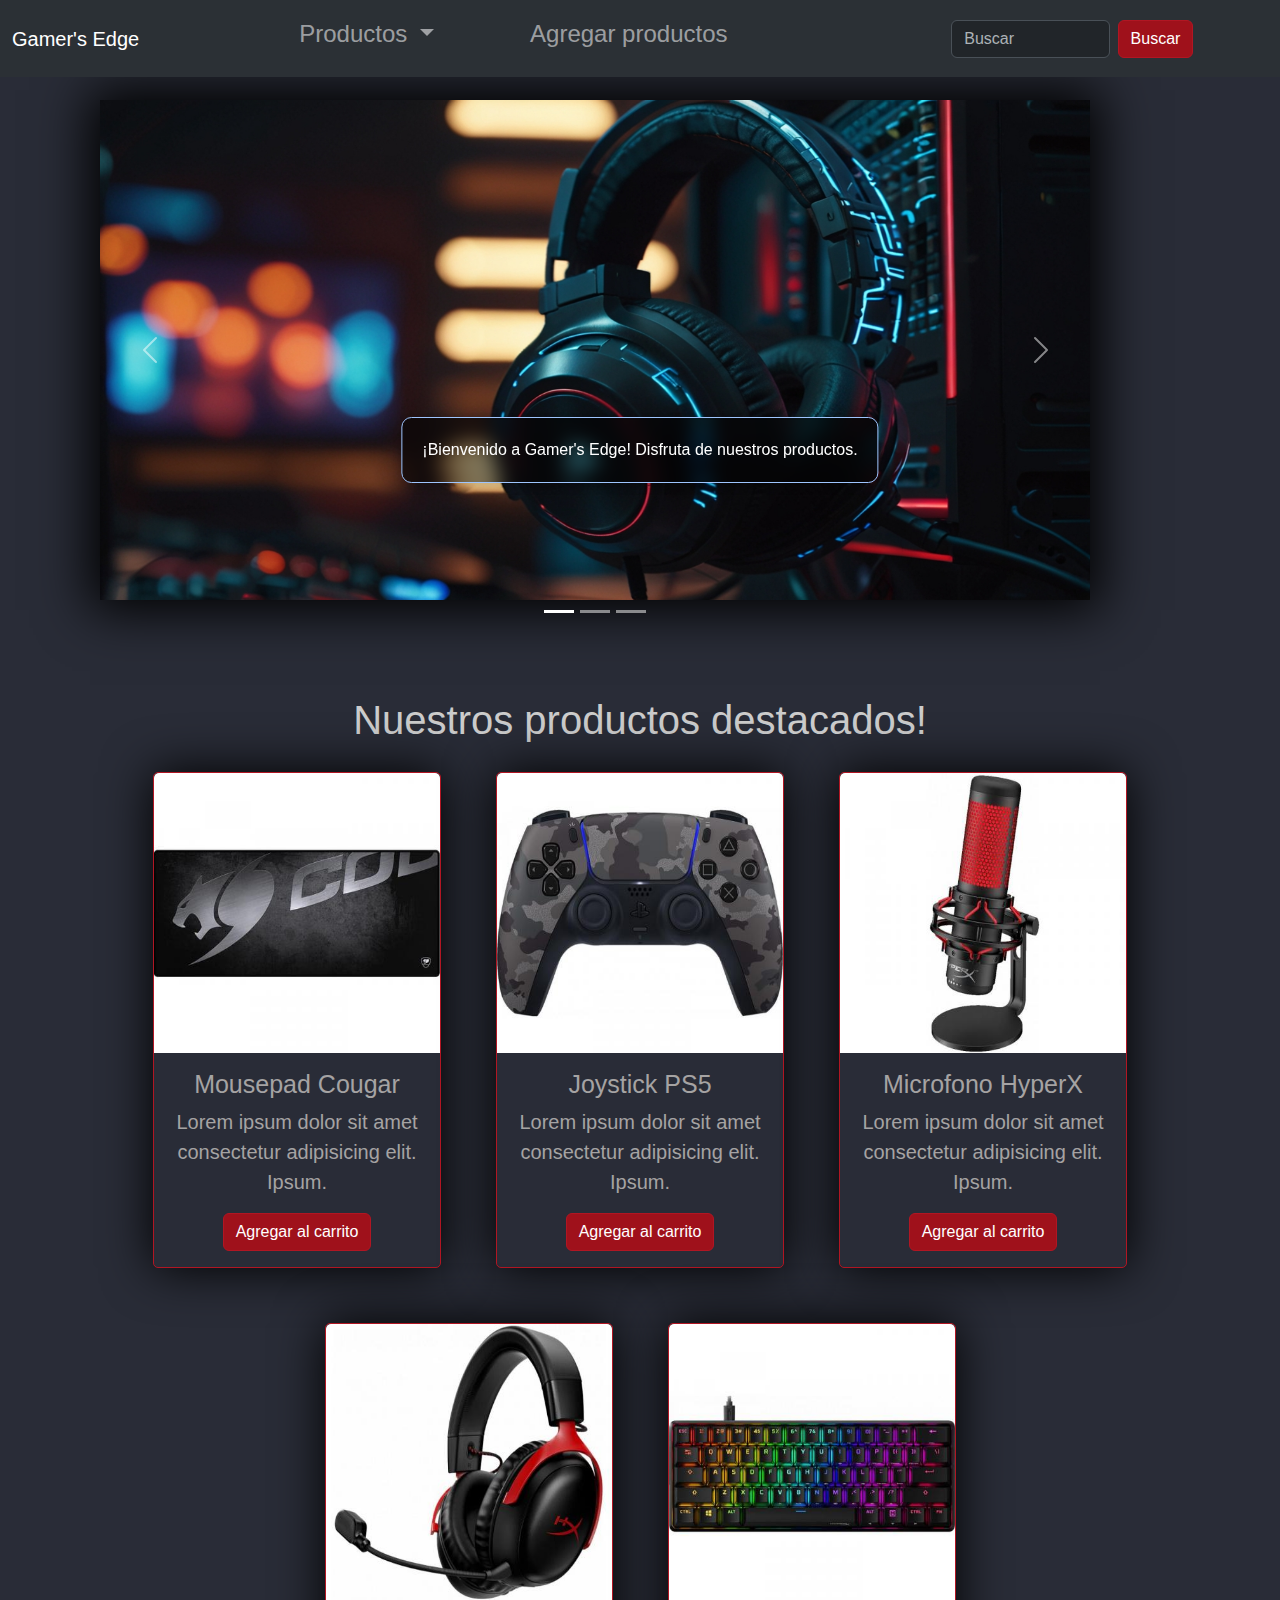
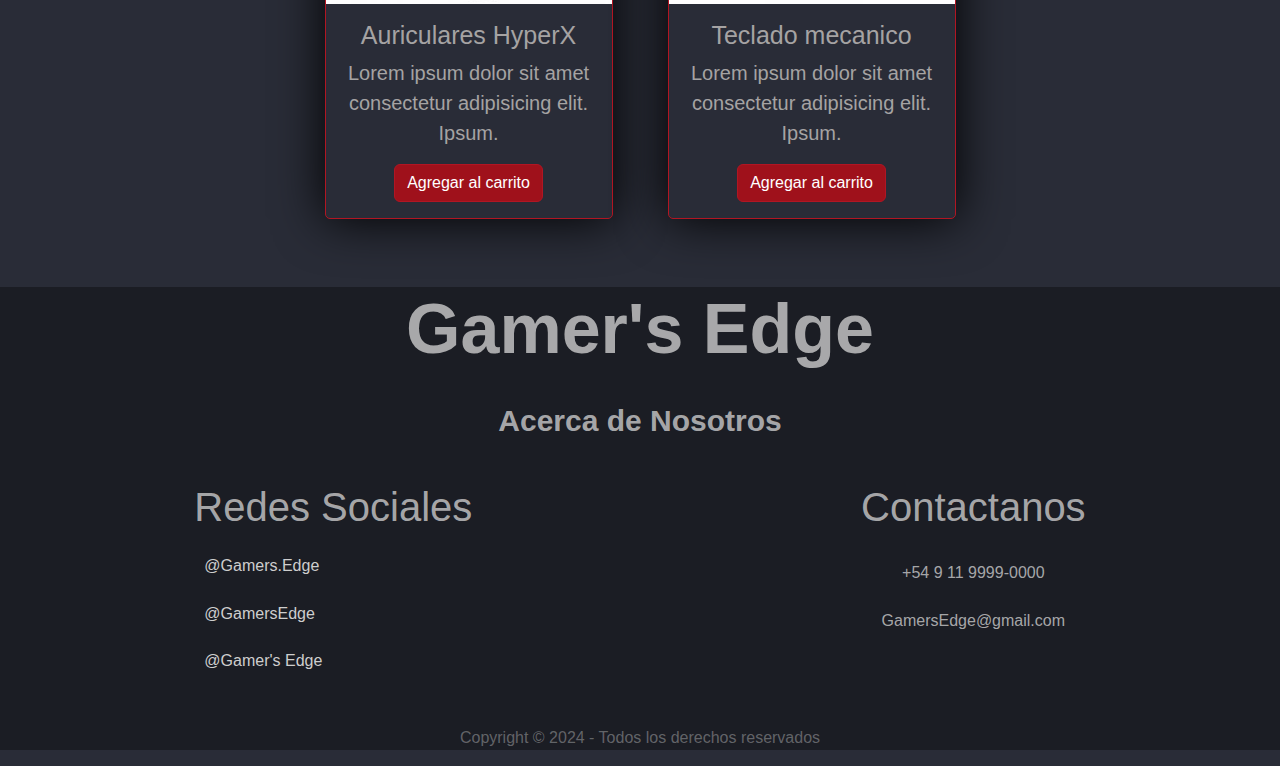
<file: index.html>
<!DOCTYPE html>
<html lang="en">
<head>
    <meta charset="UTF-8">
    <meta name="viewport" content="width=device-width, initial-scale=1.0">
    <link rel="stylesheet" href="https://cdnjs.cloudflare.com/ajax/libs/font-awesome/6.0.0-beta3/css/all.min.css" integrity="sha512-Fo3rlrZj/k7ujTnHg4CGR2D7kSs0v4LLanw2qksYuRlEzO+tcaEPQogQ0KaoGN26/zrn20ImR1DfuLWnOo7aBA==" crossorigin="anonymous" referrerpolicy="no-referrer" />
    <link href="https://cdn.jsdelivr.net/npm/bootstrap@5.3.3/dist/css/bootstrap.min.css" rel="stylesheet" integrity="sha384-QWTKZyjpPEjISv5WaRU9OFeRpok6YctnYmDr5pNlyT2bRjXh0JMhjY6hW+ALEwIH" crossorigin="anonymous">
    <script src="https://cdn.jsdelivr.net/npm/bootstrap@5.3.3/dist/js/bootstrap.bundle.min.js" integrity="sha384-YvpcrYf0tY3lHB60NNkmXc5s9fDVZLESaAA55NDzOxhy9GkcIdslK1eN7N6jIeHz" crossorigin="anonymous"></script>
    <title>Gamer's Edge</title>
    <link rel="stylesheet" href="index.css">
</head>
<body> 
    <header>
        <div class="nav-container">
            <nav class="navbar navbar-expand-lg bg-body-tertiary fixed-top" data-bs-theme="dark">
            <div class="container-fluid">
            <a class="navbar-brand" href="index.html">Gamer's Edge</a>
            <button class="navbar-toggler" type="button" data-bs-toggle="collapse" data-bs-target="#navbarScroll" aria-controls="navbarScroll" aria-expanded="false" aria-label="Toggle navigation">
                <span class="navbar-toggler-icon"></span>
            </button>
            <div class="collapse navbar-collapse" id="navbarScroll">
                <ul class="navbar-nav me-auto my-2 my-lg-0 navbar-nav-scroll" style="--bs-scroll-height: 100px;">
                <li class="nav-item">
                    <a class="nav-link active" aria-current="page" href="../index.html"><i class="fa-solid fa-house"></i></a>
                </li>
                
                <li class="nav-item dropdown">
                    <a class="nav-link dropdown-toggle" href="#" role="button" data-bs-toggle="dropdown" aria-expanded="false">
                    Productos
                    </a>
                    <ul class="dropdown-menu">
                    <li><a class="dropdown-item" href="../Mouse/mouse.html">Mouse</a></li>
                    <li><a class="dropdown-item" href="../Teclado/teclado.html">Teclado</a></li>
                    <li><a class="dropdown-item" href="../Auriculares/auriculares.html">Auriculares</a></li>
                    <li><a class="dropdown-item" href="../Mousepad/mousepad.html">Mouse Pad</a></li>
                    <li><a class="dropdown-item" href="../Joystick/joystick.html">Joystick</a></li>
                    <li><a class="dropdown-item" href="../Monitor/monitor.html">Monitor</a></li>
                    <li><a class="dropdown-item" href="/juegos/juegos.html">Juegos</a></li>
                    </ul>
                </li>
                <li class="nav-item">
                    <a class="nav-link" href="/Formulario/form.html">Agregar productos</a>
                </li>
                
                </ul>
                <form class="d-flex" role="search">
                <input class="form-control me-2" type="search" placeholder="Buscar" aria-label="Search">
                <button class="btn btn-outline-success" type="submit">Buscar</button>
                </form>
                <li class="nav-item">
                    <div class="cart">
                    <a class="nav-link" href="#"><i class="fa-solid fa-cart-shopping"></i></a>
                    </div>
                </li>
            </div>
            </div>
        </nav>
        </div>
    </header>

    

    <div id="carouselExampleIndicators" class="carousel slide">
        <div class="carousel-indicators">
        <button type="button" data-bs-target="#carouselExampleIndicators" data-bs-slide-to="0" class="active" aria-current="true" aria-label="Slide 1"></button>
        <button type="button" data-bs-target="#carouselExampleIndicators" data-bs-slide-to="1" aria-label="Slide 2"></button>
        <button type="button" data-bs-target="#carouselExampleIndicators" data-bs-slide-to="2" aria-label="Slide 3"></button>
        </div>
        <div class="carousel-inner">
        <div class="carousel-item active">
            <img src="./IMAGENES-PROYECTO/auricularescarousel.jpg" class="d-block w-100" alt="Auriculares">
        </div>
        <div class="carousel-item">
            <img src="./IMAGENES-PROYECTO/joystcikcarousel.jpg" class="d-block w-100" alt="Joystick">
        </div>
        <div class="carousel-item">
            <img src="./IMAGENES-PROYECTO/carousel-teclado.jpg" class="d-block w-100" alt="Teclado">
        </div>
        </div>
        <button class="carousel-control-prev" type="button" data-bs-target="#carouselExampleIndicators" data-bs-slide="prev">
        <span class="carousel-control-prev-icon" aria-hidden="true"></span>
        <span class="visually-hidden">Previous</span>
        </button>
        <button class="carousel-control-next" type="button" data-bs-target="#carouselExampleIndicators" data-bs-slide="next">
        <span class="carousel-control-next-icon" aria-hidden="true"></span>
        <span class="visually-hidden">Next</span>
        </button>
    </div>
    <br>
    <br>
    <br>
    <br>
    <h3>Nuestros productos destacados!</h3>

    <div class="cards">
    <div class="card" style="width: 18rem;">
        <img src="../IMAGENES-PROYECTO/MOUSEPAD9.jpg" class="card-img-top" alt="TECLADO">
        <div class="card-body">
            
        <h5 class="card-title">Mousepad Cougar</h5>
        <p class="card-text">Lorem ipsum dolor sit amet consectetur adipisicing elit. Ipsum.</p>
        <a href="#" class="btn btn">Agregar al carrito</a>
        </div>
    </div>

    <div class="card" style="width: 18rem;">
        <img src="../IMAGENES-PROYECTO/JOYSTICK13.jpg" class="card-img-top" alt="TECLADO">
        <div class="card-body">
        
        <h5 class="card-title">Joystick PS5</h5>
        <p class="card-text">Lorem ipsum dolor sit amet consectetur adipisicing elit. Ipsum.</p>
        <a href="#" class="btn btn">Agregar al carrito</a>
        </div>
    </div>

    <div class="card" style="width: 18rem;">
    <img src="../IMAGENES-PROYECTO/MICROFONO6.jpg" class="card-img-top" alt="Dispositivo de audio">
        <div class="card-body">
    
    <h5 class="card-title">Microfono HyperX</h5>
    <p class="card-text">Lorem ipsum dolor sit amet consectetur adipisicing elit. Ipsum.</p>
    <a href="#" class="btn btn">Agregar al carrito</a>
        </div>
    </div>

    <div class="card" style="width: 18rem;">
    <img src="../IMAGENES-PROYECTO/AURICULAR4.jpg" class="card-img-top" alt="Dispositivo de audio">
        <div class="card-body">
    
    <h5 class="card-title">Auriculares HyperX</h5>
    <p class="card-text">Lorem ipsum dolor sit amet consectetur adipisicing elit. Ipsum.</p>
    <a href="#" class="btn btn">Agregar al carrito</a>
        </div>
    </div>
    
    <div class="card" style="width: 18rem;">
        <img src="../IMAGENES-PROYECTO/TECLADO7.jpg" class="card-img-top" alt="TECLADO">
        <div class="card-body">
            
        <h5 class="card-title">Teclado mecanico</h5>
        <p class="card-text">Lorem ipsum dolor sit amet consectetur adipisicing elit. Ipsum.</p>
        <a href="#" class="btn btn">Agregar al carrito</a>
        </div>
    </div>
</div>

<br>
<br>

<footer id="contacto">
    <div class="titles">
    <h1 class="h1-footer">Gamer's Edge</h1>
    <br>
    <h1 class="footer-title">Acerca de Nosotros</h1>
    <br>
    </div>
<div class="footer-icons">
    <div class="redes">
        <h1 class="redes-footer">Redes Sociales</h1>
        <a href="" class="social-link"><i class="fa-brands fa-github" id="git"></i>@Gamers.Edge</a>
        <a href="" class="social-link"><i class="fa-brands fa-instagram" id="ig"></i>@GamersEdge</a>
        <a href="" class="social-link"><i class="fa-brands fa-linkedin" id="li"></i>@Gamer's Edge</a>
        <br>
    </div>
    
    <div class="contactanos">
        <h1 class="contacto-footer">Contactanos</h1>
        <a href="" class="contact-link"><i class="fa-brands fa-whatsapp" id="wh"></i>+54 9 11 9999-0000</a>
        <a href="" class="contact-link"><i class="fa-regular fa-envelope" id="mail"></i>GamersEdge@gmail.com</a>
    </div>
    
</div>
<div class="Copyright">
    <p class="parrafo-footer">Copyright &copy; 2024 - Todos los derechos reservados</p>
    </div>
</footer>
<script src="https://cdnjs.cloudflare.com/ajax/libs/jquery/3.6.0/jquery.min.js" integrity="sha512-5O3fZV6kowyxLiLn8OFAOK6+G6pNt9/kMvOJHtNCyVTrdf9LZpHNs8+Slx8pcCLd+RS00ZGl4KcW63IK6jbr/g==" crossorigin="anonymous" referrerpolicy="no-referrer"></script>


<script src="app.js"></script>
<div id="saludo" class="alert alert-primary text-center" role="alert" style="display: none;">
    ¡Bienvenido a Gamer's Edge! Disfruta de nuestros productos.
</div>
</body>
</html>
</file>
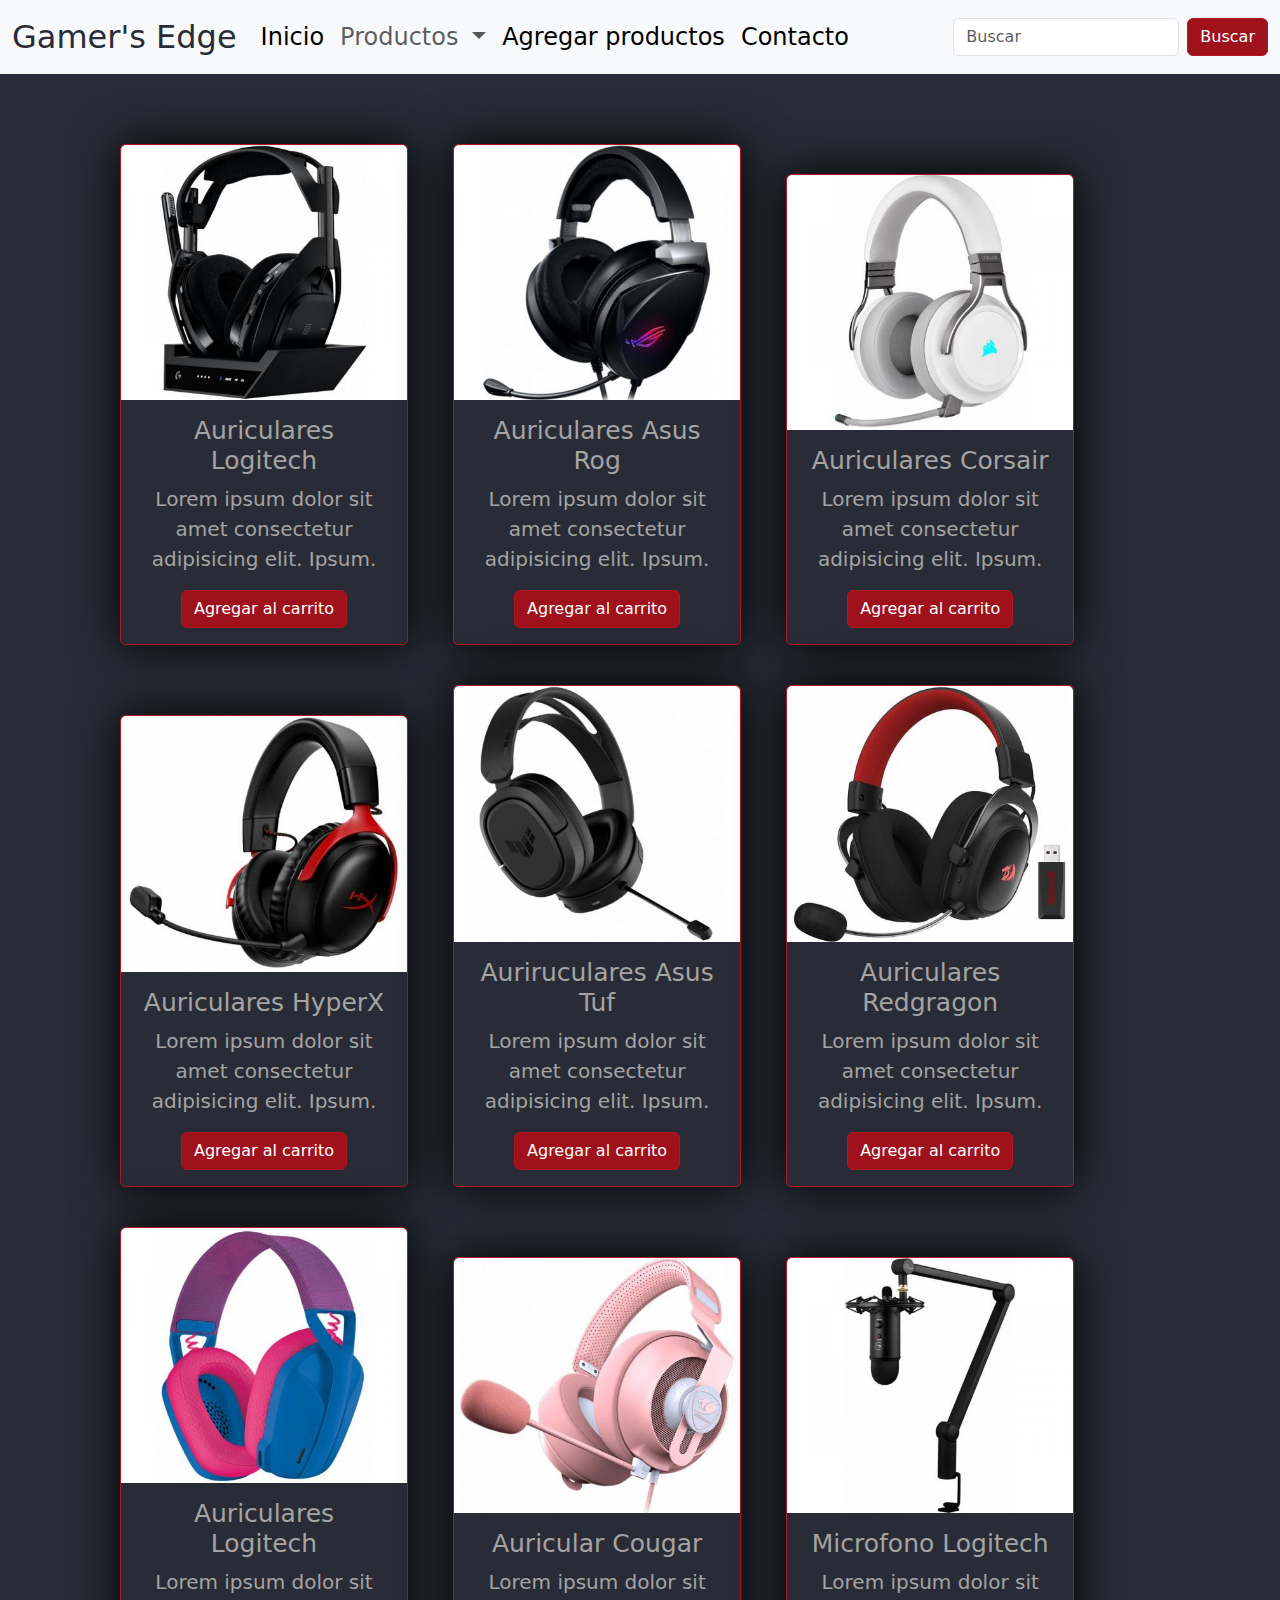
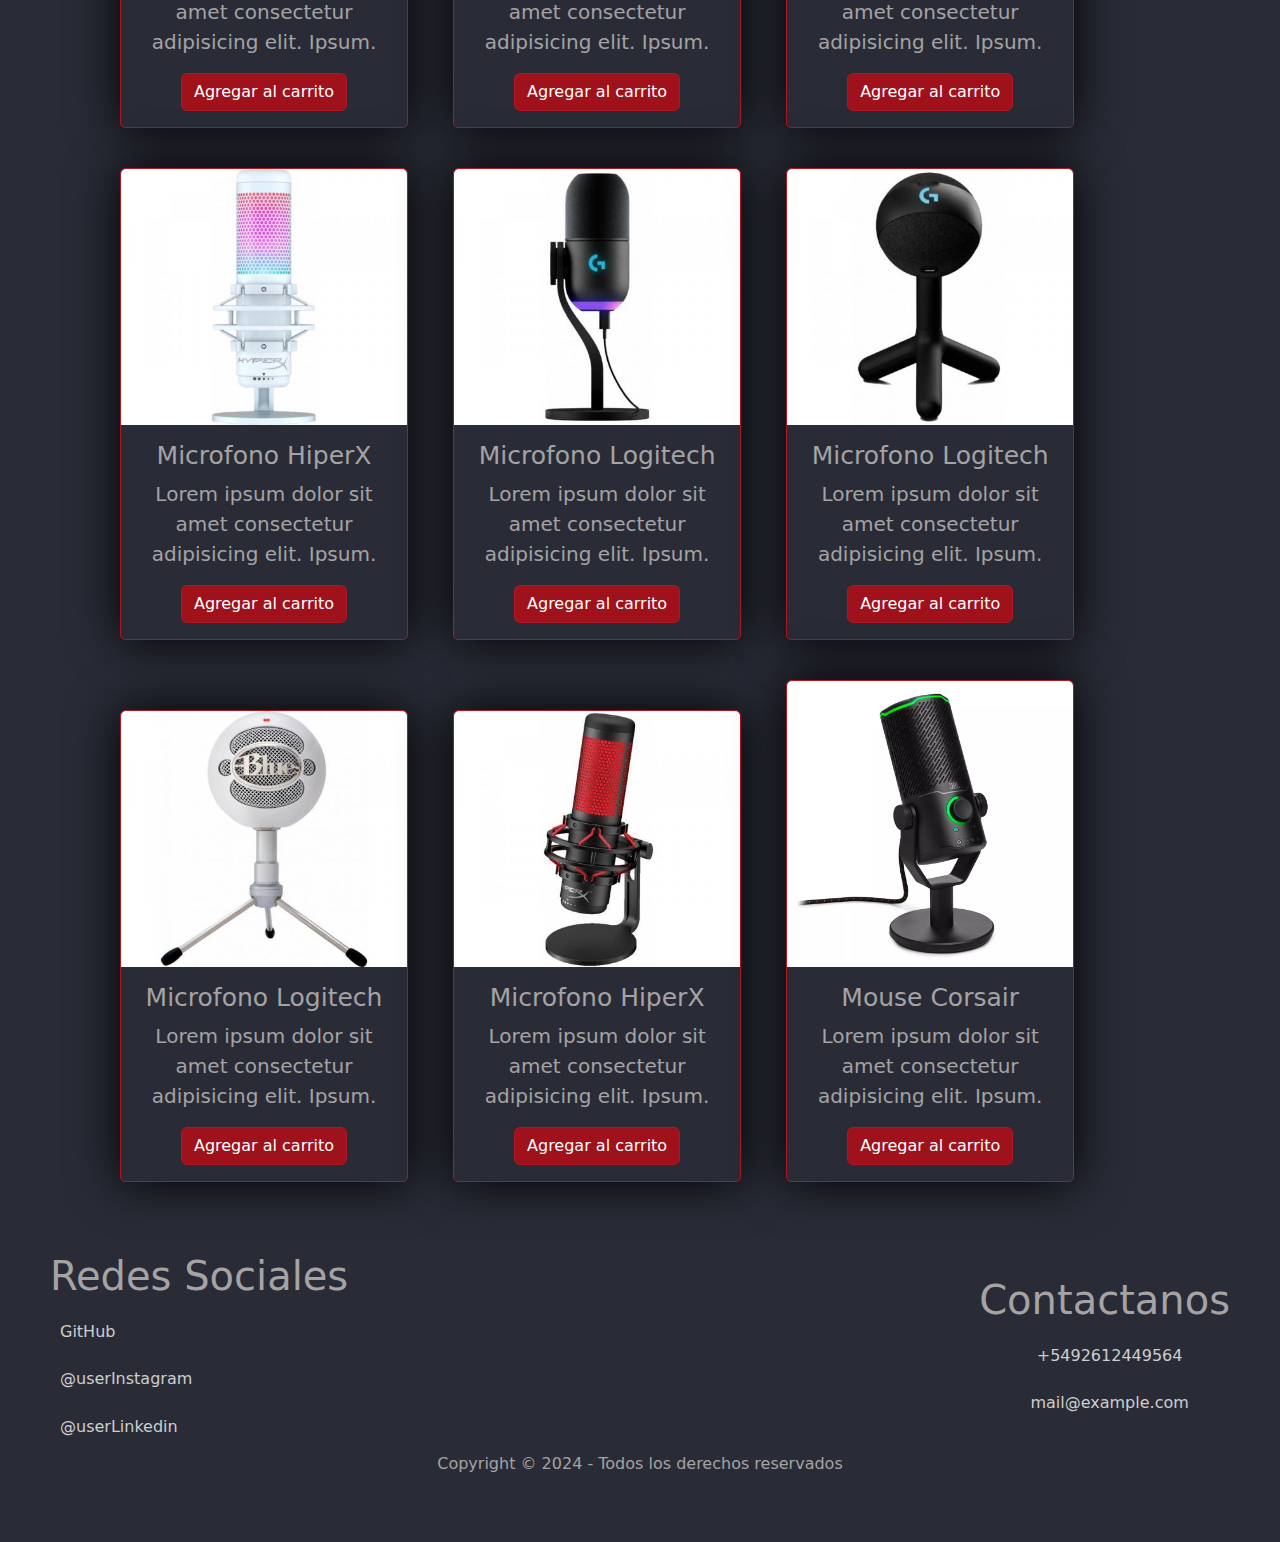
<file: auriculares.html>
<!DOCTYPE html>
<html lang="en">
<head>
    <meta charset="UTF-8">
    <meta name="viewport" content="width=device-width, initial-scale=1.0">
    <link rel="stylesheet" href="https://cdnjs.cloudflare.com/ajax/libs/font-awesome/6.0.0-beta3/css/all.min.css" integrity="sha512-Fo3rlrZj/k7ujTnHg4CGR2D7kSs0v4LLanw2qksYuRlEzO+tcaEPQogQ0KaoGN26/zrn20ImR1DfuLWnOo7aBA==" crossorigin="anonymous" referrerpolicy="no-referrer" />
    <link href="https://cdn.jsdelivr.net/npm/bootstrap@5.3.3/dist/css/bootstrap.min.css" rel="stylesheet" integrity="sha384-QWTKZyjpPEjISv5WaRU9OFeRpok6YctnYmDr5pNlyT2bRjXh0JMhjY6hW+ALEwIH" crossorigin="anonymous">
    <script src="https://cdn.jsdelivr.net/npm/bootstrap@5.3.3/dist/js/bootstrap.bundle.min.js" integrity="sha384-YvpcrYf0tY3lHB60NNkmXc5s9fDVZLESaAA55NDzOxhy9GkcIdslK1eN7N6jIeHz" crossorigin="anonymous"></script>
    <link rel="stylesheet" href="auriculares.css">
    <title>Auriculares y Microfonos</title>
</head>
<body>
    <header>
        <nav class="navbar navbar-expand-lg bg-body-tertiary">
            <div class="container-fluid">
              <a class="navbar-brand" href="#">Gamer's Edge</a>
              <button class="navbar-toggler" type="button" data-bs-toggle="collapse" data-bs-target="#navbarSupportedContent" aria-controls="navbarSupportedContent" aria-expanded="false" aria-label="Toggle navigation">
                <span class="navbar-toggler-icon"></span>
              </button>
              <div class="collapse navbar-collapse" id="navbarSupportedContent">
                <ul class="navbar-nav me-auto mb-2 mb-lg-0">
                  <li class="nav-item">
                    <a class="nav-link active" aria-current="page" href="index.html">Inicio</a>
                  </li>
                  <li class="nav-item dropdown">
                    <a class="nav-link dropdown-toggle" href="#" role="button" data-bs-toggle="dropdown" aria-expanded="false">
                      Productos
                    </a>
                    <ul class="dropdown-menu">
                      <li><a class="dropdown-item" href="mouse.html">Mouse</a></li>
                      <li><a class="dropdown-item" href="teclado.html">Teclado</a></li>
                      <li><a class="dropdown-item" href="auriculares.html">Auriculares y Microfono</a></li>
                      <li><a class="dropdown-item" href="monitor.html">Monitor</a></li>
                      <li><a class="dropdown-item" href="mousepad.html">MousePad</a></li>
                      <li><a class="dropdown-item" href="joystick.html">Joystick</a></li>
                    </ul>
                  </li>
                  <li class="nav-item">
                    <a class="nav-link active" aria-current="page" href="form.html">Agregar productos</a>
                  </li>
                  <li class="nav-item">
                    <a class="nav-link active" aria-current="page" href="#contacto">Contacto</a>
                  </li>
                </ul>
                <form class="d-flex" role="search">
                  <input class="form-control me-2" type="search" placeholder="Buscar" aria-label="Search">
                  <button class="btn btn-outline-success" type="submit">Buscar</button>
                </form>
              </div>
            </div>
          </nav>
    </header>

    <main>
        <div class="container-card">
            <div class="card" style="width: 18rem;">
                <img src="IMAGENES-PROYECTO/AURICULAR1.jpg" class="card-img-top" alt="TECLADO">
                <div class="card-body">
                    
                <h5 class="card-title">Auriculares Logitech</h5>
                <p class="card-text">Lorem ipsum dolor sit amet consectetur adipisicing elit. Ipsum.</p>
                <a href="#" class="btn">Agregar al carrito</a>
                </div>
            </div>

            <div class="card" style="width: 18rem;">
                <img src="IMAGENES-PROYECTO/AURICULAR2.jpg" class="card-img-top" alt="TECLADO">
                <div class="card-body">
                    
                <h5 class="card-title">Auriculares Asus Rog</h5>
                <p class="card-text">Lorem ipsum dolor sit amet consectetur adipisicing elit. Ipsum.</p>
                <a href="#" class="btn btn">Agregar al carrito</a>
                </div>
            </div>

            <div class="card" style="width: 18rem;">
                <img src="IMAGENES-PROYECTO/AURICULAR3.jpg" class="card-img-top" alt="TECLADO">
                <div class="card-body">
                    
                <h5 class="card-title">Auriculares Corsair</h5>
                <p class="card-text">Lorem ipsum dolor sit amet consectetur adipisicing elit. Ipsum.</p>
                <a href="#" class="btn btn">Agregar al carrito</a>
                </div>
            </div>

            <div class="card" style="width: 18rem;">
                <img src="IMAGENES-PROYECTO/AURICULAR4.jpg" class="card-img-top" alt="TECLADO">
                <div class="card-body">
                    
                <h5 class="card-title">Auriculares HyperX</h5>
                <p class="card-text">Lorem ipsum dolor sit amet consectetur adipisicing elit. Ipsum.</p>
                <a href="#" class="btn btn">Agregar al carrito</a>
                </div>
            </div>

            <div class="card" style="width: 18rem;">
                <img src="IMAGENES-PROYECTO/AURICULAR5.jpg" class="card-img-top" alt="TECLADO">
                <div class="card-body">
                    
                <h5 class="card-title">Auriruculares Asus Tuf</h5>
                <p class="card-text">Lorem ipsum dolor sit amet consectetur adipisicing elit. Ipsum.</p>
                <a href="#" class="btn btn">Agregar al carrito</a>
                </div>
            </div>


                <div class="card" style="width: 18rem;">
                    <img src="IMAGENES-PROYECTO/AURICULAR6.jpg" class="card-img-top" alt="TECLADO">
                    <div class="card-body">
                        
                    <h5 class="card-title">Auriculares Redgragon</h5>
                    <p class="card-text">Lorem ipsum dolor sit amet consectetur adipisicing elit. Ipsum.</p>
                    <a href="#" class="btn">Agregar al carrito</a>
                    </div>
                </div>
    
                <div class="card" style="width: 18rem;">
                    <img src="IMAGENES-PROYECTO/AURICULAR7.jpg" class="card-img-top" alt="TECLADO">
                    <div class="card-body">
                        
                    <h5 class="card-title">Auriculares Logitech</h5>
                    <p class="card-text">Lorem ipsum dolor sit amet consectetur adipisicing elit. Ipsum.</p>
                    <a href="#" class="btn btn">Agregar al carrito</a>
                    </div>
                </div>
    
                <div class="card" style="width: 18rem;">
                    <img src="IMAGENES-PROYECTO/AURICULAR8.jpg" class="card-img-top" alt="TECLADO">
                    <div class="card-body">
                        
                    <h5 class="card-title">Auricular Cougar</h5>
                    <p class="card-text">Lorem ipsum dolor sit amet consectetur adipisicing elit. Ipsum.</p>
                    <a href="#" class="btn btn">Agregar al carrito</a>
                    </div>
                </div>
    
                <div class="card" style="width: 18rem;">
                    <img src="IMAGENES-PROYECTO/MICROFONO1.jpg" class="card-img-top" alt="TECLADO">
                    <div class="card-body">

                    <h5 class="card-title">Microfono Logitech</h5>
                    <p class="card-text">Lorem ipsum dolor sit amet consectetur adipisicing elit. Ipsum.</p>
                    <a href="#" class="btn btn">Agregar al carrito</a>
                    </div>
                </div>
    
                <div class="card" style="width: 18rem;">
                    <img src="IMAGENES-PROYECTO/MICROFONO2.jpg" class="card-img-top" alt="TECLADO">
                    <div class="card-body">
                        
                    <h5 class="card-title">Microfono HiperX</h5>
                    <p class="card-text">Lorem ipsum dolor sit amet consectetur adipisicing elit. Ipsum.</p>
                    <a href="#" class="btn btn">Agregar al carrito</a>
                    </div>
                </div>

                <div class="card" style="width: 18rem;">
                    <img src="IMAGENES-PROYECTO/MICROFONO3.jpg" class="card-img-top" alt="TECLADO">
                    <div class="card-body">
                        
                    <h5 class="card-title">Microfono Logitech</h5>
                    <p class="card-text">Lorem ipsum dolor sit amet consectetur adipisicing elit. Ipsum.</p>
                    <a href="#" class="btn">Agregar al carrito</a>
                    </div>
                </div>
    
                <div class="card" style="width: 18rem;">
                    <img src="IMAGENES-PROYECTO/MICROFONO4.jpg" class="card-img-top" alt="TECLADO">
                    <div class="card-body">
                        
                    <h5 class="card-title">Microfono Logitech</h5>
                    <p class="card-text">Lorem ipsum dolor sit amet consectetur adipisicing elit. Ipsum.</p>
                    <a href="#" class="btn btn">Agregar al carrito</a>
                    </div>
                </div>
    
                <div class="card" style="width: 18rem;">
                    <img src="IMAGENES-PROYECTO/MICROFONO5.jpg" class="card-img-top" alt="TECLADO">
                    <div class="card-body">
                        
                    <h5 class="card-title">Microfono Logitech</h5>
                    <p class="card-text">Lorem ipsum dolor sit amet consectetur adipisicing elit. Ipsum.</p>
                    <a href="#" class="btn btn">Agregar al carrito</a>
                    </div>
                </div>
    
                <div class="card" style="width: 18rem;">
                    <img src="IMAGENES-PROYECTO/MICROFONO6.jpg" class="card-img-top" alt="TECLADO">
                    <div class="card-body">
                        
                    <h5 class="card-title">Microfono HiperX</h5>
                    <p class="card-text">Lorem ipsum dolor sit amet consectetur adipisicing elit. Ipsum.</p>
                    <a href="#" class="btn btn">Agregar al carrito</a>
                    </div>
                </div>
    
                <div class="card" style="width: 18rem;">
                    <img src="IMAGENES-PROYECTO/MICROFONO7.jpg" class="card-img-top" alt="TECLADO">
                    <div class="card-body">
                        
                    <h5 class="card-title">Mouse Corsair</h5>
                    <p class="card-text">Lorem ipsum dolor sit amet consectetur adipisicing elit. Ipsum.</p>
                    <a href="#" class="btn btn">Agregar al carrito</a>
                    </div>
                </div>

        </div>


    </main>

    <footer id="contacto">
        
        
        <div class="footer-icons">
            <div class="redes">
                <h1 class="redes-footer">Redes Sociales</h1>
                <a href="" class="social-link"><i class="fa-brands fa-github" id="git"></i>GitHub</a>
                <a href="" class="social-link"><i class="fa-brands fa-instagram" id="ig"></i>@userInstagram</a>
                <a href="" class="social-link"><i class="fa-brands fa-linkedin" id="li"></i>@userLinkedin</a>
            </div>
            <div class="contactanos">
                <h1 class="contacto-footer">Contactanos</h1>
                <a href="" class="contact-link"><i class="fa-brands fa-whatsapp" id="wh"></i>+5492612449564</a>
                <a href="" class="contact-link"><i class="fa-regular fa-envelope" id="mail"></i>mail@example.com</a>
            </div>
        </div>

        <p class="parrafo-footer">Copyright &copy; 2024 - Todos los derechos reservados</p>
    </footer>
</body>
</html>
</file>
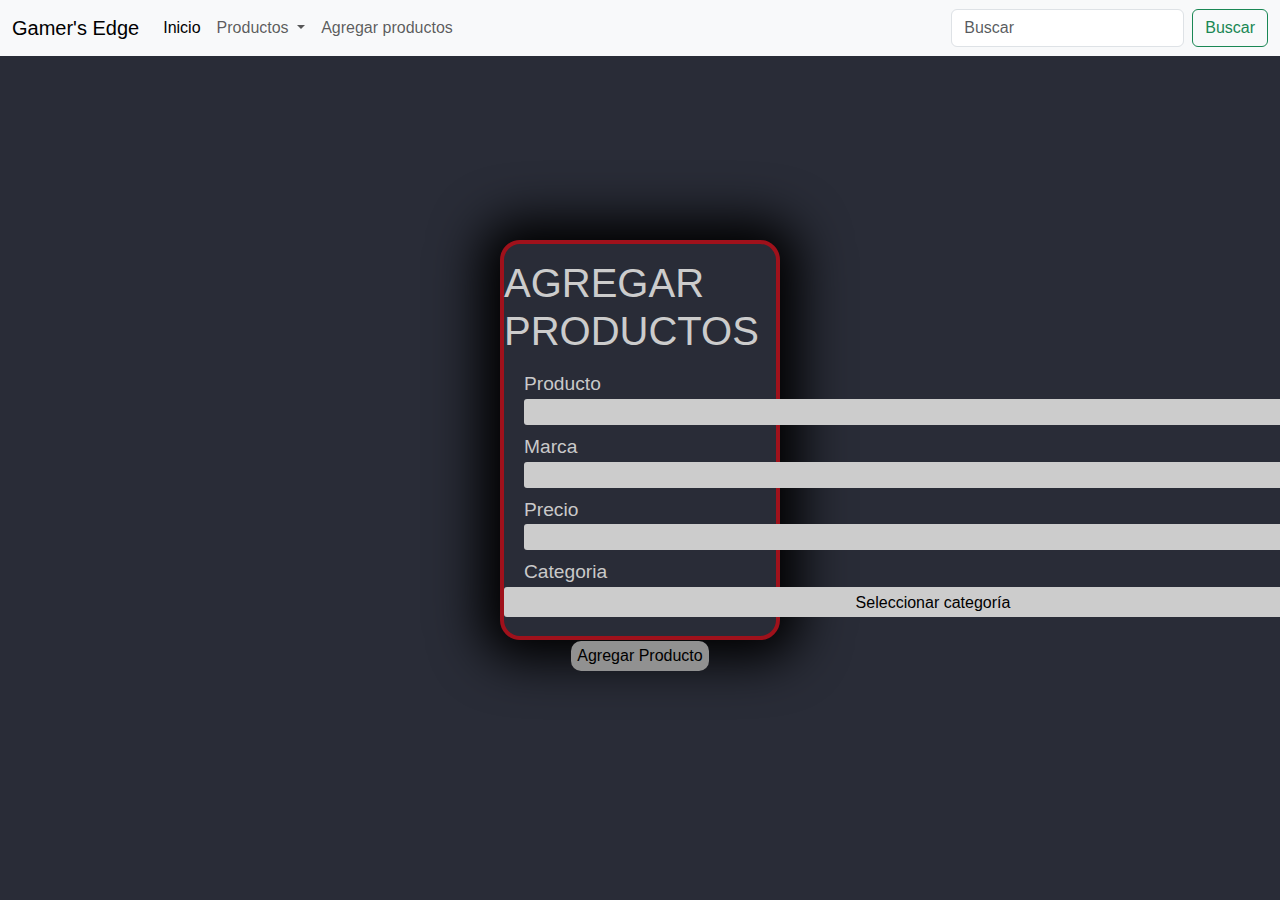
<file: form.html>
<!DOCTYPE html>
<html lang="en">
<head>
    <meta charset="UTF-8">
    <meta name="viewport" content="width=device-width, initial-scale=1.0">
    <link rel="stylesheet" href="https://cdnjs.cloudflare.com/ajax/libs/font-awesome/6.0.0-beta3/css/all.min.css" integrity="sha512-Fo3rlrZj/k7ujTnHg4CGR2D7kSs0v4LLanw2qksYuRlEzO+tcaEPQogQ0KaoGN26/zrn20ImR1DfuLWnOo7aBA==" crossorigin="anonymous" referrerpolicy="no-referrer" />
    <link href="https://cdn.jsdelivr.net/npm/bootstrap@5.3.3/dist/css/bootstrap.min.css" rel="stylesheet" integrity="sha384-QWTKZyjpPEjISv5WaRU9OFeRpok6YctnYmDr5pNlyT2bRjXh0JMhjY6hW+ALEwIH" crossorigin="anonymous">
    <script src="https://cdn.jsdelivr.net/npm/bootstrap@5.3.3/dist/js/bootstrap.bundle.min.js" integrity="sha384-YvpcrYf0tY3lHB60NNkmXc5s9fDVZLESaAA55NDzOxhy9GkcIdslK1eN7N6jIeHz" crossorigin="anonymous"></script>
    <link rel="stylesheet" href="formstyle.css">
    <title>Agregar Productos</title>
</head>
<body>
    <header>
        <nav class="navbar navbar-expand-lg bg-body-tertiary">
            <div class="container-fluid">
            <a class="navbar-brand" href="index.html">Gamer's Edge</a>
            <button class="navbar-toggler" type="button" data-bs-toggle="collapse" data-bs-target="#navbarScroll" aria-controls="navbarScroll" aria-expanded="false" aria-label="Toggle navigation">
                <span class="navbar-toggler-icon"></span>
            </button>
            <div class="collapse navbar-collapse" id="navbarScroll">
                <ul class="navbar-nav me-auto my-2 my-lg-0 navbar-nav-scroll" style="--bs-scroll-height: 100px;">
                <li class="nav-item">
                    <a class="nav-link active" aria-current="page" href="index.html">Inicio</a>
                </li>
                
                <li class="nav-item dropdown">
                    <a class="nav-link dropdown-toggle" href="#" role="button" data-bs-toggle="dropdown" aria-expanded="false">
                    Productos
                    </a>
                    <ul class="dropdown-menu">
                    <li><a class="dropdown-item" href="#">Mouse</a></li>
                    <li><a class="dropdown-item" href="#">Teclado</a></li>
                    <li><a class="dropdown-item" href="#">Auriculares</a></li>
                    <li><a class="dropdown-item" href="#">Microfono</a></li>
                    <li><a class="dropdown-item" href="#">Mouse Pad</a></li>
                    <li><a class="dropdown-item" href="#">Joystick</a></li>
                    <li><a class="dropdown-item" href="#">Monitor</a></li>
                    </ul>
                </li>
                <li class="nav-item">
                    <a class="nav-link" href="form.html">Agregar productos</a>
                </li>
                </ul>
                <form class="d-flex" role="search">
                <input class="form-control me-2" type="search" placeholder="Buscar" aria-label="Search">
                <button class="btn btn-outline-success" type="submit">Buscar</button>
                </form>
            </div>
            </div>
        </nav>
    </header>
    <br>
    <div class="form-container">
    <h1 class="title-form">AGREGAR PRODUCTOS</h1>
    <form class="form-add">
        <!-- <div class="product"> -->
            <label for="product">Producto</label>
            <input type="text" class="product-name" id="product" required>
        <!-- </div> -->
        
        <!-- <div class="brand"> -->
            <label class="brandL" for="brand">Marca</label>
            <input type="text" class="brandI" id="brand" required>
        <!-- </div> -->
        <!-- <div class="price"> -->
            <label class="priceL" for="price">Precio</label>
            <input type="number" class="priceI" id="price" required>
        <!-- </div> -->
        <!-- <div class="category"> -->
            <label for="validationCustom04" class="categoryL">Categoria</label>
        <div class="select-category">    
            <select class="categories" name="Categorias">
                <option selected disabled class="selectDis">Seleccionar categoría</option>
                <option value="Mouse">Mouse</option>
                <option value="Teclado">Teclado</option>
                <option value="Auriculares">Auriculares</option>
                <option value="Mouse Pad">Mouse Pad</option>
                <option value="Joystick">Joystick</option>
                <option value="Monitor">Monitor</option>
                </select>
            </select>
        </div>
        <!-- </div> -->
        <div class="sumbit">
            <button class="sumbitB" type="submit">Agregar Producto</button>
        </div>
        </form>
    </div>
</body>
</html>
</file>
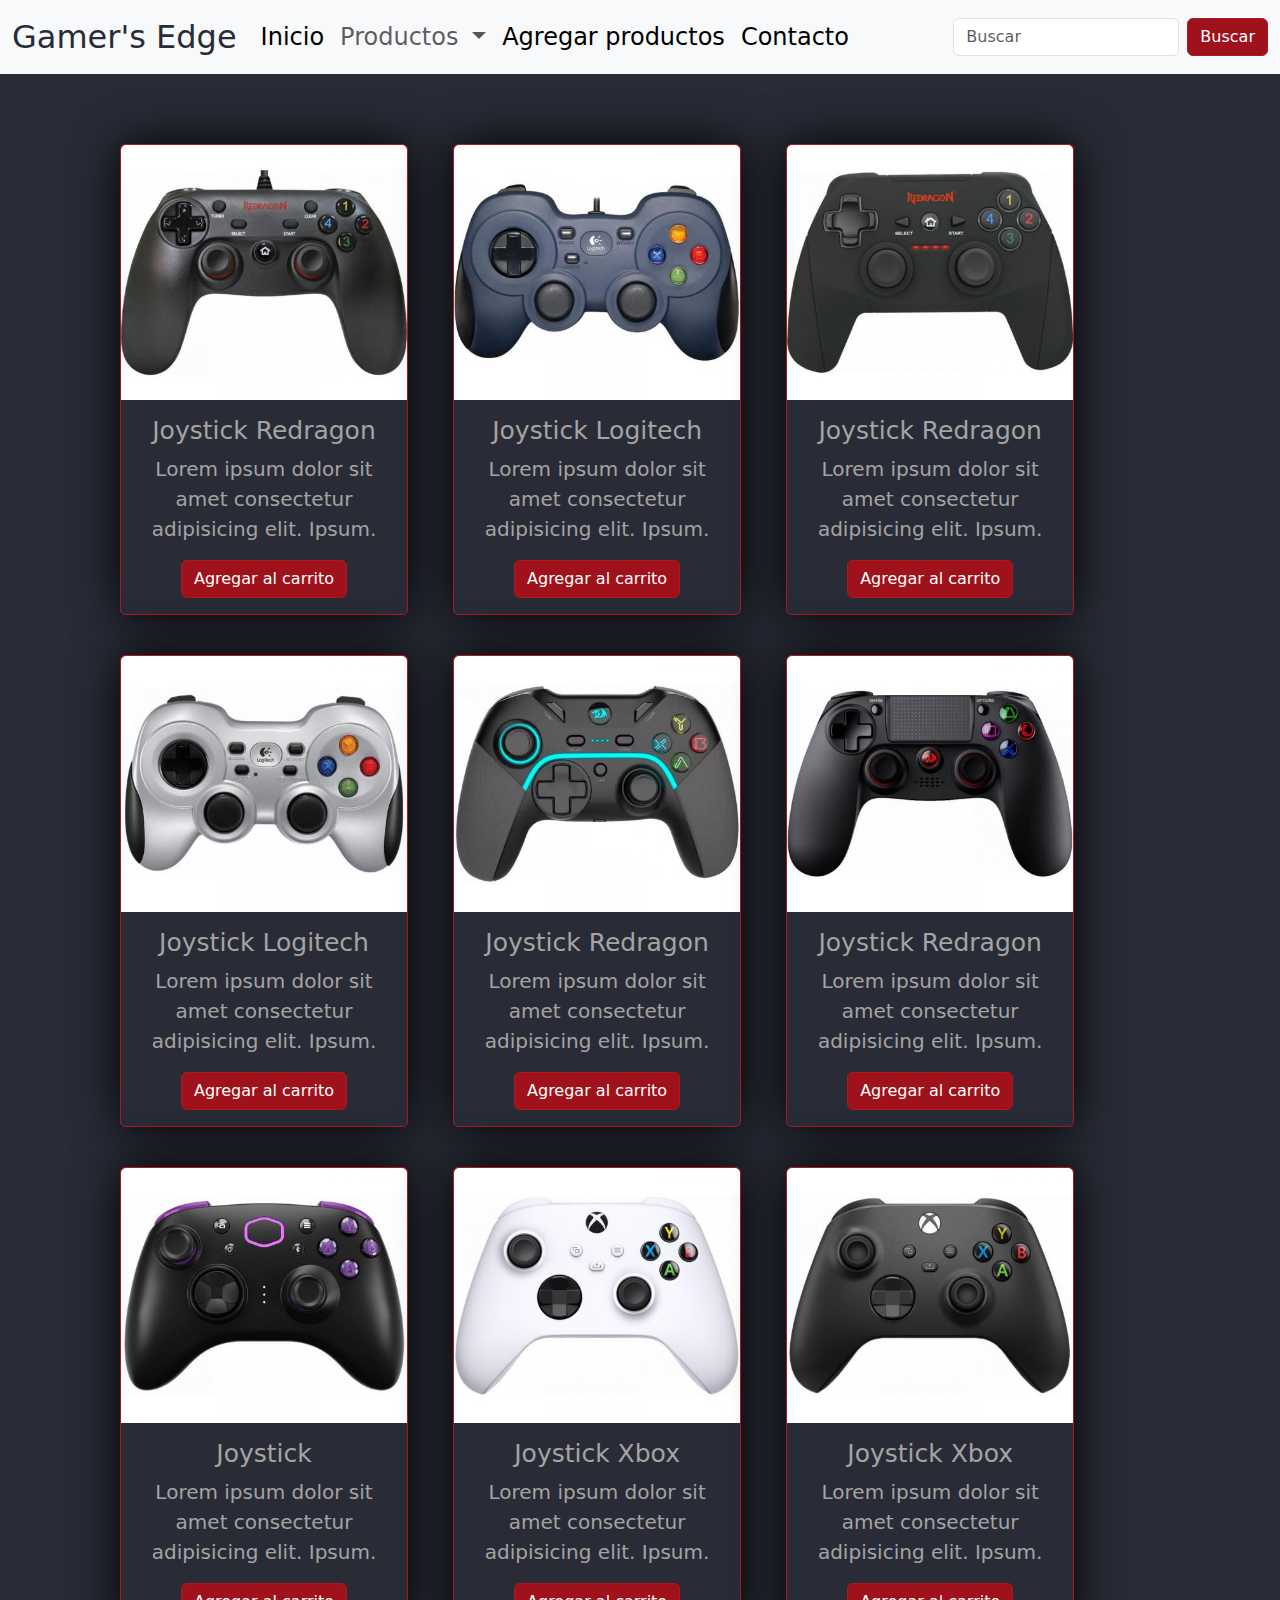
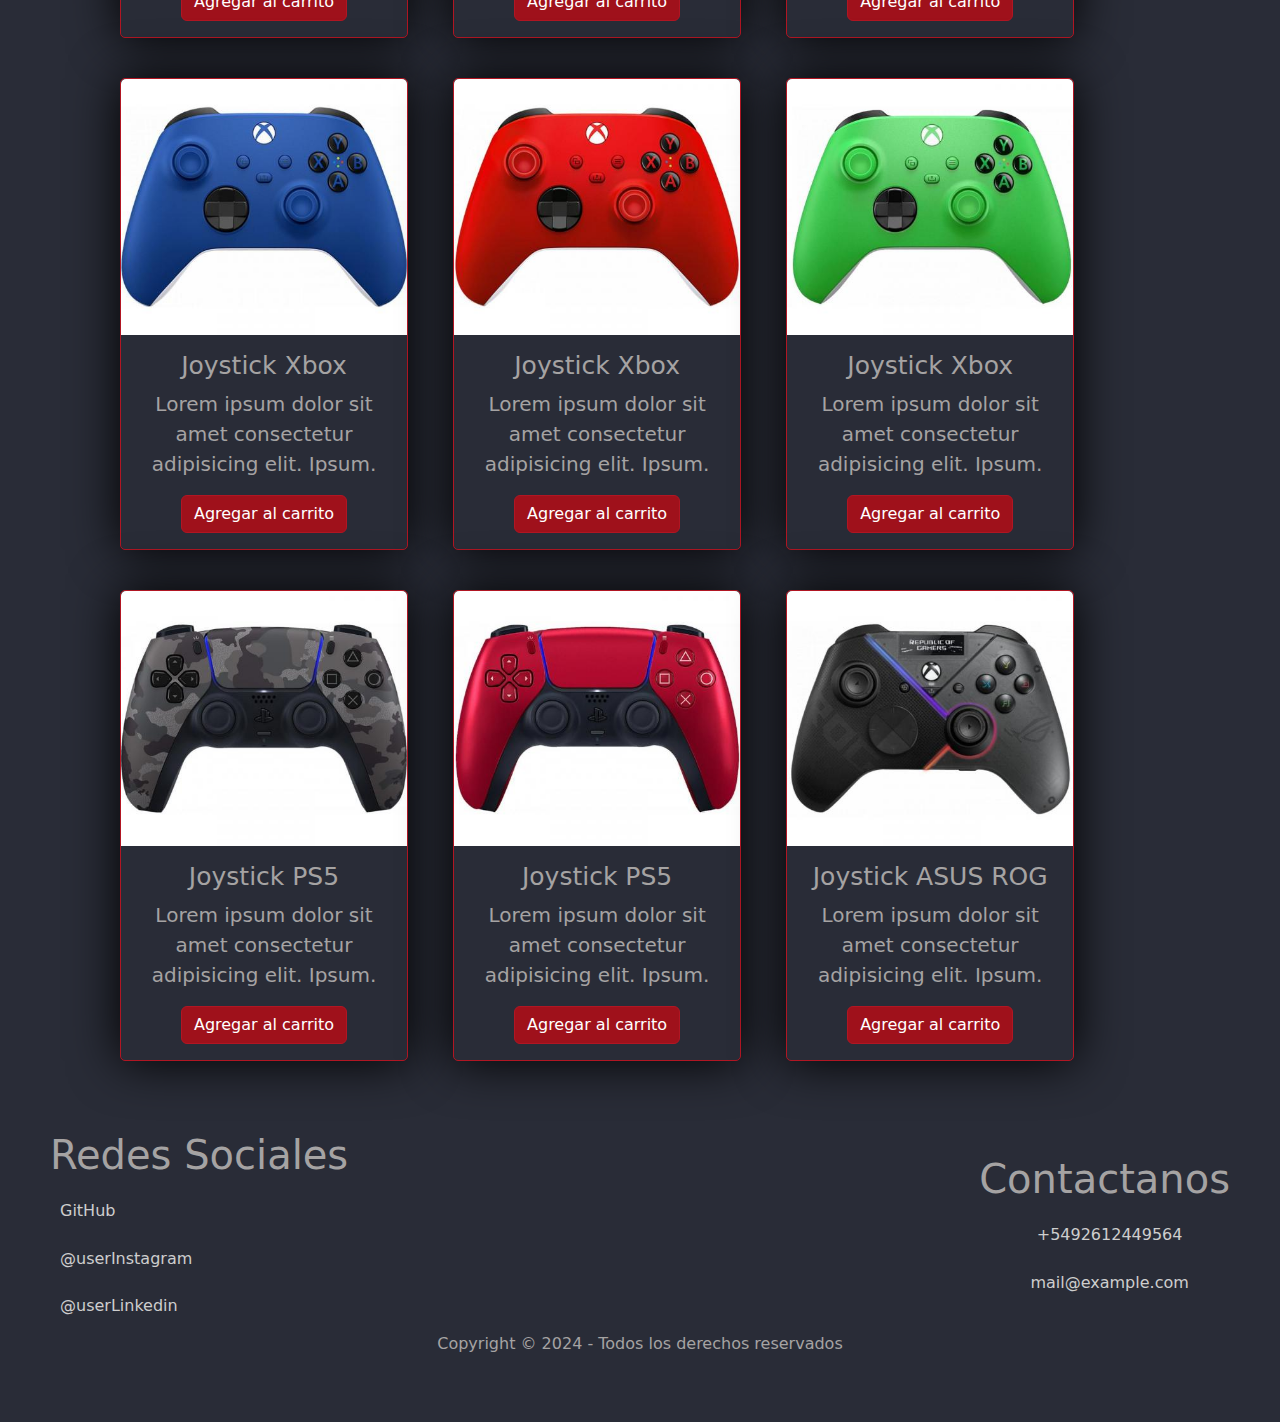
<file: joystick.html>
<!DOCTYPE html>
<html lang="en">
<head>
    <meta charset="UTF-8">
    <meta name="viewport" content="width=device-width, initial-scale=1.0">
    <link rel="stylesheet" href="https://cdnjs.cloudflare.com/ajax/libs/font-awesome/6.0.0-beta3/css/all.min.css" integrity="sha512-Fo3rlrZj/k7ujTnHg4CGR2D7kSs0v4LLanw2qksYuRlEzO+tcaEPQogQ0KaoGN26/zrn20ImR1DfuLWnOo7aBA==" crossorigin="anonymous" referrerpolicy="no-referrer" />
    <link href="https://cdn.jsdelivr.net/npm/bootstrap@5.3.3/dist/css/bootstrap.min.css" rel="stylesheet" integrity="sha384-QWTKZyjpPEjISv5WaRU9OFeRpok6YctnYmDr5pNlyT2bRjXh0JMhjY6hW+ALEwIH" crossorigin="anonymous">
    <script src="https://cdn.jsdelivr.net/npm/bootstrap@5.3.3/dist/js/bootstrap.bundle.min.js" integrity="sha384-YvpcrYf0tY3lHB60NNkmXc5s9fDVZLESaAA55NDzOxhy9GkcIdslK1eN7N6jIeHz" crossorigin="anonymous"></script>
    <link rel="stylesheet" href="joystick.css">
    <title>Joystick</title>
</head>
<body>
    <header>
        <nav class="navbar navbar-expand-lg bg-body-tertiary">
            <div class="container-fluid">
              <a class="navbar-brand" href="#">Gamer's Edge</a>
              <button class="navbar-toggler" type="button" data-bs-toggle="collapse" data-bs-target="#navbarSupportedContent" aria-controls="navbarSupportedContent" aria-expanded="false" aria-label="Toggle navigation">
                <span class="navbar-toggler-icon"></span>
              </button>
              <div class="collapse navbar-collapse" id="navbarSupportedContent">
                <ul class="navbar-nav me-auto mb-2 mb-lg-0">
                  <li class="nav-item">
                    <a class="nav-link active" aria-current="page" href="index.html">Inicio</a>
                  </li>
                  <li class="nav-item dropdown">
                    <a class="nav-link dropdown-toggle" href="#" role="button" data-bs-toggle="dropdown" aria-expanded="false">
                      Productos
                    </a>
                    <ul class="dropdown-menu">
                      <li><a class="dropdown-item" href="mouse.html">Mouse</a></li>
                      <li><a class="dropdown-item" href="teclado.html">Teclado</a></li>
                      <li><a class="dropdown-item" href="auriculares.html">Auriculares y Microfono</a></li>
                      <li><a class="dropdown-item" href="monitor.html">Monitor</a></li>
                      <li><a class="dropdown-item" href="mousepad.html">MousePad</a></li>
                      <li><a class="dropdown-item" href="joystick.html">Joystick</a></li>
                    </ul>
                  </li>
                  <li class="nav-item">
                    <a class="nav-link active" aria-current="page" href="form.html">Agregar productos</a>
                  </li>
                  <li class="nav-item">
                    <a class="nav-link active" aria-current="page" href="#contacto">Contacto</a>
                  </li>
                </ul>
                <form class="d-flex" role="search">
                  <input class="form-control me-2" type="search" placeholder="Buscar" aria-label="Search">
                  <button class="btn btn-outline-success" type="submit">Buscar</button>
                </form>
              </div>
            </div>
          </nav>
    </header>

    <main>
        <div class="container-card">
            <div class="card" style="width: 18rem;">
                <img src="IMAGENES-PROYECTO/JOYSTICK1.jpg" class="card-img-top" alt="TECLADO">
                <div class="card-body">
                    
                <h5 class="card-title">Joystick Redragon</h5>
                <p class="card-text">Lorem ipsum dolor sit amet consectetur adipisicing elit. Ipsum.</p>
                <a href="#" class="btn">Agregar al carrito</a>
                </div>
            </div>

            <div class="card" style="width: 18rem;">
                <img src="IMAGENES-PROYECTO/JOYSTICK2.jpg" class="card-img-top" alt="TECLADO">
                <div class="card-body">
                    
                <h5 class="card-title">Joystick Logitech</h5>
                <p class="card-text">Lorem ipsum dolor sit amet consectetur adipisicing elit. Ipsum.</p>
                <a href="#" class="btn btn">Agregar al carrito</a>
                </div>
            </div>

            <div class="card" style="width: 18rem;">
                <img src="IMAGENES-PROYECTO/JOYSTICK3.jpg" class="card-img-top" alt="TECLADO">
                <div class="card-body">
                    
                    <h5 class="card-title">Joystick Redragon</h5>
                <p class="card-text">Lorem ipsum dolor sit amet consectetur adipisicing elit. Ipsum.</p>
                <a href="#" class="btn btn">Agregar al carrito</a>
                </div>
            </div>

            <div class="card" style="width: 18rem;">
                <img src="IMAGENES-PROYECTO/JOYSTICK4.jpg" class="card-img-top" alt="TECLADO">
                <div class="card-body">
                    
                    <h5 class="card-title">Joystick Logitech</h5>
                
                <p class="card-text">Lorem ipsum dolor sit amet consectetur adipisicing elit. Ipsum.</p>
                <a href="#" class="btn btn">Agregar al carrito</a>
                </div>
            </div>

            <div class="card" style="width: 18rem;">
                <img src="IMAGENES-PROYECTO/JOYSTICK5.jpg" class="card-img-top" alt="TECLADO">
                <div class="card-body">
                    
                    <h5 class="card-title">Joystick Redragon</h5>
                <p class="card-text">Lorem ipsum dolor sit amet consectetur adipisicing elit. Ipsum.</p>
                <a href="#" class="btn btn">Agregar al carrito</a>
                </div>
            </div>

 
                <div class="card" style="width: 18rem;">
                    <img src="IMAGENES-PROYECTO/JOYSTICK6.jpg" class="card-img-top" alt="TECLADO">
                    <div class="card-body">
                        
                        <h5 class="card-title">Joystick Redragon</h5>
                    <p class="card-text">Lorem ipsum dolor sit amet consectetur adipisicing elit. Ipsum.</p>
                    <a href="#" class="btn">Agregar al carrito</a>
                    </div>
                </div>
    
                <div class="card" style="width: 18rem;">
                    <img src="IMAGENES-PROYECTO/JOYSTICK7.jpg" class="card-img-top" alt="TECLADO">
                    <div class="card-body">
                        
                        <h5 class="card-title">Joystick</h5>
                    <p class="card-text">Lorem ipsum dolor sit amet consectetur adipisicing elit. Ipsum.</p>
                    <a href="#" class="btn btn">Agregar al carrito</a>
                    </div>
                </div>
    
                <div class="card" style="width: 18rem;">
                    <img src="IMAGENES-PROYECTO/JOYSTICK8.jpg" class="card-img-top" alt="TECLADO">
                    <div class="card-body">
                        
                    <h5 class="card-title">Joystick Xbox</h5>
                    <p class="card-text">Lorem ipsum dolor sit amet consectetur adipisicing elit. Ipsum.</p>
                    <a href="#" class="btn btn">Agregar al carrito</a>
                    </div>
                </div>
    
                <div class="card" style="width: 18rem;">
                    <img src="IMAGENES-PROYECTO/JOYSTICK9.jpg" class="card-img-top" alt="TECLADO">
                    <div class="card-body">
                        
                        <h5 class="card-title">Joystick Xbox</h5>
                    <p class="card-text">Lorem ipsum dolor sit amet consectetur adipisicing elit. Ipsum.</p>
                    <a href="#" class="btn btn">Agregar al carrito</a>
                    </div>
                </div>
    
                <div class="card" style="width: 18rem;">
                    <img src="IMAGENES-PROYECTO/JOYSTICK10.jpg" class="card-img-top" alt="TECLADO">
                    <div class="card-body">
                        
                        <h5 class="card-title">Joystick Xbox</h5>
                    <p class="card-text">Lorem ipsum dolor sit amet consectetur adipisicing elit. Ipsum.</p>
                    <a href="#" class="btn btn">Agregar al carrito</a>
                    </div>
                </div>
                
                <div class="card" style="width: 18rem;">
                    <img src="IMAGENES-PROYECTO/JOYSTICK11.jpg" class="card-img-top" alt="TECLADO">
                    <div class="card-body">
                        
                        <h5 class="card-title">Joystick Xbox</h5>
                    <p class="card-text">Lorem ipsum dolor sit amet consectetur adipisicing elit. Ipsum.</p>
                    <a href="#" class="btn">Agregar al carrito</a>
                    </div>
                </div>
    
                <div class="card" style="width: 18rem;">
                    <img src="IMAGENES-PROYECTO/JOYSTICK12.jpg" class="card-img-top" alt="TECLADO">
                    <div class="card-body">
                        
                        <h5 class="card-title">Joystick Xbox</h5>
                    <p class="card-text">Lorem ipsum dolor sit amet consectetur adipisicing elit. Ipsum.</p>
                    <a href="#" class="btn btn">Agregar al carrito</a>
                    </div>
                </div>
    
                <div class="card" style="width: 18rem;">
                    <img src="IMAGENES-PROYECTO/JOYSTICK13.jpg" class="card-img-top" alt="TECLADO">
                    <div class="card-body">
                        
                    <h5 class="card-title">Joystick PS5</h5>
                    <p class="card-text">Lorem ipsum dolor sit amet consectetur adipisicing elit. Ipsum.</p>
                    <a href="#" class="btn btn">Agregar al carrito</a>
                    </div>
                </div>
    
                <div class="card" style="width: 18rem;">
                    <img src="IMAGENES-PROYECTO/JOYSTICK14.jpg" class="card-img-top" alt="TECLADO">
                    <div class="card-body">
                        
                        <h5 class="card-title">Joystick PS5</h5>
                    <p class="card-text">Lorem ipsum dolor sit amet consectetur adipisicing elit. Ipsum.</p>
                    <a href="#" class="btn btn">Agregar al carrito</a>
                    </div>
                </div>
    
                <div class="card" style="width: 18rem;">
                    <img src="IMAGENES-PROYECTO/JOYSTICK15.jpg" class="card-img-top" alt="TECLADO">
                    <div class="card-body">
                        
                    <h5 class="card-title">Joystick ASUS ROG</h5>
                    <p class="card-text">Lorem ipsum dolor sit amet consectetur adipisicing elit. Ipsum.</p>
                    <a href="#" class="btn btn">Agregar al carrito</a>
                    </div>
                </div>
        </div>



    </main>

    <footer id="contacto">
        
        
        <div class="footer-icons">
            <div class="redes">
                <h1 class="redes-footer">Redes Sociales</h1>
                <a href="" class="social-link"><i class="fa-brands fa-github" id="git"></i>GitHub</a>
                <a href="" class="social-link"><i class="fa-brands fa-instagram" id="ig"></i>@userInstagram</a>
                <a href="" class="social-link"><i class="fa-brands fa-linkedin" id="li"></i>@userLinkedin</a>
            </div>
            <div class="contactanos">
                <h1 class="contacto-footer">Contactanos</h1>
                <a href="" class="contact-link"><i class="fa-brands fa-whatsapp" id="wh"></i>+5492612449564</a>
                <a href="" class="contact-link"><i class="fa-regular fa-envelope" id="mail"></i>mail@example.com</a>
            </div>
        </div>

        <p class="parrafo-footer">Copyright &copy; 2024 - Todos los derechos reservados</p>
    </footer>

   
</body>
</html>
</file>
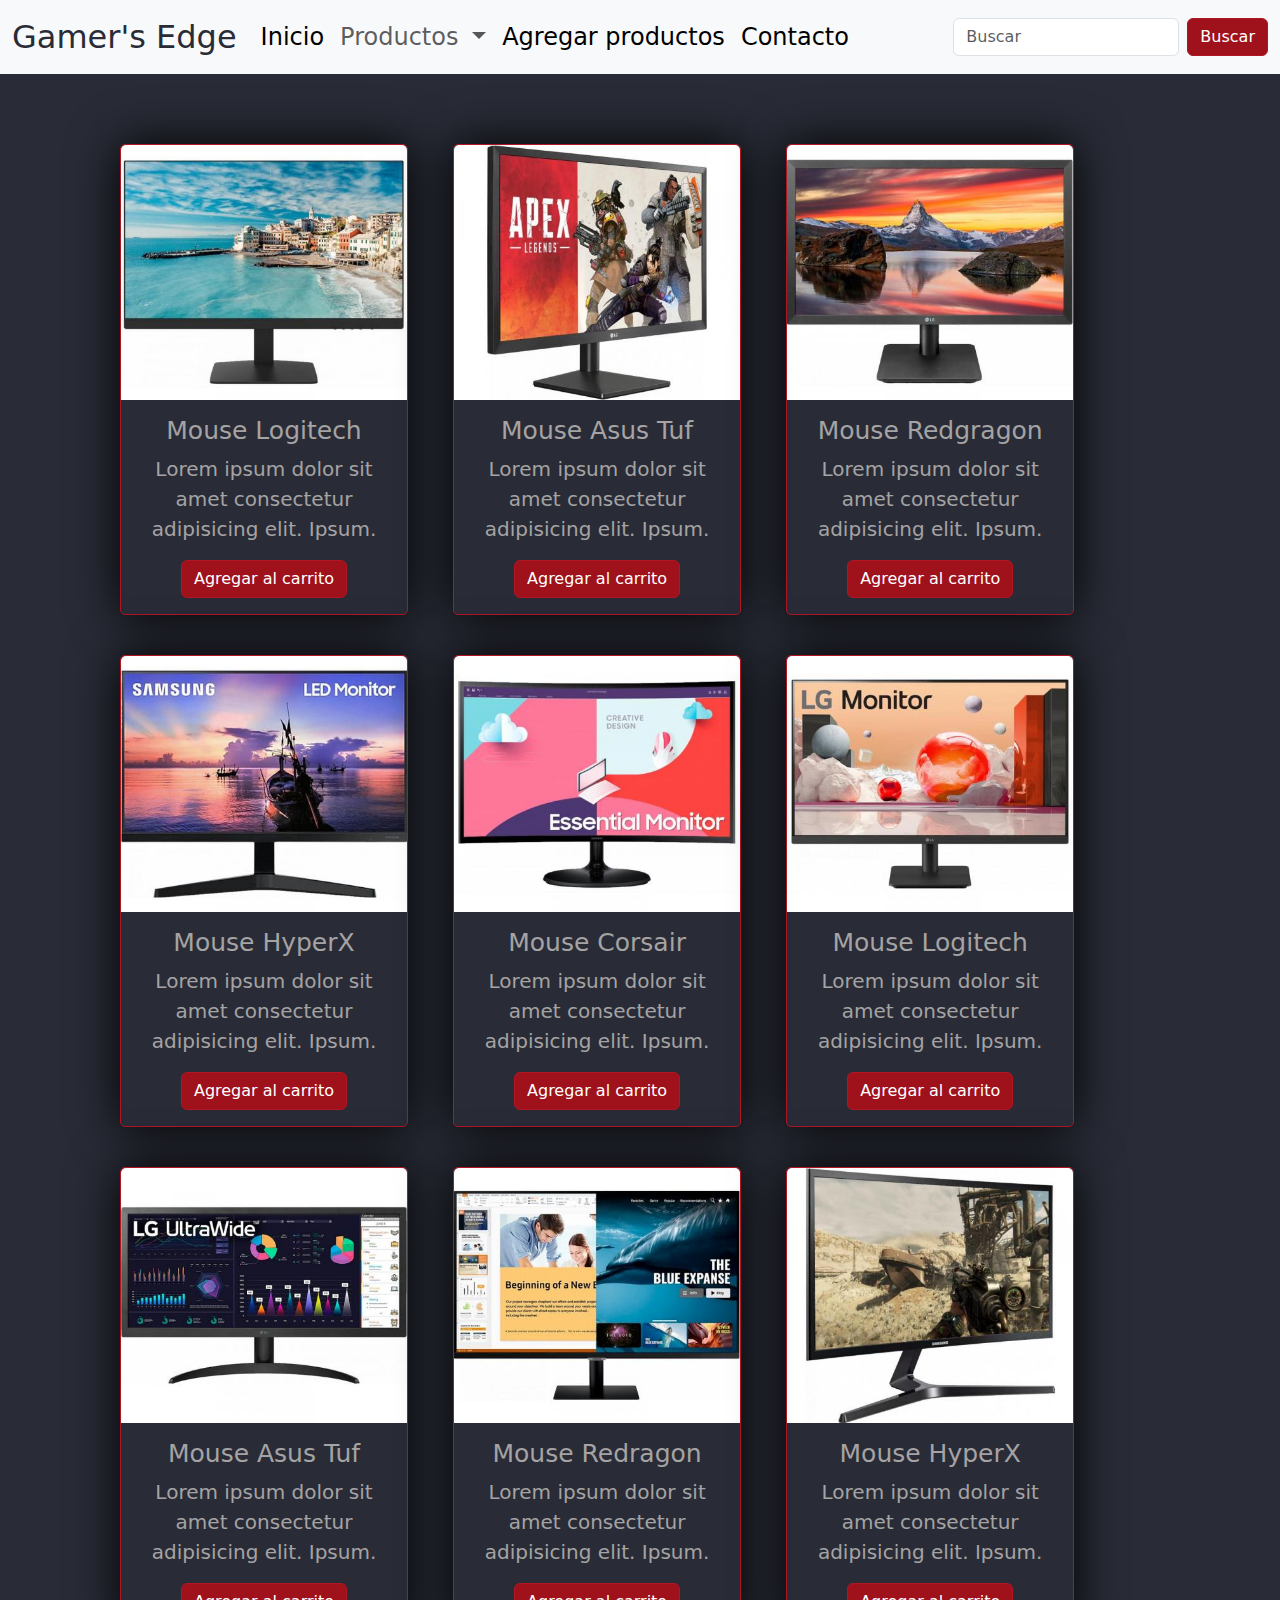
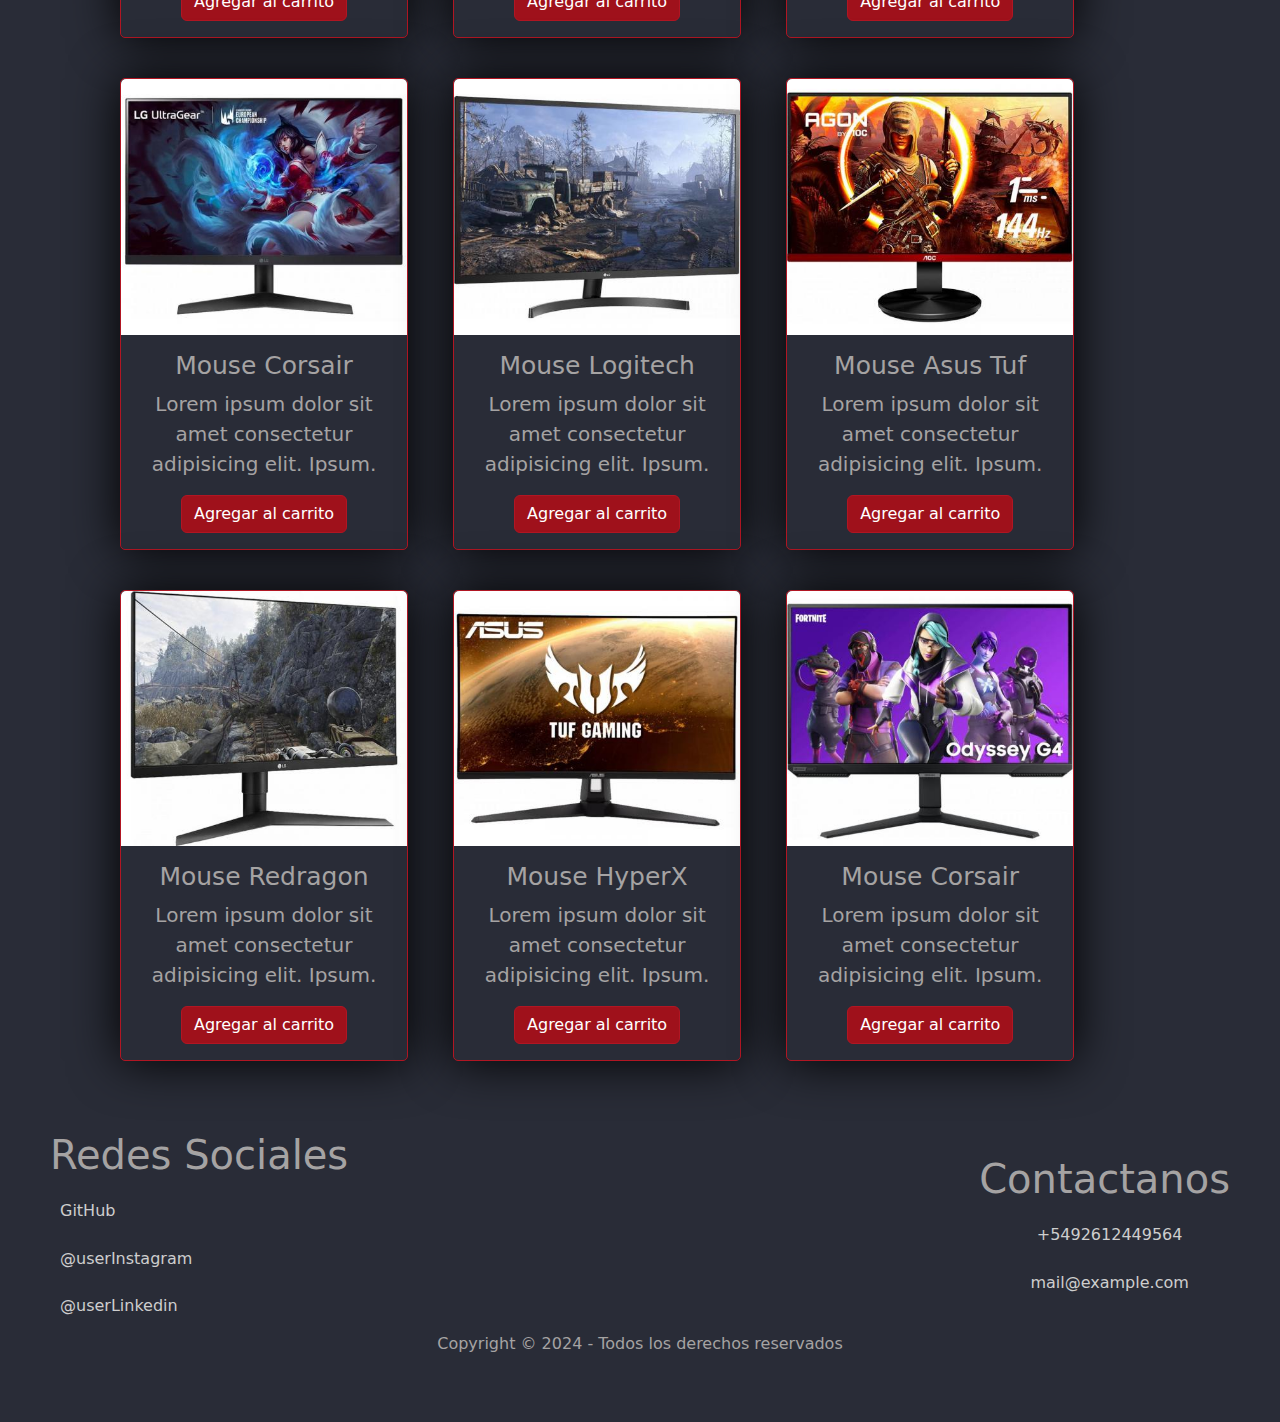
<file: monitor.html>
<!DOCTYPE html>
<html lang="en">
<head>
    <meta charset="UTF-8">
    <meta name="viewport" content="width=device-width, initial-scale=1.0">
    <link rel="stylesheet" href="https://cdnjs.cloudflare.com/ajax/libs/font-awesome/6.0.0-beta3/css/all.min.css" integrity="sha512-Fo3rlrZj/k7ujTnHg4CGR2D7kSs0v4LLanw2qksYuRlEzO+tcaEPQogQ0KaoGN26/zrn20ImR1DfuLWnOo7aBA==" crossorigin="anonymous" referrerpolicy="no-referrer" />
    <link href="https://cdn.jsdelivr.net/npm/bootstrap@5.3.3/dist/css/bootstrap.min.css" rel="stylesheet" integrity="sha384-QWTKZyjpPEjISv5WaRU9OFeRpok6YctnYmDr5pNlyT2bRjXh0JMhjY6hW+ALEwIH" crossorigin="anonymous">
    <script src="https://cdn.jsdelivr.net/npm/bootstrap@5.3.3/dist/js/bootstrap.bundle.min.js" integrity="sha384-YvpcrYf0tY3lHB60NNkmXc5s9fDVZLESaAA55NDzOxhy9GkcIdslK1eN7N6jIeHz" crossorigin="anonymous"></script>
    <link rel="stylesheet" href="monitor.css">
    <title>Monitor</title>
</head>
<body>
    <header>
        <nav class="navbar navbar-expand-lg bg-body-tertiary">
            <div class="container-fluid">
              <a class="navbar-brand" href="#">Gamer's Edge</a>
              <button class="navbar-toggler" type="button" data-bs-toggle="collapse" data-bs-target="#navbarSupportedContent" aria-controls="navbarSupportedContent" aria-expanded="false" aria-label="Toggle navigation">
                <span class="navbar-toggler-icon"></span>
              </button>
              <div class="collapse navbar-collapse" id="navbarSupportedContent">
                <ul class="navbar-nav me-auto mb-2 mb-lg-0">
                  <li class="nav-item">
                    <a class="nav-link active" aria-current="page" href="index.html">Inicio</a>
                  </li>
                  <li class="nav-item dropdown">
                    <a class="nav-link dropdown-toggle" href="#" role="button" data-bs-toggle="dropdown" aria-expanded="false">
                      Productos
                    </a>
                    <ul class="dropdown-menu">
                      <li><a class="dropdown-item" href="mouse.html">Mouse</a></li>
                      <li><a class="dropdown-item" href="teclado.html">Teclado</a></li>
                      <li><a class="dropdown-item" href="auriculares.html">Auriculares y Microfono</a></li>
                      <li><a class="dropdown-item" href="monitor.html">Monitor</a></li>
                      <li><a class="dropdown-item" href="mousepad.html">MousePad</a></li>
                      <li><a class="dropdown-item" href="joystick.html">Joystick</a></li>
                    </ul>
                  </li>
                  <li class="nav-item">
                    <a class="nav-link active" aria-current="page" href="form.html">Agregar productos</a>
                  </li>
                  <li class="nav-item">
                    <a class="nav-link active" aria-current="page" href="#contacto">Contacto</a>
                  </li>
                </ul>
                <form class="d-flex" role="search">
                  <input class="form-control me-2" type="search" placeholder="Buscar" aria-label="Search">
                  <button class="btn btn-outline-success" type="submit">Buscar</button>
                </form>
              </div>
            </div>
          </nav>
    </header>

    <main>
        <div class="container-card">
            <div class="card" style="width: 18rem;">
                <img src="IMAGENES-PROYECTO/MONITOR1.jpg" class="card-img-top" alt="TECLADO">
                <div class="card-body">
                    
                <h5 class="card-title">Mouse Logitech</h5>
                <p class="card-text">Lorem ipsum dolor sit amet consectetur adipisicing elit. Ipsum.</p>
                <a href="#" class="btn">Agregar al carrito</a>
                </div>
            </div>

            <div class="card" style="width: 18rem;">
                <img src="IMAGENES-PROYECTO/MONITOR2.jpg" class="card-img-top" alt="TECLADO">
                <div class="card-body">
                    
                <h5 class="card-title">Mouse Asus Tuf</h5>
                <p class="card-text">Lorem ipsum dolor sit amet consectetur adipisicing elit. Ipsum.</p>
                <a href="#" class="btn btn">Agregar al carrito</a>
                </div>
            </div>

            <div class="card" style="width: 18rem;">
                <img src="IMAGENES-PROYECTO/MONITOR3.jpg" class="card-img-top" alt="TECLADO">
                <div class="card-body">
                    
                <h5 class="card-title">Mouse Redgragon</h5>
                <p class="card-text">Lorem ipsum dolor sit amet consectetur adipisicing elit. Ipsum.</p>
                <a href="#" class="btn btn">Agregar al carrito</a>
                </div>
            </div>

            <div class="card" style="width: 18rem;">
                <img src="IMAGENES-PROYECTO/MONITOR4.jpg" class="card-img-top" alt="TECLADO">
                <div class="card-body">
                    
                <h5 class="card-title">Mouse HyperX</h5>
                
                <p class="card-text">Lorem ipsum dolor sit amet consectetur adipisicing elit. Ipsum.</p>
                <a href="#" class="btn btn">Agregar al carrito</a>
                </div>
            </div>

            <div class="card" style="width: 18rem;">
                <img src="IMAGENES-PROYECTO/MONITOR5.jpg" class="card-img-top" alt="TECLADO">
                <div class="card-body">
                    
                <h5 class="card-title">Mouse Corsair</h5>
                <p class="card-text">Lorem ipsum dolor sit amet consectetur adipisicing elit. Ipsum.</p>
                <a href="#" class="btn btn">Agregar al carrito</a>
                </div>
            </div>

 
                <div class="card" style="width: 18rem;">
                    <img src="IMAGENES-PROYECTO/MONITOR6.jpg" class="card-img-top" alt="TECLADO">
                    <div class="card-body">
                        
                    <h5 class="card-title">Mouse Logitech</h5>
                    <p class="card-text">Lorem ipsum dolor sit amet consectetur adipisicing elit. Ipsum.</p>
                    <a href="#" class="btn">Agregar al carrito</a>
                    </div>
                </div>
    
                <div class="card" style="width: 18rem;">
                    <img src="IMAGENES-PROYECTO/MONITOR7.jpg" class="card-img-top" alt="TECLADO">
                    <div class="card-body">
                        
                    <h5 class="card-title">Mouse Asus Tuf</h5>
                    <p class="card-text">Lorem ipsum dolor sit amet consectetur adipisicing elit. Ipsum.</p>
                    <a href="#" class="btn btn">Agregar al carrito</a>
                    </div>
                </div>
    
                <div class="card" style="width: 18rem;">
                    <img src="IMAGENES-PROYECTO/MONITOR8.jpg" class="card-img-top" alt="TECLADO">
                    <div class="card-body">
                        
                    <h5 class="card-title">Mouse Redragon</h5>
                    <p class="card-text">Lorem ipsum dolor sit amet consectetur adipisicing elit. Ipsum.</p>
                    <a href="#" class="btn btn">Agregar al carrito</a>
                    </div>
                </div>
    
                <div class="card" style="width: 18rem;">
                    <img src="IMAGENES-PROYECTO/MONITOR9.jpg" class="card-img-top" alt="TECLADO">
                    <div class="card-body">
                        
                    <h5 class="card-title">Mouse HyperX</h5>
                    <p class="card-text">Lorem ipsum dolor sit amet consectetur adipisicing elit. Ipsum.</p>
                    <a href="#" class="btn btn">Agregar al carrito</a>
                    </div>
                </div>
    
                <div class="card" style="width: 18rem;">
                    <img src="IMAGENES-PROYECTO/MONITOR10.jpg" class="card-img-top" alt="TECLADO">
                    <div class="card-body">
                        
                    <h5 class="card-title">Mouse Corsair</h5>
                    <p class="card-text">Lorem ipsum dolor sit amet consectetur adipisicing elit. Ipsum.</p>
                    <a href="#" class="btn btn">Agregar al carrito</a>
                    </div>
                </div>
                
                <div class="card" style="width: 18rem;">
                    <img src="IMAGENES-PROYECTO/MONITOR11.jpg" class="card-img-top" alt="TECLADO">
                    <div class="card-body">
                        
                    <h5 class="card-title">Mouse Logitech</h5>
                    <p class="card-text">Lorem ipsum dolor sit amet consectetur adipisicing elit. Ipsum.</p>
                    <a href="#" class="btn">Agregar al carrito</a>
                    </div>
                </div>
    
                <div class="card" style="width: 18rem;">
                    <img src="IMAGENES-PROYECTO/MONITOR12.jpg" class="card-img-top" alt="TECLADO">
                    <div class="card-body">
                        
                    <h5 class="card-title">Mouse Asus Tuf</h5>
                    <p class="card-text">Lorem ipsum dolor sit amet consectetur adipisicing elit. Ipsum.</p>
                    <a href="#" class="btn btn">Agregar al carrito</a>
                    </div>
                </div>
    
                <div class="card" style="width: 18rem;">
                    <img src="IMAGENES-PROYECTO/MONITOR13.jpg" class="card-img-top" alt="TECLADO">
                    <div class="card-body">
                        
                    <h5 class="card-title">Mouse Redragon</h5>
                    <p class="card-text">Lorem ipsum dolor sit amet consectetur adipisicing elit. Ipsum.</p>
                    <a href="#" class="btn btn">Agregar al carrito</a>
                    </div>
                </div>
    
                <div class="card" style="width: 18rem;">
                    <img src="IMAGENES-PROYECTO/MONITOR14.jpg" class="card-img-top" alt="TECLADO">
                    <div class="card-body">
                        
                    <h5 class="card-title">Mouse HyperX</h5>
                    <p class="card-text">Lorem ipsum dolor sit amet consectetur adipisicing elit. Ipsum.</p>
                    <a href="#" class="btn btn">Agregar al carrito</a>
                    </div>
                </div>
    
                <div class="card" style="width: 18rem;">
                    <img src="IMAGENES-PROYECTO/MONITOR15.jpg" class="card-img-top" alt="TECLADO">
                    <div class="card-body">
                        
                    <h5 class="card-title">Mouse Corsair</h5>
                    <p class="card-text">Lorem ipsum dolor sit amet consectetur adipisicing elit. Ipsum.</p>
                    <a href="#" class="btn btn">Agregar al carrito</a>
                    </div>
                </div>
        </div>



    </main>

    <footer id="contacto">
        
        
        <div class="footer-icons">
            <div class="redes">
                <h1 class="redes-footer">Redes Sociales</h1>
                <a href="" class="social-link"><i class="fa-brands fa-github" id="git"></i>GitHub</a>
                <a href="" class="social-link"><i class="fa-brands fa-instagram" id="ig"></i>@userInstagram</a>
                <a href="" class="social-link"><i class="fa-brands fa-linkedin" id="li"></i>@userLinkedin</a>
            </div>
            <div class="contactanos">
                <h1 class="contacto-footer">Contactanos</h1>
                <a href="" class="contact-link"><i class="fa-brands fa-whatsapp" id="wh"></i>+5492612449564</a>
                <a href="" class="contact-link"><i class="fa-regular fa-envelope" id="mail"></i>mail@example.com</a>
            </div>
        </div>

        <p class="parrafo-footer">Copyright &copy; 2024 - Todos los derechos reservados</p>
    </footer>

   
</body>
</html>
</file>
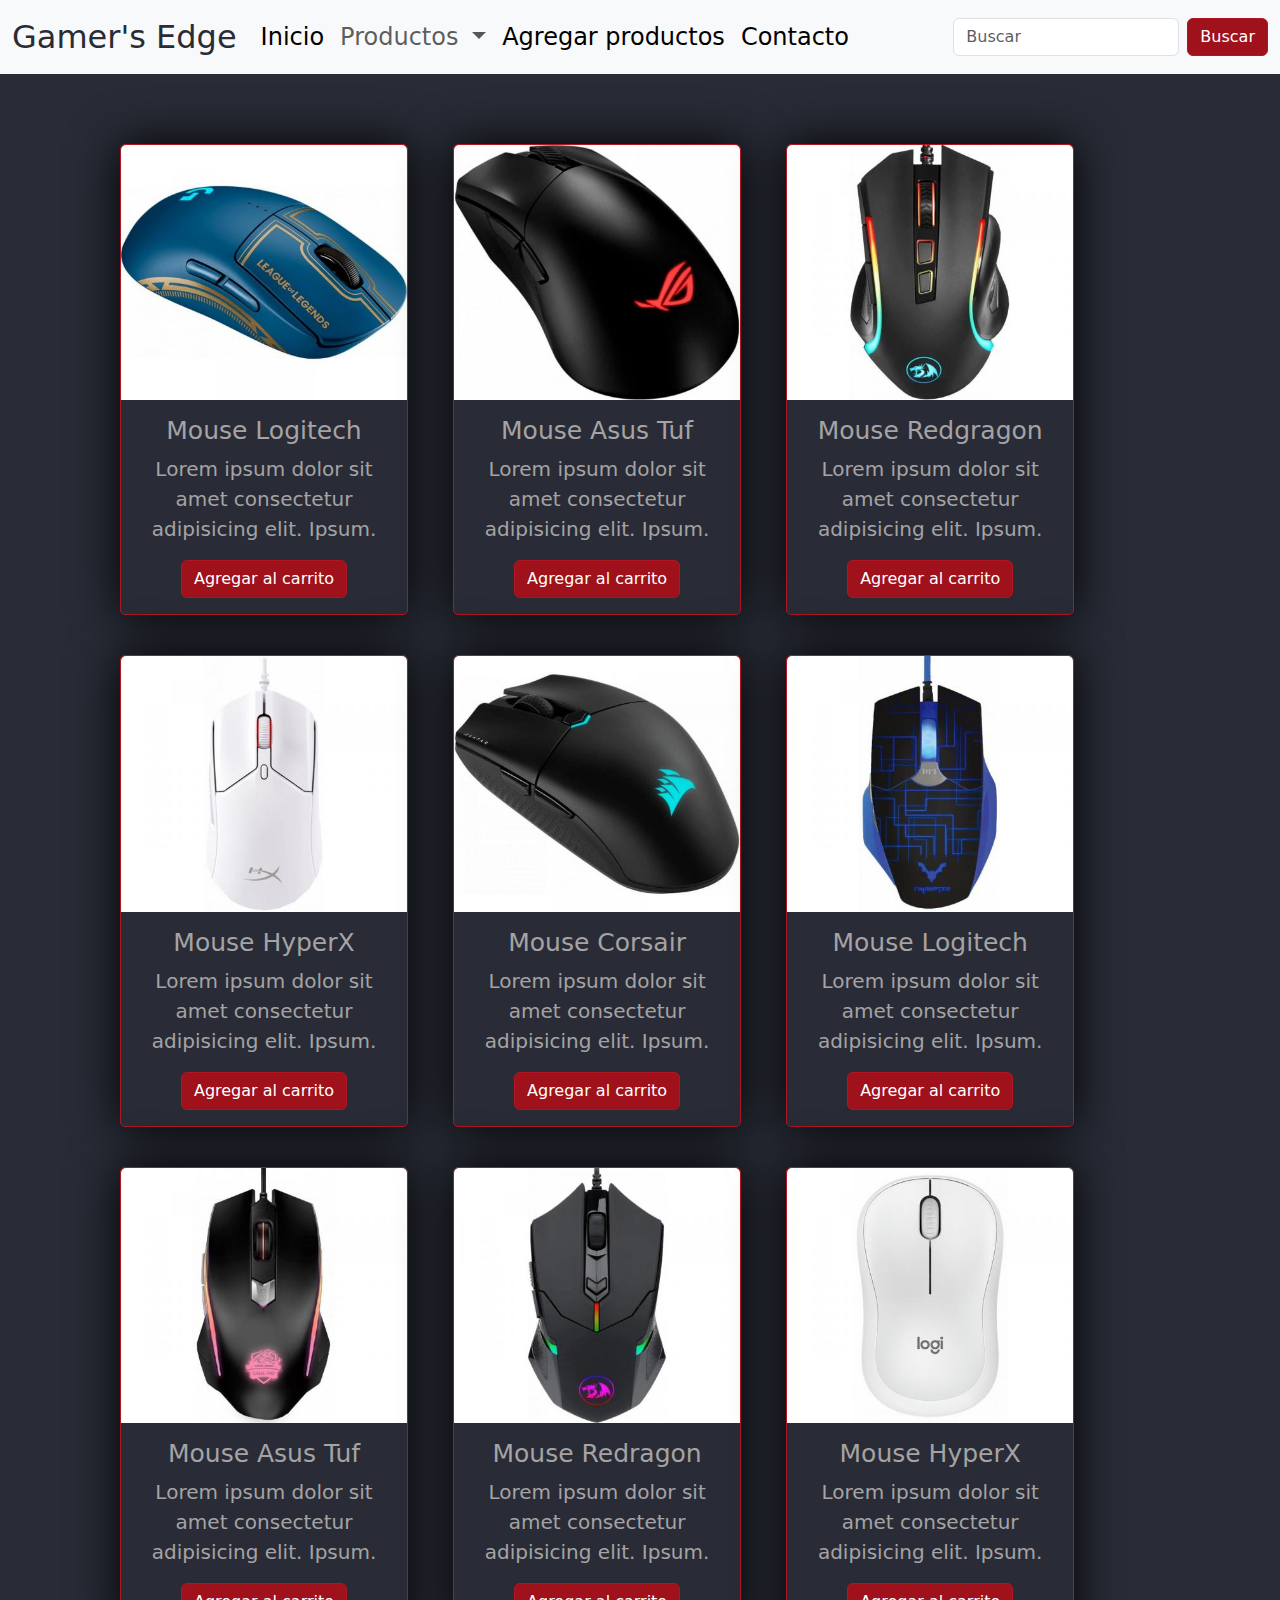
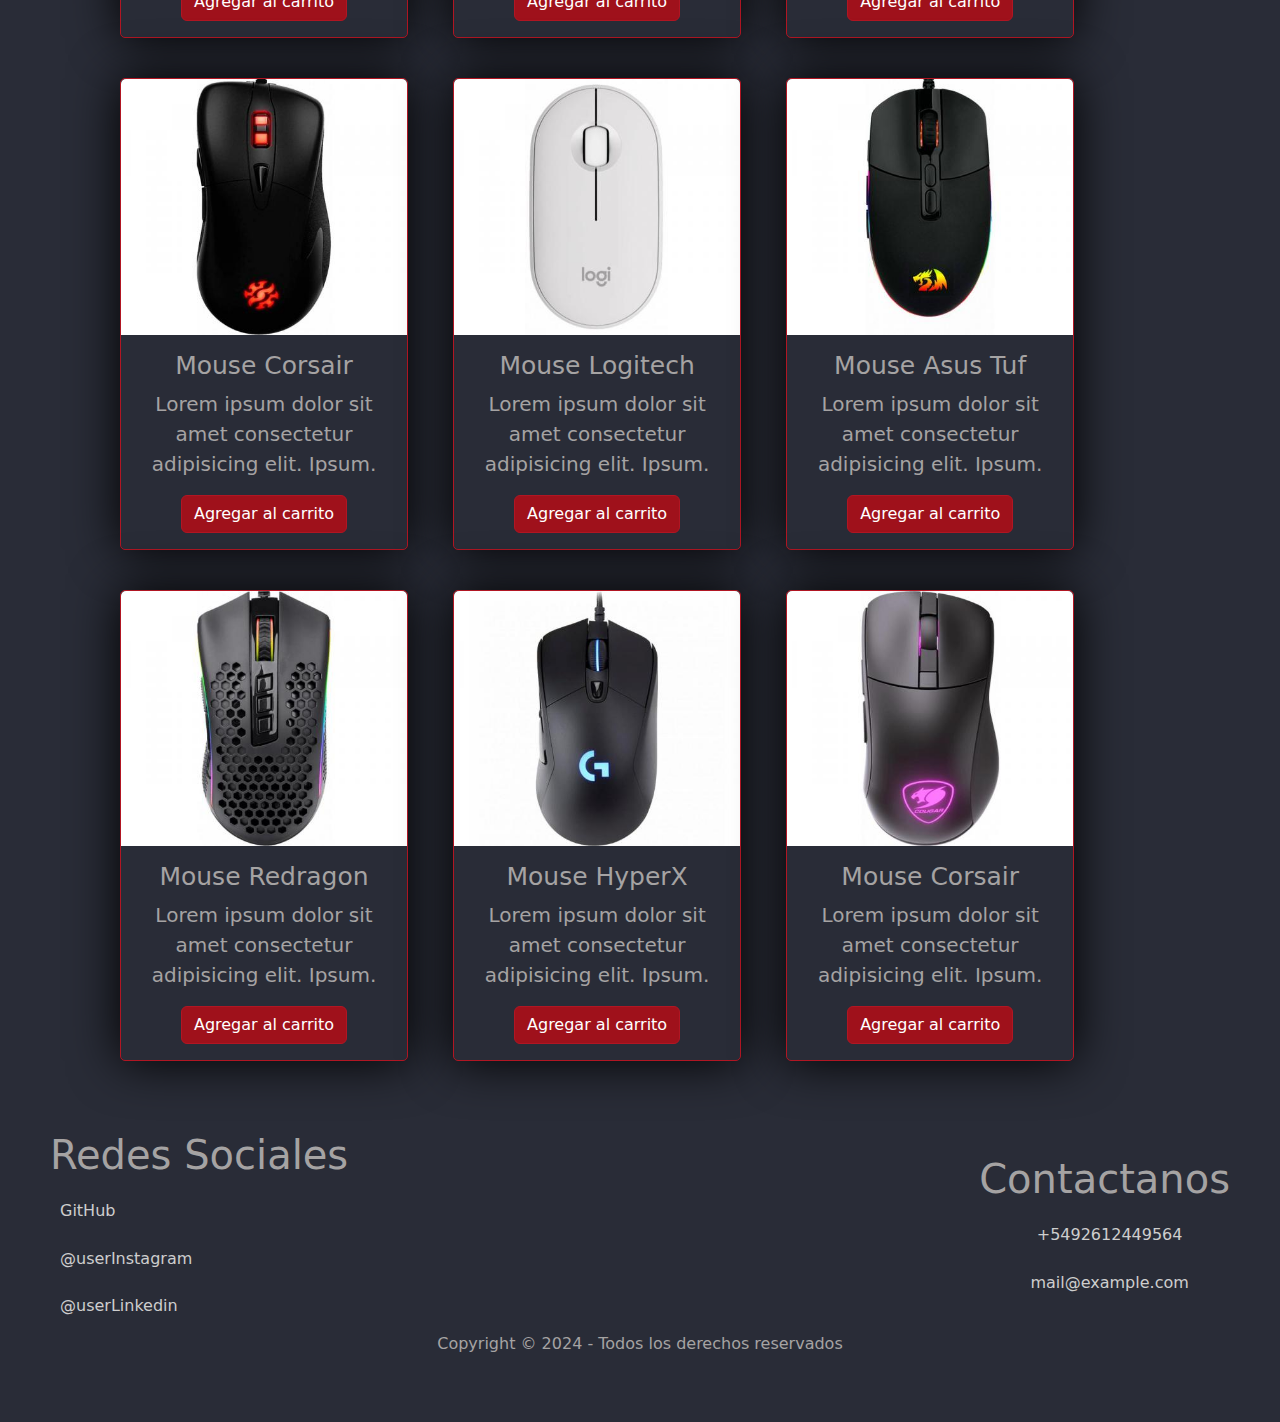
<file: mouse.html>
<!DOCTYPE html>
<html lang="en">
<head>
    <meta charset="UTF-8">
    <meta name="viewport" content="width=device-width, initial-scale=1.0">
    <link rel="stylesheet" href="https://cdnjs.cloudflare.com/ajax/libs/font-awesome/6.0.0-beta3/css/all.min.css" integrity="sha512-Fo3rlrZj/k7ujTnHg4CGR2D7kSs0v4LLanw2qksYuRlEzO+tcaEPQogQ0KaoGN26/zrn20ImR1DfuLWnOo7aBA==" crossorigin="anonymous" referrerpolicy="no-referrer" />
    <link href="https://cdn.jsdelivr.net/npm/bootstrap@5.3.3/dist/css/bootstrap.min.css" rel="stylesheet" integrity="sha384-QWTKZyjpPEjISv5WaRU9OFeRpok6YctnYmDr5pNlyT2bRjXh0JMhjY6hW+ALEwIH" crossorigin="anonymous">
    <script src="https://cdn.jsdelivr.net/npm/bootstrap@5.3.3/dist/js/bootstrap.bundle.min.js" integrity="sha384-YvpcrYf0tY3lHB60NNkmXc5s9fDVZLESaAA55NDzOxhy9GkcIdslK1eN7N6jIeHz" crossorigin="anonymous"></script>
    <link rel="stylesheet" href="mouse.css">
    <title>Mouse</title>
</head>
<body>
    <header>
        <nav class="navbar navbar-expand-lg bg-body-tertiary">
            <div class="container-fluid">
              <a class="navbar-brand" href="#">Gamer's Edge</a>
              <button class="navbar-toggler" type="button" data-bs-toggle="collapse" data-bs-target="#navbarSupportedContent" aria-controls="navbarSupportedContent" aria-expanded="false" aria-label="Toggle navigation">
                <span class="navbar-toggler-icon"></span>
              </button>
              <div class="collapse navbar-collapse" id="navbarSupportedContent">
                <ul class="navbar-nav me-auto mb-2 mb-lg-0">
                  <li class="nav-item">
                    <a class="nav-link active" aria-current="page" href="index.html">Inicio</a>
                  </li>
                  <li class="nav-item dropdown">
                    <a class="nav-link dropdown-toggle" href="#" role="button" data-bs-toggle="dropdown" aria-expanded="false">
                      Productos
                    </a>
                    <ul class="dropdown-menu">
                      <li><a class="dropdown-item" href="mouse.html">Mouse</a></li>
                      <li><a class="dropdown-item" href="teclado.html">Teclado</a></li>
                      <li><a class="dropdown-item" href="auriculares.html">Auriculares y Microfono</a></li>
                      <li><a class="dropdown-item" href="monitor.html">Monitor</a></li>
                      <li><a class="dropdown-item" href="mousepad.html">MousePad</a></li>
                      <li><a class="dropdown-item" href="joystick.html">Joystick</a></li>
                    </ul>
                  </li>
                  <li class="nav-item">
                    <a class="nav-link active" aria-current="page" href="form.html">Agregar productos</a>
                  </li>
                  <li class="nav-item">
                    <a class="nav-link active" aria-current="page" href="#contacto">Contacto</a>
                  </li>
                </ul>
                <form class="d-flex" role="search">
                  <input class="form-control me-2" type="search" placeholder="Buscar" aria-label="Search">
                  <button class="btn btn-outline-success" type="submit">Buscar</button>
                </form>
              </div>
            </div>
          </nav>
    </header>

    <main>
        <div class="container-card">
            <div class="card" style="width: 18rem;">
                <img src="IMAGENES-PROYECTO/MOUSE1.jpg" class="card-img-top" alt="TECLADO">
                <div class="card-body">
                    
                <h5 class="card-title">Mouse Logitech</h5>
                <p class="card-text">Lorem ipsum dolor sit amet consectetur adipisicing elit. Ipsum.</p>
                <a href="#" class="btn">Agregar al carrito</a>
                </div>
            </div>

            <div class="card" style="width: 18rem;">
                <img src="IMAGENES-PROYECTO/MOUSE2.jpg" class="card-img-top" alt="TECLADO">
                <div class="card-body">
                    
                <h5 class="card-title">Mouse Asus Tuf</h5>
                <p class="card-text">Lorem ipsum dolor sit amet consectetur adipisicing elit. Ipsum.</p>
                <a href="#" class="btn btn">Agregar al carrito</a>
                </div>
            </div>

            <div class="card" style="width: 18rem;">
                <img src="IMAGENES-PROYECTO/MOUSE3.jpg" class="card-img-top" alt="TECLADO">
                <div class="card-body">
                    
                <h5 class="card-title">Mouse Redgragon</h5>
                <p class="card-text">Lorem ipsum dolor sit amet consectetur adipisicing elit. Ipsum.</p>
                <a href="#" class="btn btn">Agregar al carrito</a>
                </div>
            </div>

            <div class="card" style="width: 18rem;">
                <img src="IMAGENES-PROYECTO/MOUSE4.jpg" class="card-img-top" alt="TECLADO">
                <div class="card-body">
                    
                <h5 class="card-title">Mouse HyperX</h5>
                
                <p class="card-text">Lorem ipsum dolor sit amet consectetur adipisicing elit. Ipsum.</p>
                <a href="#" class="btn btn">Agregar al carrito</a>
                </div>
            </div>

            <div class="card" style="width: 18rem;">
                <img src="IMAGENES-PROYECTO/MOUSE5.jpg" class="card-img-top" alt="TECLADO">
                <div class="card-body">
                    
                <h5 class="card-title">Mouse Corsair</h5>
                <p class="card-text">Lorem ipsum dolor sit amet consectetur adipisicing elit. Ipsum.</p>
                <a href="#" class="btn btn">Agregar al carrito</a>
                </div>
            </div>

 
                <div class="card" style="width: 18rem;">
                    <img src="IMAGENES-PROYECTO/MOUSE6.jpg" class="card-img-top" alt="TECLADO">
                    <div class="card-body">
                        
                    <h5 class="card-title">Mouse Logitech</h5>
                    <p class="card-text">Lorem ipsum dolor sit amet consectetur adipisicing elit. Ipsum.</p>
                    <a href="#" class="btn">Agregar al carrito</a>
                    </div>
                </div>
    
                <div class="card" style="width: 18rem;">
                    <img src="IMAGENES-PROYECTO/MOUSE7.jpg" class="card-img-top" alt="TECLADO">
                    <div class="card-body">
                        
                    <h5 class="card-title">Mouse Asus Tuf</h5>
                    <p class="card-text">Lorem ipsum dolor sit amet consectetur adipisicing elit. Ipsum.</p>
                    <a href="#" class="btn btn">Agregar al carrito</a>
                    </div>
                </div>
    
                <div class="card" style="width: 18rem;">
                    <img src="IMAGENES-PROYECTO/MOUSE8.jpg" class="card-img-top" alt="TECLADO">
                    <div class="card-body">
                        
                    <h5 class="card-title">Mouse Redragon</h5>
                    <p class="card-text">Lorem ipsum dolor sit amet consectetur adipisicing elit. Ipsum.</p>
                    <a href="#" class="btn btn">Agregar al carrito</a>
                    </div>
                </div>
    
                <div class="card" style="width: 18rem;">
                    <img src="IMAGENES-PROYECTO/MOUSE9.jpg" class="card-img-top" alt="TECLADO">
                    <div class="card-body">
                        
                    <h5 class="card-title">Mouse HyperX</h5>
                    <p class="card-text">Lorem ipsum dolor sit amet consectetur adipisicing elit. Ipsum.</p>
                    <a href="#" class="btn btn">Agregar al carrito</a>
                    </div>
                </div>
    
                <div class="card" style="width: 18rem;">
                    <img src="IMAGENES-PROYECTO/MOUSE10.jpg" class="card-img-top" alt="TECLADO">
                    <div class="card-body">
                        
                    <h5 class="card-title">Mouse Corsair</h5>
                    <p class="card-text">Lorem ipsum dolor sit amet consectetur adipisicing elit. Ipsum.</p>
                    <a href="#" class="btn btn">Agregar al carrito</a>
                    </div>
                </div>
                
                <div class="card" style="width: 18rem;">
                    <img src="IMAGENES-PROYECTO/MOUSE11.jpg" class="card-img-top" alt="TECLADO">
                    <div class="card-body">
                        
                    <h5 class="card-title">Mouse Logitech</h5>
                    <p class="card-text">Lorem ipsum dolor sit amet consectetur adipisicing elit. Ipsum.</p>
                    <a href="#" class="btn">Agregar al carrito</a>
                    </div>
                </div>
    
                <div class="card" style="width: 18rem;">
                    <img src="IMAGENES-PROYECTO/MOUSE12.jpg" class="card-img-top" alt="TECLADO">
                    <div class="card-body">
                        
                    <h5 class="card-title">Mouse Asus Tuf</h5>
                    <p class="card-text">Lorem ipsum dolor sit amet consectetur adipisicing elit. Ipsum.</p>
                    <a href="#" class="btn btn">Agregar al carrito</a>
                    </div>
                </div>
    
                <div class="card" style="width: 18rem;">
                    <img src="IMAGENES-PROYECTO/MOUSE13.jpg" class="card-img-top" alt="TECLADO">
                    <div class="card-body">
                        
                    <h5 class="card-title">Mouse Redragon</h5>
                    <p class="card-text">Lorem ipsum dolor sit amet consectetur adipisicing elit. Ipsum.</p>
                    <a href="#" class="btn btn">Agregar al carrito</a>
                    </div>
                </div>
    
                <div class="card" style="width: 18rem;">
                    <img src="IMAGENES-PROYECTO/MOUSE14.jpg" class="card-img-top" alt="TECLADO">
                    <div class="card-body">
                        
                    <h5 class="card-title">Mouse HyperX</h5>
                    <p class="card-text">Lorem ipsum dolor sit amet consectetur adipisicing elit. Ipsum.</p>
                    <a href="#" class="btn btn">Agregar al carrito</a>
                    </div>
                </div>
    
                <div class="card" style="width: 18rem;">
                    <img src="IMAGENES-PROYECTO/MOUSE15.jpg" class="card-img-top" alt="TECLADO">
                    <div class="card-body">
                        
                    <h5 class="card-title">Mouse Corsair</h5>
                    <p class="card-text">Lorem ipsum dolor sit amet consectetur adipisicing elit. Ipsum.</p>
                    <a href="#" class="btn btn">Agregar al carrito</a>
                    </div>
                </div>
        </div>



    </main>

    <footer id="contacto">
        
        
        <div class="footer-icons">
            <div class="redes">
                <h1 class="redes-footer">Redes Sociales</h1>
                <a href="" class="social-link"><i class="fa-brands fa-github" id="git"></i>GitHub</a>
                <a href="" class="social-link"><i class="fa-brands fa-instagram" id="ig"></i>@userInstagram</a>
                <a href="" class="social-link"><i class="fa-brands fa-linkedin" id="li"></i>@userLinkedin</a>
            </div>
            <div class="contactanos">
                <h1 class="contacto-footer">Contactanos</h1>
                <a href="" class="contact-link"><i class="fa-brands fa-whatsapp" id="wh"></i>+5492612449564</a>
                <a href="" class="contact-link"><i class="fa-regular fa-envelope" id="mail"></i>mail@example.com</a>
            </div>
        </div>

        <p class="parrafo-footer">Copyright &copy; 2024 - Todos los derechos reservados</p>
    </footer>

   
</body>
</html>
</file>
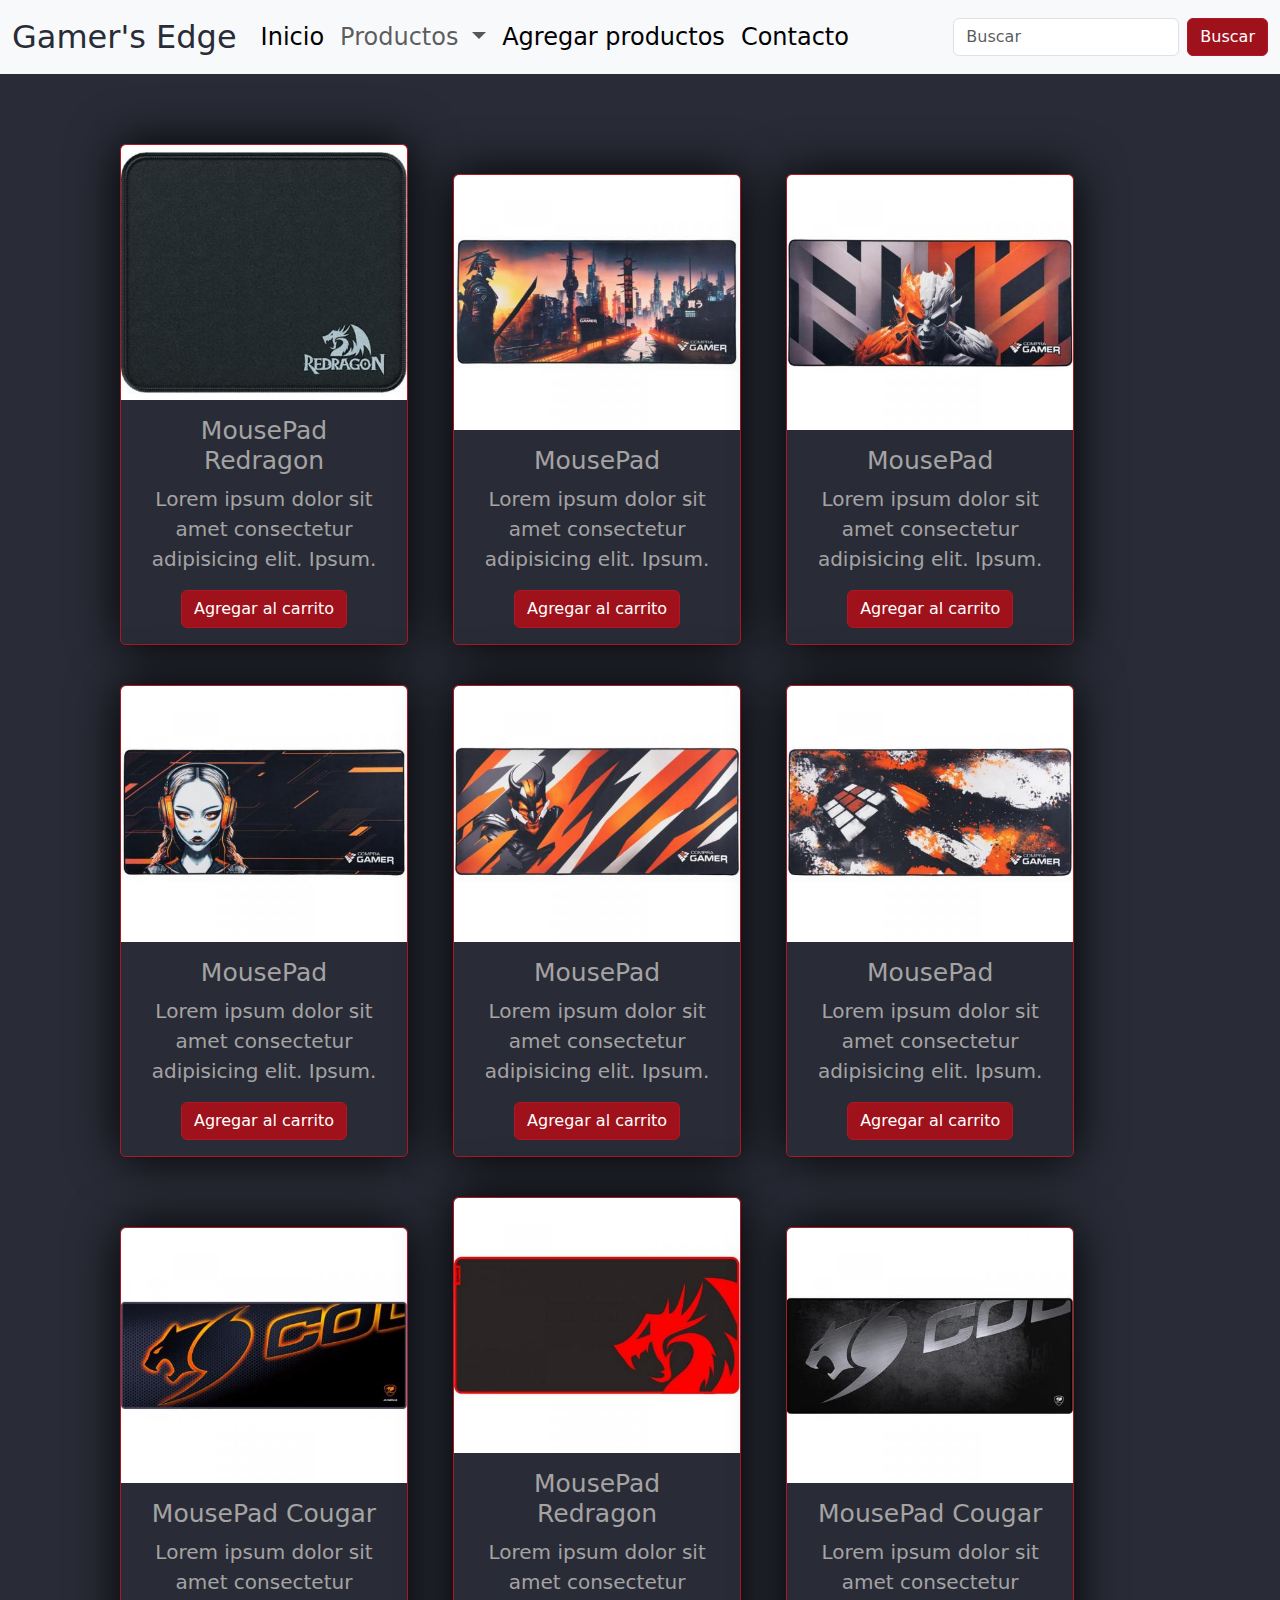
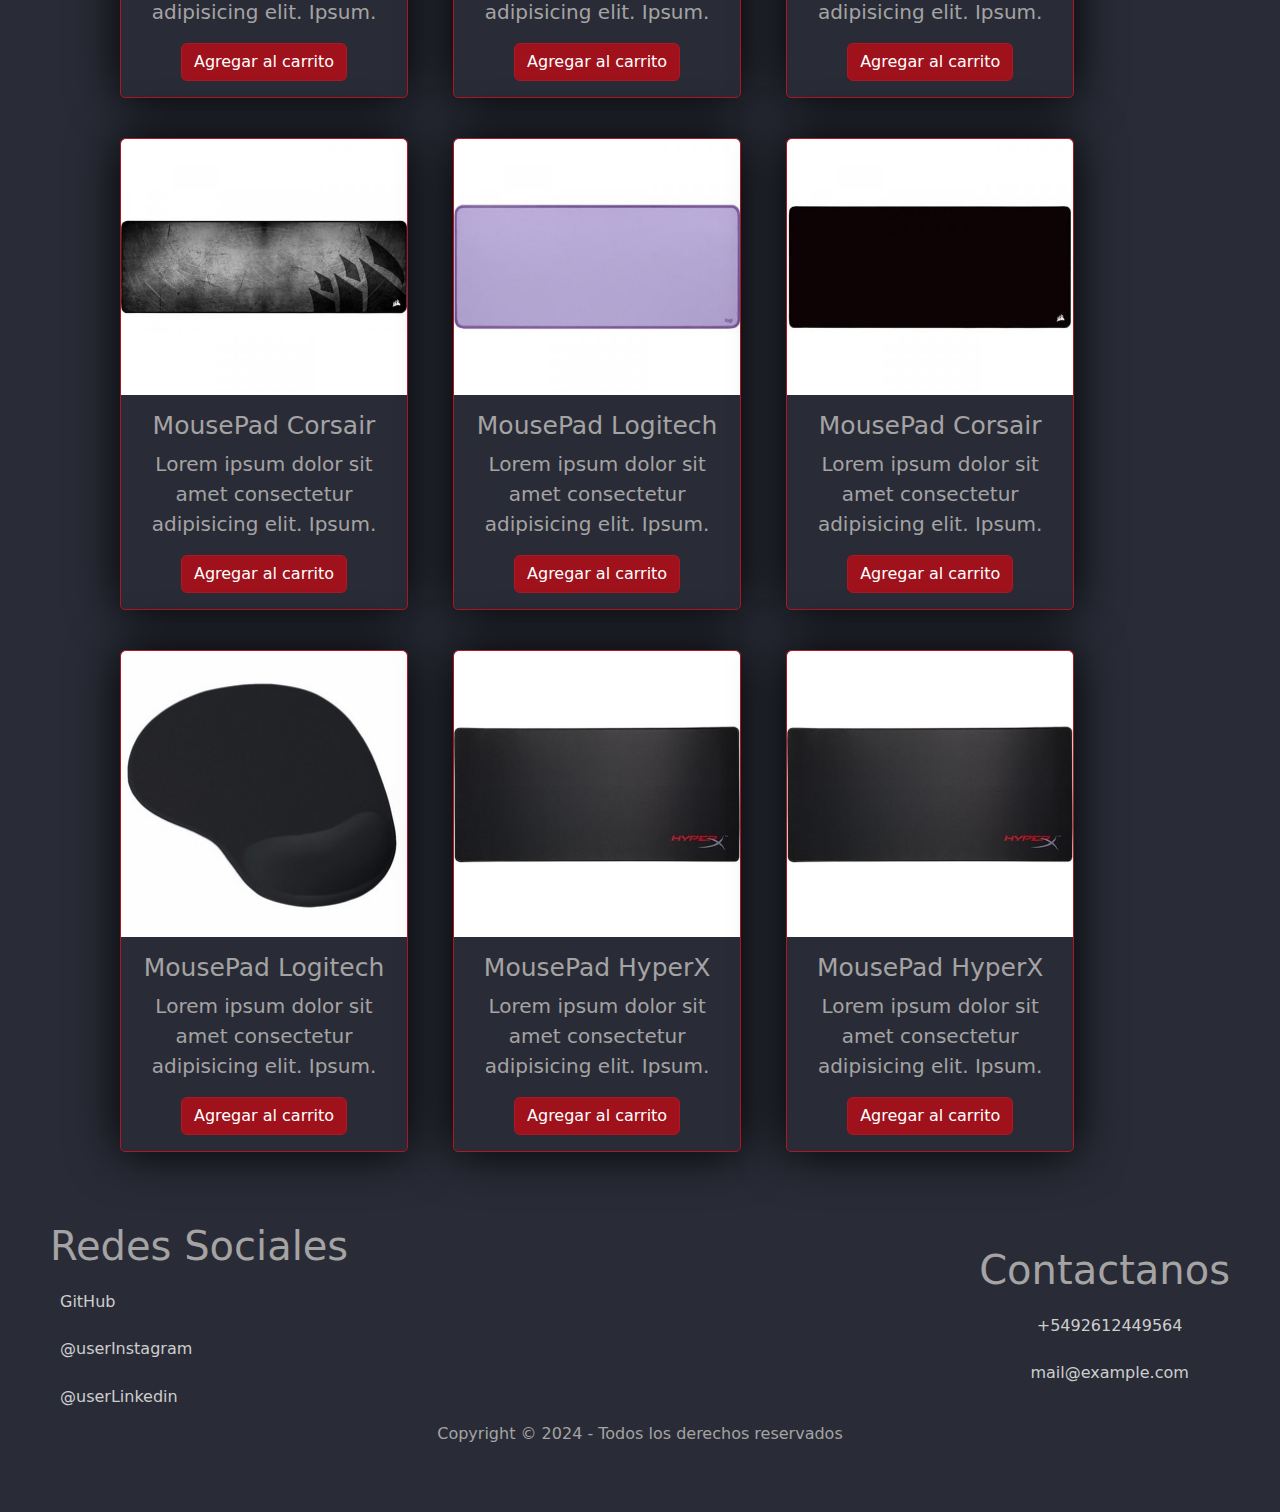
<file: mousepad.html>
<!DOCTYPE html>
<html lang="en">
<head>
    <meta charset="UTF-8">
    <meta name="viewport" content="width=device-width, initial-scale=1.0">
    <link rel="stylesheet" href="https://cdnjs.cloudflare.com/ajax/libs/font-awesome/6.0.0-beta3/css/all.min.css" integrity="sha512-Fo3rlrZj/k7ujTnHg4CGR2D7kSs0v4LLanw2qksYuRlEzO+tcaEPQogQ0KaoGN26/zrn20ImR1DfuLWnOo7aBA==" crossorigin="anonymous" referrerpolicy="no-referrer" />
    <link href="https://cdn.jsdelivr.net/npm/bootstrap@5.3.3/dist/css/bootstrap.min.css" rel="stylesheet" integrity="sha384-QWTKZyjpPEjISv5WaRU9OFeRpok6YctnYmDr5pNlyT2bRjXh0JMhjY6hW+ALEwIH" crossorigin="anonymous">
    <script src="https://cdn.jsdelivr.net/npm/bootstrap@5.3.3/dist/js/bootstrap.bundle.min.js" integrity="sha384-YvpcrYf0tY3lHB60NNkmXc5s9fDVZLESaAA55NDzOxhy9GkcIdslK1eN7N6jIeHz" crossorigin="anonymous"></script>
    <link rel="stylesheet" href="mousepad.css">
    <title>MousePad</title>
</head>
<body>
    <header>
        <nav class="navbar navbar-expand-lg bg-body-tertiary">
            <div class="container-fluid">
              <a class="navbar-brand" href="#">Gamer's Edge</a>
              <button class="navbar-toggler" type="button" data-bs-toggle="collapse" data-bs-target="#navbarSupportedContent" aria-controls="navbarSupportedContent" aria-expanded="false" aria-label="Toggle navigation">
                <span class="navbar-toggler-icon"></span>
              </button>
              <div class="collapse navbar-collapse" id="navbarSupportedContent">
                <ul class="navbar-nav me-auto mb-2 mb-lg-0">
                  <li class="nav-item">
                    <a class="nav-link active" aria-current="page" href="index.html">Inicio</a>
                  </li>
                  <li class="nav-item dropdown">
                    <a class="nav-link dropdown-toggle" href="#" role="button" data-bs-toggle="dropdown" aria-expanded="false">
                      Productos
                    </a>
                    <ul class="dropdown-menu">
                      <li><a class="dropdown-item" href="mouse.html">Mouse</a></li>
                      <li><a class="dropdown-item" href="teclado.html">Teclado</a></li>
                      <li><a class="dropdown-item" href="auriculares.html">Auriculares y Microfono</a></li>
                      <li><a class="dropdown-item" href="monitor.html">Monitor</a></li>
                      <li><a class="dropdown-item" href="mousepad.html">MousePad</a></li>
                      <li><a class="dropdown-item" href="joystick.html">Joystick</a></li>
                    </ul>
                  </li>
                  <li class="nav-item">
                    <a class="nav-link active" aria-current="page" href="form.html">Agregar productos</a>
                  </li>
                  <li class="nav-item">
                    <a class="nav-link active" aria-current="page" href="#contacto">Contacto</a>
                  </li>
                </ul>
                <form class="d-flex" role="search">
                  <input class="form-control me-2" type="search" placeholder="Buscar" aria-label="Search">
                  <button class="btn btn-outline-success" type="submit">Buscar</button>
                </form>
              </div>
            </div>
          </nav>
    </header>

    <main>
        <div class="container-card">
            <div class="card" style="width: 18rem;">
                <img src="IMAGENES-PROYECTO/MOUSEPAD1.jpg" class="card-img-top" alt="TECLADO">
                <div class="card-body">
                    
                <h5 class="card-title">MousePad Redragon</h5>
                <p class="card-text">Lorem ipsum dolor sit amet consectetur adipisicing elit. Ipsum.</p>
                <a href="#" class="btn">Agregar al carrito</a>
                </div>
            </div>

            <div class="card" style="width: 18rem;">
                <img src="IMAGENES-PROYECTO/MOUSEPAD2.jpg" class="card-img-top" alt="TECLADO">
                <div class="card-body">
                    
                <h5 class="card-title">MousePad </h5>
                <p class="card-text">Lorem ipsum dolor sit amet consectetur adipisicing elit. Ipsum.</p>
                <a href="#" class="btn btn">Agregar al carrito</a>
                </div>
            </div>

            <div class="card" style="width: 18rem;">
                <img src="IMAGENES-PROYECTO/MOUSEPAD3.jpg" class="card-img-top" alt="TECLADO">
                <div class="card-body">
                    
                <h5 class="card-title">MousePad </h5>
                <p class="card-text">Lorem ipsum dolor sit amet consectetur adipisicing elit. Ipsum.</p>
                <a href="#" class="btn btn">Agregar al carrito</a>
                </div>
            </div>

            <div class="card" style="width: 18rem;">
                <img src="IMAGENES-PROYECTO/MOUSEPAD4.jpg" class="card-img-top" alt="TECLADO">
                <div class="card-body">
                    
                <h5 class="card-title">MousePad </h5>
                
                <p class="card-text">Lorem ipsum dolor sit amet consectetur adipisicing elit. Ipsum.</p>
                <a href="#" class="btn btn">Agregar al carrito</a>
                </div>
            </div>

            <div class="card" style="width: 18rem;">
                <img src="IMAGENES-PROYECTO/MOUSEPAD5.jpg" class="card-img-top" alt="TECLADO">
                <div class="card-body">
                    
                <h5 class="card-title">MousePad </h5>
                <p class="card-text">Lorem ipsum dolor sit amet consectetur adipisicing elit. Ipsum.</p>
                <a href="#" class="btn btn">Agregar al carrito</a>
                </div>
            </div>

 
                <div class="card" style="width: 18rem;">
                    <img src="IMAGENES-PROYECTO/MOUSEPAD6.jpg "class="card-img-top" alt="TECLADO">
                    <div class="card-body">
                        
                    <h5 class="card-title">MousePad </h5>
                    <p class="card-text">Lorem ipsum dolor sit amet consectetur adipisicing elit. Ipsum.</p>
                    <a href="#" class="btn">Agregar al carrito</a>
                    </div>
                </div>
    
                <div class="card" style="width: 18rem;">
                    <img src="IMAGENES-PROYECTO/MOUSEPAD7.jpg" class="card-img-top" alt="TECLADO">
                    <div class="card-body">
                        
                    <h5 class="card-title">MousePad Cougar</h5>
                    <p class="card-text">Lorem ipsum dolor sit amet consectetur adipisicing elit. Ipsum.</p>
                    <a href="#" class="btn btn">Agregar al carrito</a>
                    </div>
                </div>
    
                <div class="card" style="width: 18rem;">
                    <img src="IMAGENES-PROYECTO/MOUSEPAD8.jpg" class="card-img-top" alt="TECLADO">
                    <div class="card-body">
                        
                    <h5 class="card-title">MousePad Redragon</h5>
                    <p class="card-text">Lorem ipsum dolor sit amet consectetur adipisicing elit. Ipsum.</p>
                    <a href="#" class="btn btn">Agregar al carrito</a>
                    </div>
                </div>
    
                <div class="card" style="width: 18rem;">
                    <img src="IMAGENES-PROYECTO/MOUSEPAD9.jpg" class="card-img-top" alt="TECLADO">
                    <div class="card-body">
                        
                    <h5 class="card-title">MousePad Cougar</h5>
                    <p class="card-text">Lorem ipsum dolor sit amet consectetur adipisicing elit. Ipsum.</p>
                    <a href="#" class="btn btn">Agregar al carrito</a>
                    </div>
                </div>
    
                <div class="card" style="width: 18rem;">
                    <img src="IMAGENES-PROYECTO/MOUSEPAD10.jpg" class="card-img-top" alt="TECLADO">
                    <div class="card-body">
                        
                    <h5 class="card-title">MousePad Corsair</h5>
                    <p class="card-text">Lorem ipsum dolor sit amet consectetur adipisicing elit. Ipsum.</p>
                    <a href="#" class="btn btn">Agregar al carrito</a>
                    </div>
                </div>
                
                <div class="card" style="width: 18rem;">
                    <img src="IMAGENES-PROYECTO/MOUSEPAD11.jpg" class="card-img-top" alt="TECLADO">
                    <div class="card-body">
                        
                    <h5 class="card-title">MousePad Logitech</h5>
                    <p class="card-text">Lorem ipsum dolor sit amet consectetur adipisicing elit. Ipsum.</p>
                    <a href="#" class="btn">Agregar al carrito</a>
                    </div>
                </div>
    
                <div class="card" style="width: 18rem;">
                    <img src="IMAGENES-PROYECTO/MOUSEPAD12.jpg" class="card-img-top" alt="TECLADO">
                    <div class="card-body">
                        
                    <h5 class="card-title">MousePad Corsair</h5>
                    <p class="card-text">Lorem ipsum dolor sit amet consectetur adipisicing elit. Ipsum.</p>
                    <a href="#" class="btn btn">Agregar al carrito</a>
                    </div>
                </div>
    
                <div class="card" style="width: 18rem;">
                    <img src="IMAGENES-PROYECTO/MOUSEPAD13.jpg" class="card-img-top" alt="TECLADO">
                    <div class="card-body">
                        
                    <h5 class="card-title">MousePad Logitech</h5>
                    <p class="card-text">Lorem ipsum dolor sit amet consectetur adipisicing elit. Ipsum.</p>
                    <a href="#" class="btn btn">Agregar al carrito</a>
                    </div>
                </div>
    
                <div class="card" style="width: 18rem;">
                    <img src="IMAGENES-PROYECTO/MOUSEPAD15.jpg" class="card-img-top" alt="TECLADO">
                    <div class="card-body">
                        
                    <h5 class="card-title">MousePad HyperX</h5>
                    <p class="card-text">Lorem ipsum dolor sit amet consectetur adipisicing elit. Ipsum.</p>
                    <a href="#" class="btn btn">Agregar al carrito</a>
                    </div>
                </div>
    
                <div class="card" style="width: 18rem;">
                    <img src="IMAGENES-PROYECTO/MOUSEPAD15.jpg" class="card-img-top" alt="TECLADO">
                    <div class="card-body">
                        
                    <h5 class="card-title">MousePad HyperX</h5>
                    <p class="card-text">Lorem ipsum dolor sit amet consectetur adipisicing elit. Ipsum.</p>
                    <a href="#" class="btn btn">Agregar al carrito</a>
                    </div>
                </div>
        </div>



    </main>

    <footer id="contacto">
        
        
        <div class="footer-icons">
            <div class="redes">
                <h1 class="redes-footer">Redes Sociales</h1>
                <a href="" class="social-link"><i class="fa-brands fa-github" id="git"></i>GitHub</a>
                <a href="" class="social-link"><i class="fa-brands fa-instagram" id="ig"></i>@userInstagram</a>
                <a href="" class="social-link"><i class="fa-brands fa-linkedin" id="li"></i>@userLinkedin</a>
            </div>
            <div class="contactanos">
                <h1 class="contacto-footer">Contactanos</h1>
                <a href="" class="contact-link"><i class="fa-brands fa-whatsapp" id="wh"></i>+5492612449564</a>
                <a href="" class="contact-link"><i class="fa-regular fa-envelope" id="mail"></i>mail@example.com</a>
            </div>
        </div>

        <p class="parrafo-footer">Copyright &copy; 2024 - Todos los derechos reservados</p>
    </footer>

   
</body>
</html>
</file>
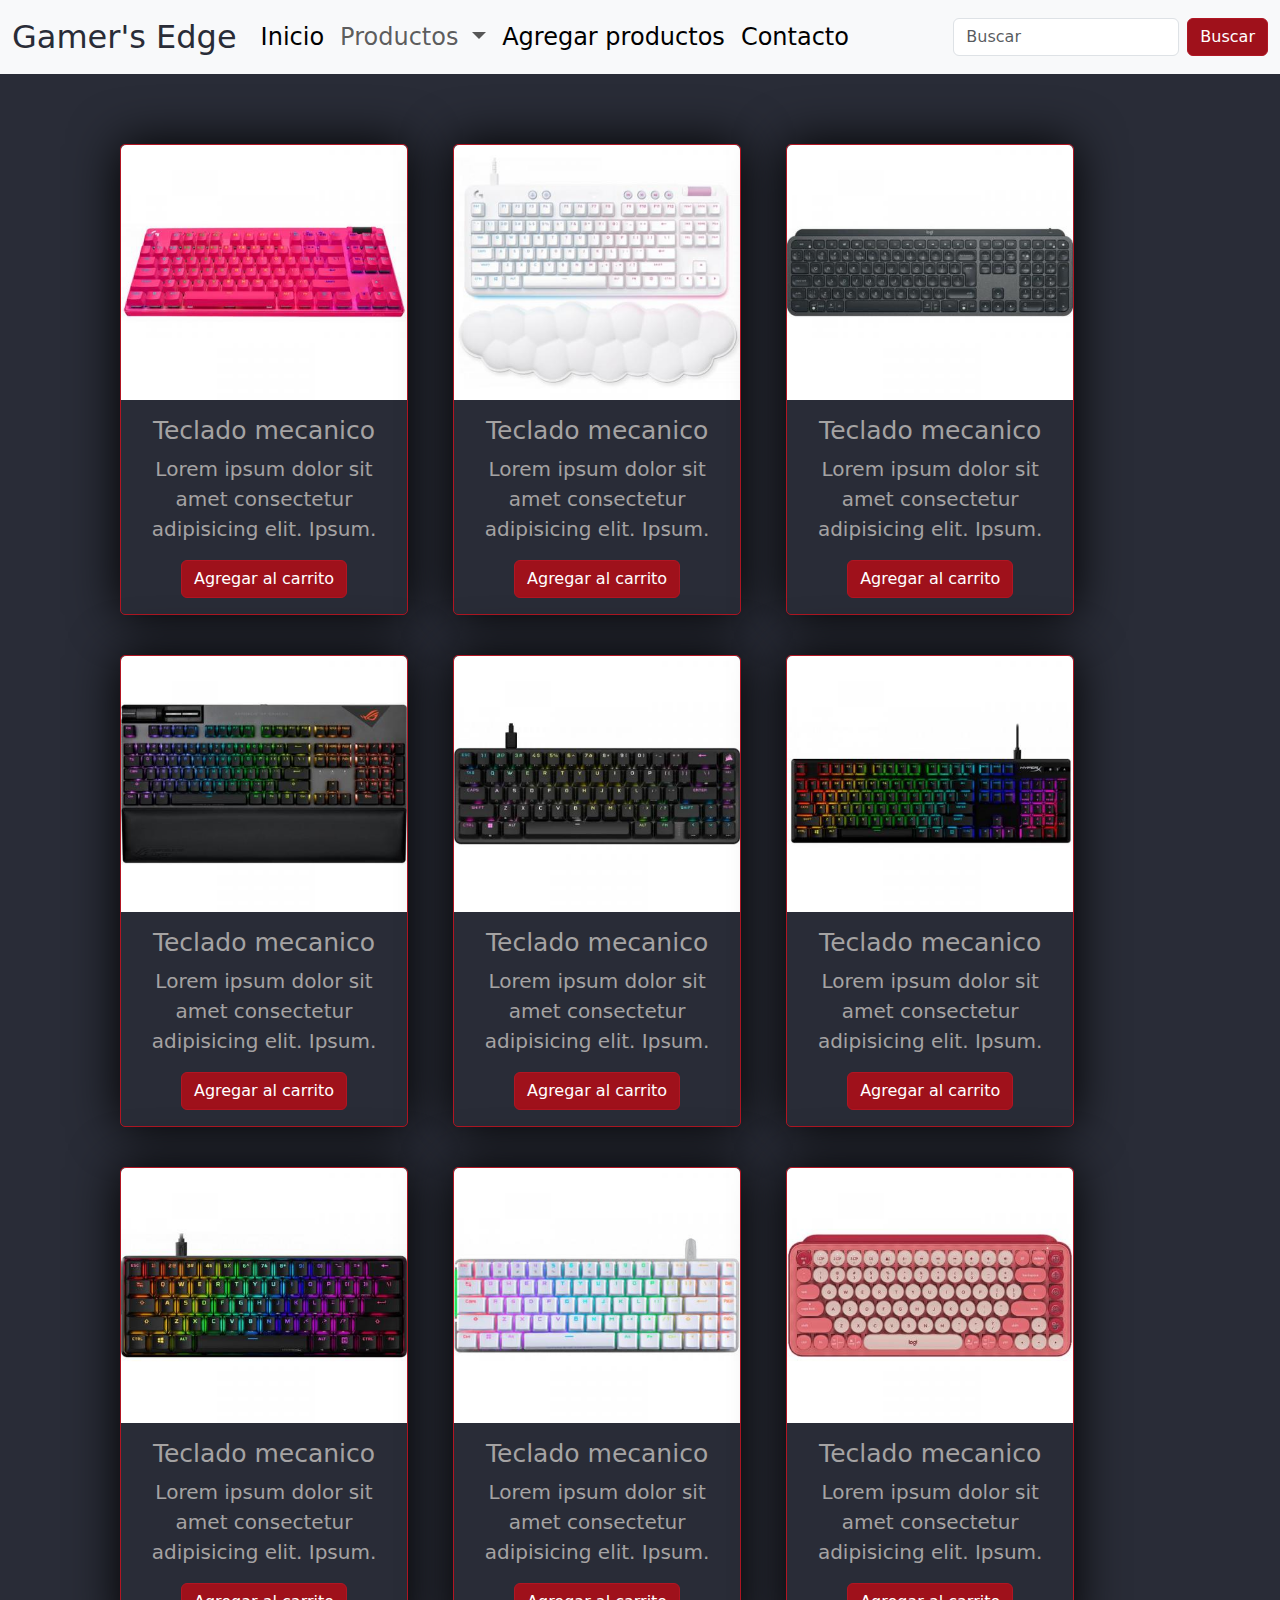
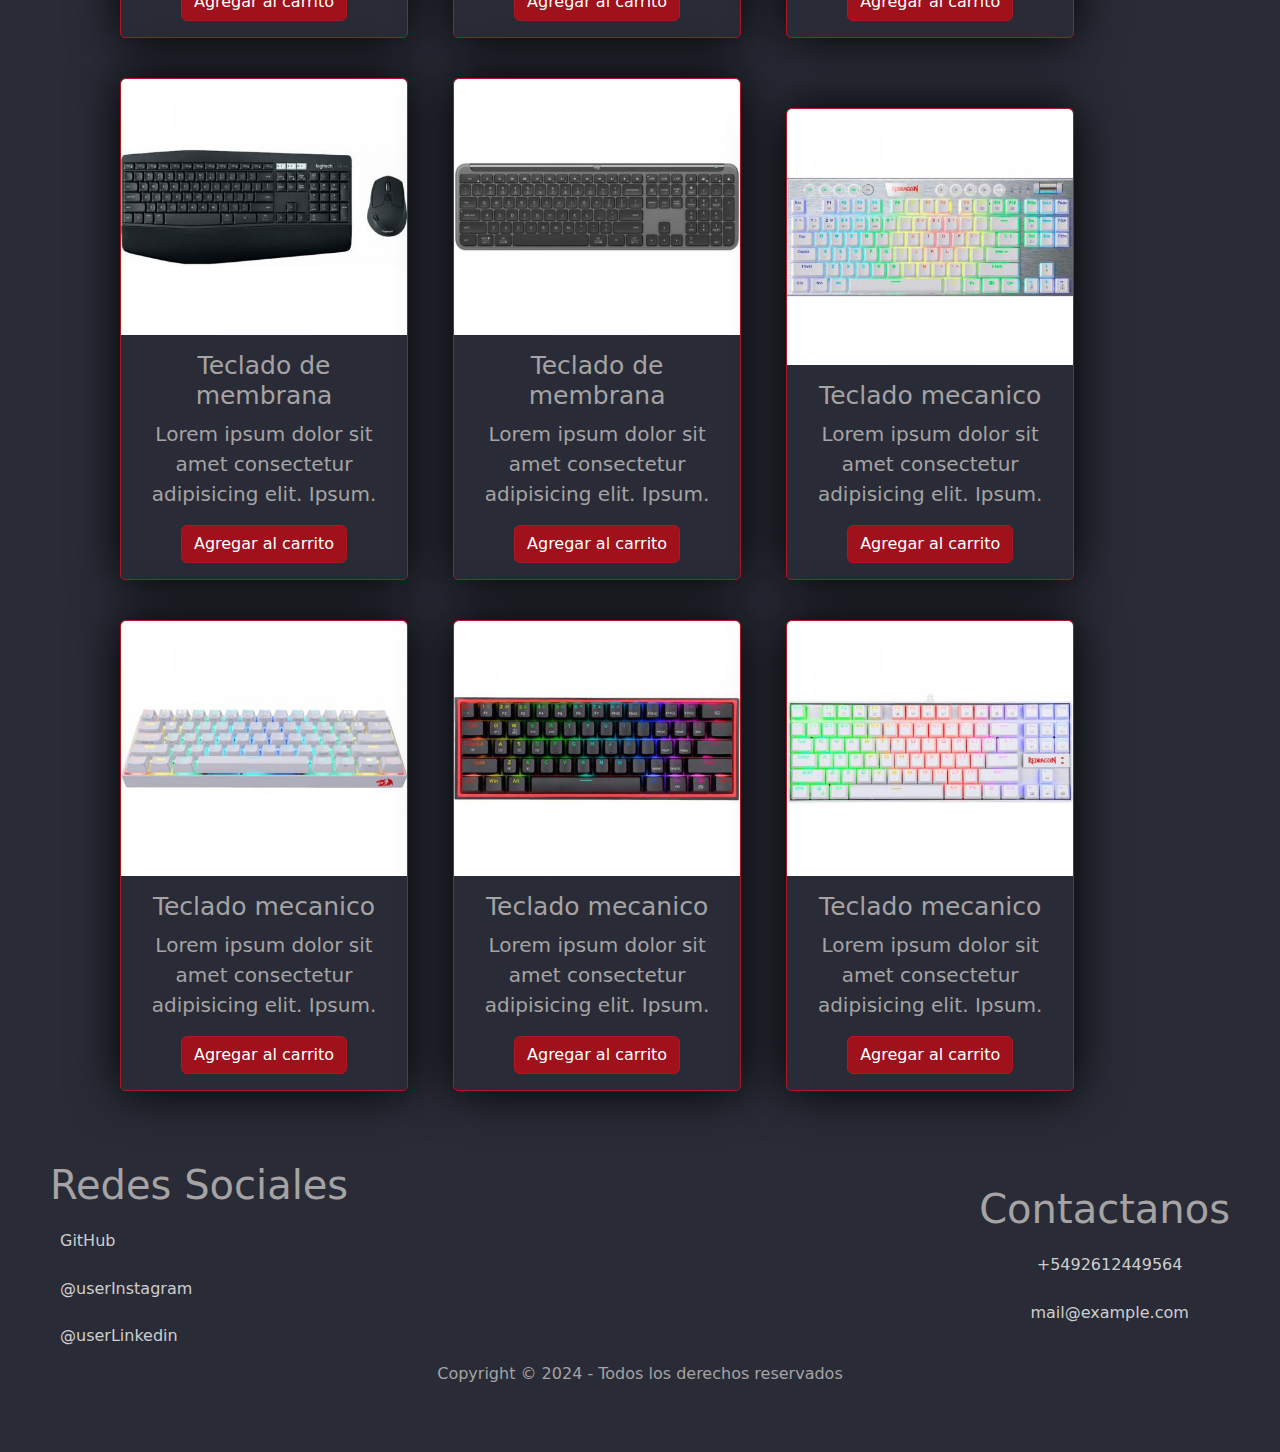
<file: teclado.html>
<!DOCTYPE html>
<html lang="en">
<head>
    <meta charset="UTF-8">
    <meta name="viewport" content="width=device-width, initial-scale=1.0">
    <link rel="stylesheet" href="https://cdnjs.cloudflare.com/ajax/libs/font-awesome/6.0.0-beta3/css/all.min.css" integrity="sha512-Fo3rlrZj/k7ujTnHg4CGR2D7kSs0v4LLanw2qksYuRlEzO+tcaEPQogQ0KaoGN26/zrn20ImR1DfuLWnOo7aBA==" crossorigin="anonymous" referrerpolicy="no-referrer" />
    <link href="https://cdn.jsdelivr.net/npm/bootstrap@5.3.3/dist/css/bootstrap.min.css" rel="stylesheet" integrity="sha384-QWTKZyjpPEjISv5WaRU9OFeRpok6YctnYmDr5pNlyT2bRjXh0JMhjY6hW+ALEwIH" crossorigin="anonymous">
    <script src="https://cdn.jsdelivr.net/npm/bootstrap@5.3.3/dist/js/bootstrap.bundle.min.js" integrity="sha384-YvpcrYf0tY3lHB60NNkmXc5s9fDVZLESaAA55NDzOxhy9GkcIdslK1eN7N6jIeHz" crossorigin="anonymous"></script>
    <link rel="stylesheet" href="teclado.css">
    <title>Teclado</title>
</head>
<body>
    <header>
        <nav class="navbar navbar-expand-lg bg-body-tertiary">
            <div class="container-fluid">
              <a class="navbar-brand" href="#">Gamer's Edge</a>
              <button class="navbar-toggler" type="button" data-bs-toggle="collapse" data-bs-target="#navbarSupportedContent" aria-controls="navbarSupportedContent" aria-expanded="false" aria-label="Toggle navigation">
                <span class="navbar-toggler-icon"></span>
              </button>
              <div class="collapse navbar-collapse" id="navbarSupportedContent">
                <ul class="navbar-nav me-auto mb-2 mb-lg-0">
                  <li class="nav-item">
                    <a class="nav-link active" aria-current="page" href="index.html">Inicio</a>
                  </li>
                  <li class="nav-item dropdown">
                    <a class="nav-link dropdown-toggle" href="#" role="button" data-bs-toggle="dropdown" aria-expanded="false">
                      Productos
                    </a>
                    <ul class="dropdown-menu">
                      <li><a class="dropdown-item" href="mouse.html">Mouse</a></li>
                      <li><a class="dropdown-item" href="teclado.html">Teclado</a></li>
                      <li><a class="dropdown-item" href="auriculares.html">Auriculares y Microfono</a></li>
                      <li><a class="dropdown-item" href="monitor.html">Monitor</a></li>
                      <li><a class="dropdown-item" href="mousepad.html">MousePad</a></li>
                      <li><a class="dropdown-item" href="joystick.html">Joystick</a></li>
                    </ul>
                  </li>
                  <li class="nav-item">
                    <a class="nav-link active" aria-current="page" href="form.html">Agregar productos</a>
                  </li>
                  <li class="nav-item">
                    <a class="nav-link active" aria-current="page" href="#contacto">Contacto</a>
                  </li>
                </ul>
                <form class="d-flex" role="search">
                  <input class="form-control me-2" type="search" placeholder="Buscar" aria-label="Search">
                  <button class="btn btn-outline-success" type="submit">Buscar</button>
                </form>
              </div>
            </div>
          </nav>
    </header>

    <main>
        <div class="container-card">
            <div class="card" style="width: 18rem;">
                <img src="IMAGENES-PROYECTO/TECLADO1.jpg" class="card-img-top" alt="TECLADO">
                <div class="card-body">
                    
                <h5 class="card-title">Teclado mecanico</h5>
                <p class="card-text">Lorem ipsum dolor sit amet consectetur adipisicing elit. Ipsum.</p>
                <a href="#" class="btn">Agregar al carrito</a>
                </div>
            </div>

            <div class="card" style="width: 18rem;">
                <img src="IMAGENES-PROYECTO/TECLADO2.jpg" class="card-img-top" alt="TECLADO">
                <div class="card-body">
                    
                <h5 class="card-title">Teclado mecanico</h5>
                <p class="card-text">Lorem ipsum dolor sit amet consectetur adipisicing elit. Ipsum.</p>
                <a href="#" class="btn btn">Agregar al carrito</a>
                </div>
            </div>

            <div class="card" style="width: 18rem;">
                <img src="IMAGENES-PROYECTO/TECLADO3.jpg" class="card-img-top" alt="TECLADO">
                <div class="card-body">
                    
                <h5 class="card-title">Teclado mecanico</h5>
                <p class="card-text">Lorem ipsum dolor sit amet consectetur adipisicing elit. Ipsum.</p>
                <a href="#" class="btn btn">Agregar al carrito</a>
                </div>
            </div>

            <div class="card" style="width: 18rem;">
                <img src="IMAGENES-PROYECTO/TECLADO4.jpg" class="card-img-top" alt="TECLADO">
                <div class="card-body">
                    
                <h5 class="card-title">Teclado mecanico</h5>
                <p class="card-text">Lorem ipsum dolor sit amet consectetur adipisicing elit. Ipsum.</p>
                <a href="#" class="btn btn">Agregar al carrito</a>
                </div>
            </div>

            <div class="card" style="width: 18rem;">
                <img src="IMAGENES-PROYECTO/TECLADO5.jpg" class="card-img-top" alt="TECLADO">
                <div class="card-body">
                    
                <h5 class="card-title">Teclado mecanico</h5>
                <p class="card-text">Lorem ipsum dolor sit amet consectetur adipisicing elit. Ipsum.</p>
                <a href="#" class="btn btn">Agregar al carrito</a>
                </div>
            </div>

                <div class="card" style="width: 18rem;">
                    <img src="IMAGENES-PROYECTO/TECLADO6.jpg" class="card-img-top" alt="TECLADO">
                    <div class="card-body">
                        
                    <h5 class="card-title">Teclado mecanico</h5>
                    <p class="card-text">Lorem ipsum dolor sit amet consectetur adipisicing elit. Ipsum.</p>
                    <a href="#" class="btn">Agregar al carrito</a>
                    </div>
                </div>
    
                <div class="card" style="width: 18rem;">
                    <img src="IMAGENES-PROYECTO/TECLADO7.jpg" class="card-img-top" alt="TECLADO">
                    <div class="card-body">
                        
                    <h5 class="card-title">Teclado mecanico</h5>
                    <p class="card-text">Lorem ipsum dolor sit amet consectetur adipisicing elit. Ipsum.</p>
                    <a href="#" class="btn btn">Agregar al carrito</a>
                    </div>
                </div>
    
                <div class="card" style="width: 18rem;">
                    <img src="IMAGENES-PROYECTO/TECLADO8.jpg" class="card-img-top" alt="TECLADO">
                    <div class="card-body">
                        
                    <h5 class="card-title">Teclado mecanico</h5>
                    <p class="card-text">Lorem ipsum dolor sit amet consectetur adipisicing elit. Ipsum.</p>
                    <a href="#" class="btn btn">Agregar al carrito</a>
                    </div>
                </div>
    
                <div class="card" style="width: 18rem;">
                    <img src="IMAGENES-PROYECTO/TECLADO9.jpg" class="card-img-top" alt="TECLADO">
                    <div class="card-body">
                        
                    <h5 class="card-title">Teclado mecanico</h5>
                    <p class="card-text">Lorem ipsum dolor sit amet consectetur adipisicing elit. Ipsum.</p>
                    <a href="#" class="btn btn">Agregar al carrito</a>
                    </div>
                </div>
    
                <div class="card" style="width: 18rem;">
                    <img src="IMAGENES-PROYECTO/TECLADO10.jpg" class="card-img-top" alt="TECLADO">
                    <div class="card-body">
                        
                    <h5 class="card-title">Teclado de membrana</h5>
                    <p class="card-text">Lorem ipsum dolor sit amet consectetur adipisicing elit. Ipsum.</p>
                    <a href="#" class="btn btn">Agregar al carrito</a>
                    </div>
                </div>

                <div class="card" style="width: 18rem;">
                    <img src="IMAGENES-PROYECTO/TECLADO11.jpg" class="card-img-top" alt="TECLADO">
                    <div class="card-body">
                        
                    <h5 class="card-title">Teclado de membrana</h5>
                    <p class="card-text">Lorem ipsum dolor sit amet consectetur adipisicing elit. Ipsum.</p>
                    <a href="#" class="btn">Agregar al carrito</a>
                    </div>
                </div>
    
                <div class="card" style="width: 18rem;">
                    <img src="IMAGENES-PROYECTO/TECLADO12.jpg" class="card-img-top" alt="TECLADO">
                    <div class="card-body">
                        
                    <h5 class="card-title">Teclado mecanico</h5>
                    <p class="card-text">Lorem ipsum dolor sit amet consectetur adipisicing elit. Ipsum.</p>
                    <a href="#" class="btn btn">Agregar al carrito</a>
                    </div>
                </div>
    
                <div class="card" style="width: 18rem;">
                    <img src="IMAGENES-PROYECTO/TECLADO13.jpg" class="card-img-top" alt="TECLADO">
                    <div class="card-body">
                        
                    <h5 class="card-title">Teclado mecanico</h5>
                    <p class="card-text">Lorem ipsum dolor sit amet consectetur adipisicing elit. Ipsum.</p>
                    <a href="#" class="btn btn">Agregar al carrito</a>
                    </div>
                </div>
    
                <div class="card" style="width: 18rem;">
                    <img src="IMAGENES-PROYECTO/TECLADO14.jpg" class="card-img-top" alt="TECLADO">
                    <div class="card-body">
                        
                    <h5 class="card-title">Teclado mecanico</h5>
                    <p class="card-text">Lorem ipsum dolor sit amet consectetur adipisicing elit. Ipsum.</p>
                    <a href="#" class="btn btn">Agregar al carrito</a>
                    </div>
                </div>
    
                <div class="card" style="width: 18rem;">
                    <img src="IMAGENES-PROYECTO/TECLADO15.jpg" class="card-img-top" alt="TECLADO">
                    <div class="card-body">
                        
                    <h5 class="card-title">Teclado mecanico</h5>
                    <p class="card-text">Lorem ipsum dolor sit amet consectetur adipisicing elit. Ipsum.</p>
                    <a href="#" class="btn btn">Agregar al carrito</a>
                    </div>
                </div>

        </div>


    </main>

    <footer id="contacto">
        
        
        <div class="footer-icons">
            <div class="redes">
                <h1 class="redes-footer">Redes Sociales</h1>
                <a href="" class="social-link"><i class="fa-brands fa-github" id="git"></i>GitHub</a>
                <a href="" class="social-link"><i class="fa-brands fa-instagram" id="ig"></i>@userInstagram</a>
                <a href="" class="social-link"><i class="fa-brands fa-linkedin" id="li"></i>@userLinkedin</a>
            </div>
            <div class="contactanos">
                <h1 class="contacto-footer">Contactanos</h1>
                <a href="" class="contact-link"><i class="fa-brands fa-whatsapp" id="wh"></i>+5492612449564</a>
                <a href="" class="contact-link"><i class="fa-regular fa-envelope" id="mail"></i>mail@example.com</a>
            </div>
        </div>

        <p class="parrafo-footer">Copyright &copy; 2024 - Todos los derechos reservados</p>
    </footer>
</body>
</html>
</file>
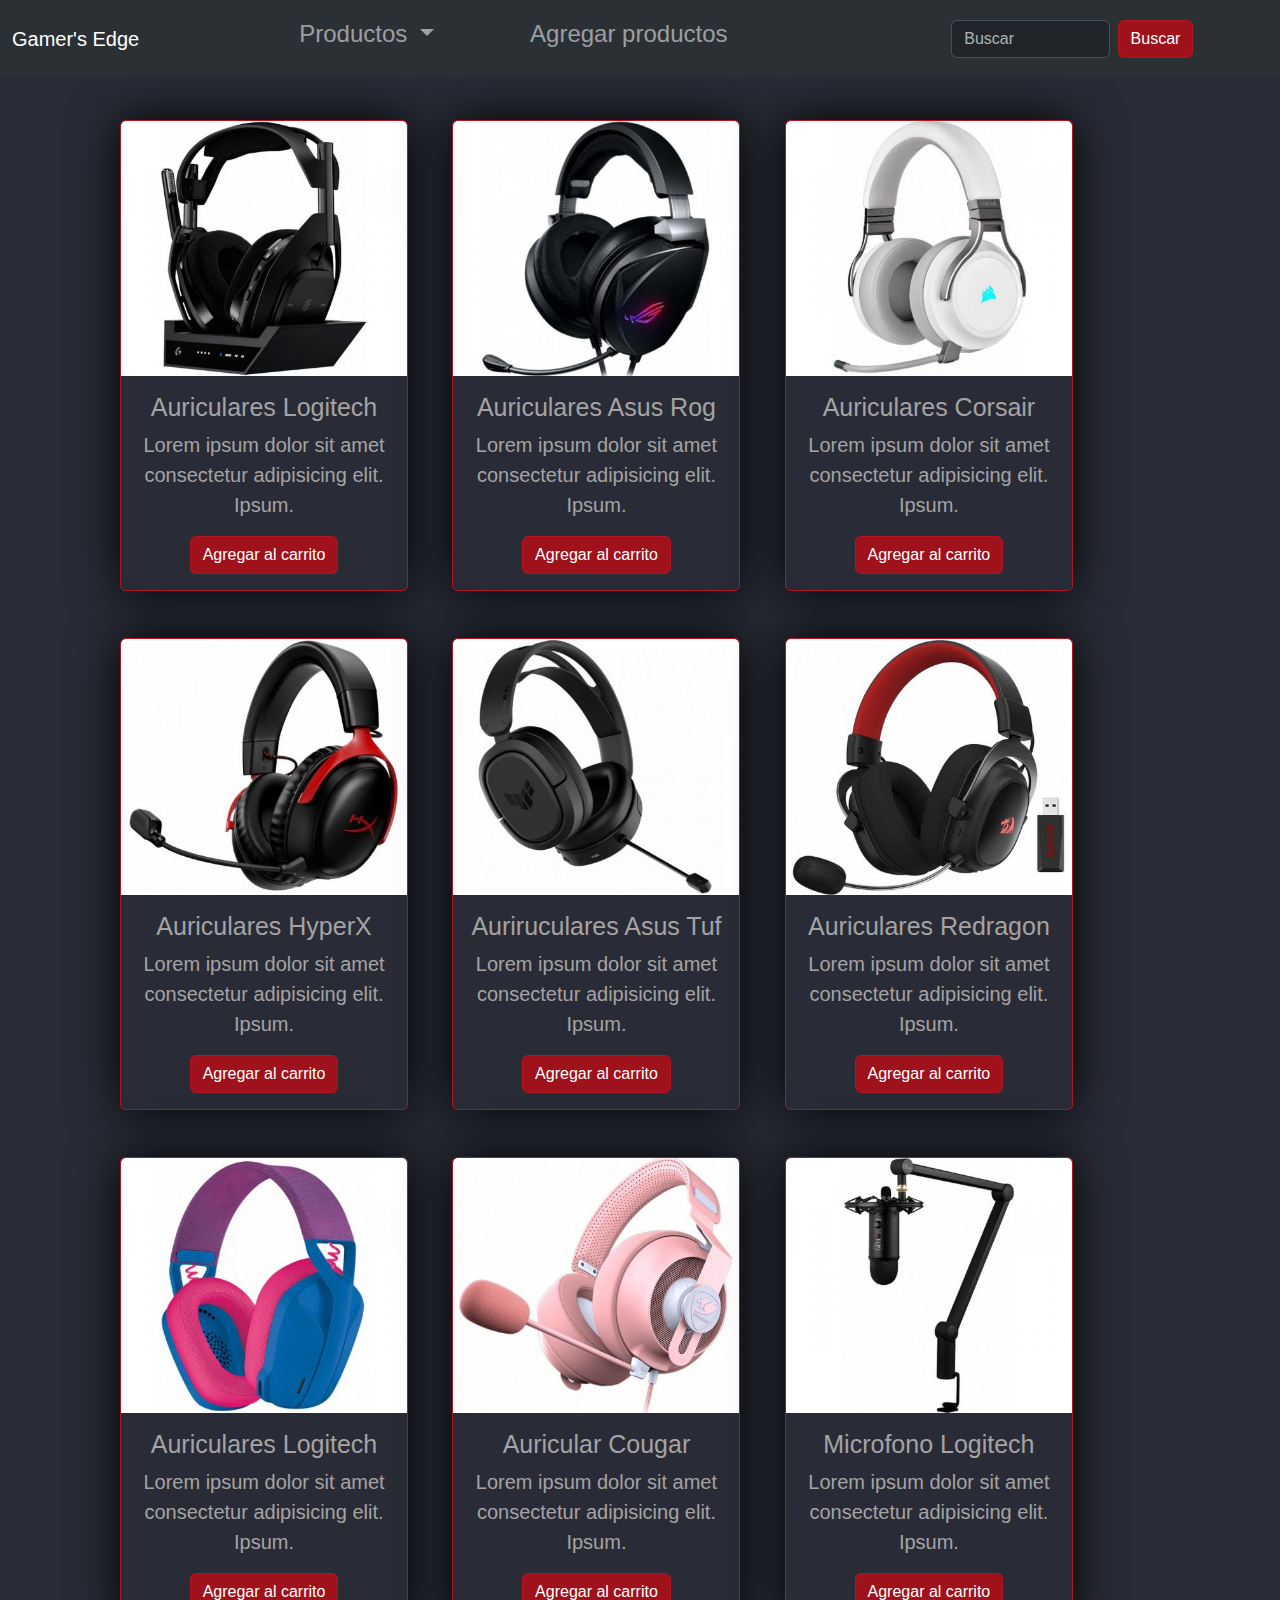
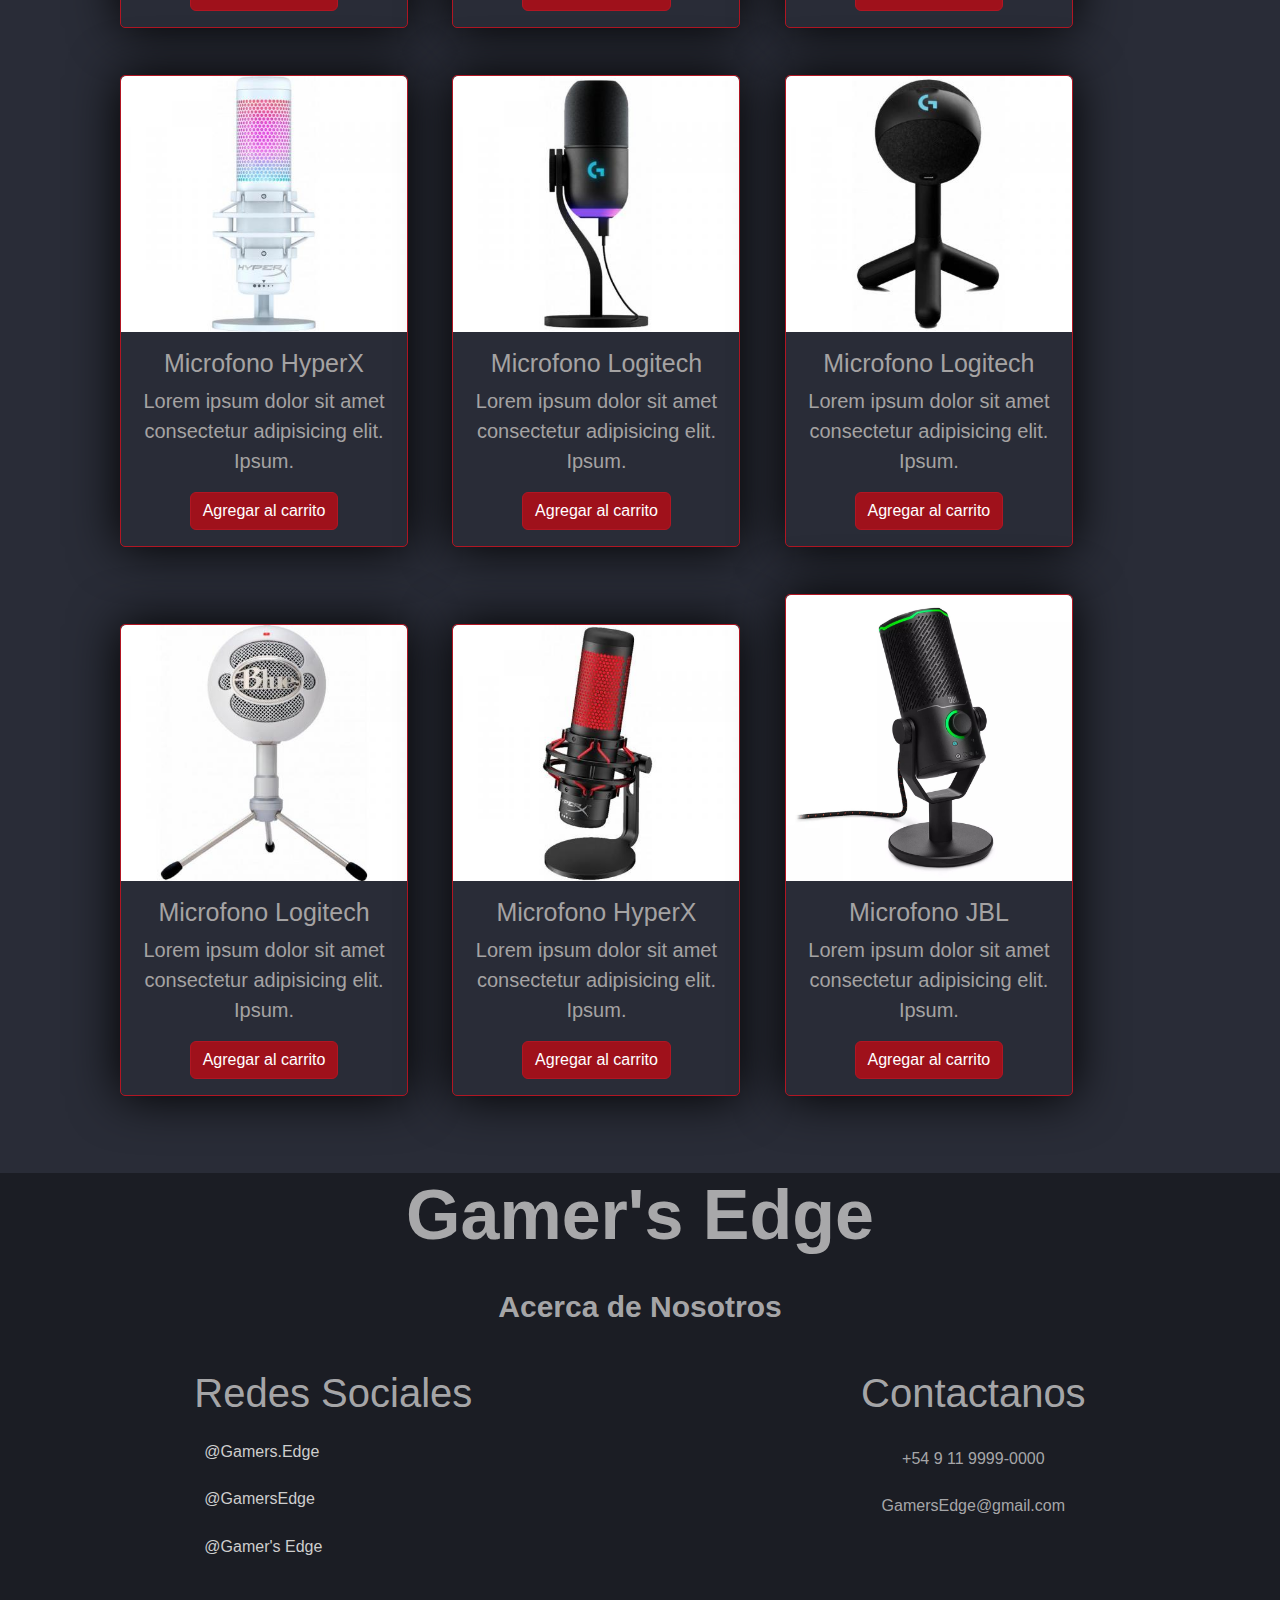
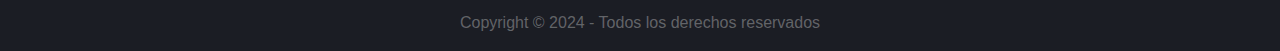
<file: Auriculares/auriculares.html>
<!DOCTYPE html>
<html lang="en">
<head>
    <meta charset="UTF-8">
    <meta name="viewport" content="width=device-width, initial-scale=1.0">
    <link rel="stylesheet" href="https://cdnjs.cloudflare.com/ajax/libs/font-awesome/6.0.0-beta3/css/all.min.css" integrity="sha512-Fo3rlrZj/k7ujTnHg4CGR2D7kSs0v4LLanw2qksYuRlEzO+tcaEPQogQ0KaoGN26/zrn20ImR1DfuLWnOo7aBA==" crossorigin="anonymous" referrerpolicy="no-referrer" />
    <link href="https://cdn.jsdelivr.net/npm/bootstrap@5.3.3/dist/css/bootstrap.min.css" rel="stylesheet" integrity="sha384-QWTKZyjpPEjISv5WaRU9OFeRpok6YctnYmDr5pNlyT2bRjXh0JMhjY6hW+ALEwIH" crossorigin="anonymous">
    <script src="https://cdn.jsdelivr.net/npm/bootstrap@5.3.3/dist/js/bootstrap.bundle.min.js" integrity="sha384-YvpcrYf0tY3lHB60NNkmXc5s9fDVZLESaAA55NDzOxhy9GkcIdslK1eN7N6jIeHz" crossorigin="anonymous"></script>
    <link rel="stylesheet" href="auriculares.css">
    <title>Auriculares y Microfonos</title>
</head>
<body>
    <header>
        <div class="nav-container">
            <nav class="navbar navbar-expand-lg bg-body-tertiary fixed-top" data-bs-theme="dark">
            <div class="container-fluid">
            <a class="navbar-brand" href="index.html">Gamer's Edge</a>
            <button class="navbar-toggler" type="button" data-bs-toggle="collapse" data-bs-target="#navbarScroll" aria-controls="navbarScroll" aria-expanded="false" aria-label="Toggle navigation">
                <span class="navbar-toggler-icon"></span>
            </button>
            <div class="collapse navbar-collapse" id="navbarScroll">
                <ul class="navbar-nav me-auto my-2 my-lg-0 navbar-nav-scroll" style="--bs-scroll-height: 100px;">
                <li class="nav-item">
                    <a class="nav-link active" aria-current="page" href="../index.html"><i class="fa-solid fa-house"></i></a>
                </li>
                
                <li class="nav-item dropdown">
                    <a class="nav-link dropdown-toggle" href="#" role="button" data-bs-toggle="dropdown" aria-expanded="false">
                    Productos
                    </a>
                    <ul class="dropdown-menu">
                    <li><a class="dropdown-item" href="../Mouse/mouse.html">Mouse</a></li>
                    <li><a class="dropdown-item" href="../Teclado/teclado.html">Teclado</a></li>
                    <li><a class="dropdown-item" href="../Auriculares/auriculares.html">Auriculares</a></li>
                    <li><a class="dropdown-item" href="../Mousepad/mousepad.html">Mouse Pad</a></li>
                    <li><a class="dropdown-item" href="../Joystick/joystick.html">Joystick</a></li>
                    <li><a class="dropdown-item" href="../Monitor/monitor.html">Monitor</a></li>
                    <li><a class="dropdown-item" href="/juegos/juegos.html">Juegos</a></li>
                    </ul>
                </li>
                <li class="nav-item">
                    <a class="nav-link" href="/Formulario/form.html">Agregar productos</a>
                </li>
                
                </ul>
                <form class="d-flex" role="search">
                <input class="form-control me-2" type="search" placeholder="Buscar" aria-label="Search">
                <button class="btn btn-outline-success" type="submit">Buscar</button>
                </form>
                <li class="nav-item">
                    <div class="cart">
                    <a class="nav-link" href="#"><i class="fa-solid fa-cart-shopping"></i></a>
                    </div>
                </li>
            </div>
            </div>
        </nav>
        </div>
    </header>
    
    <main>
        <div class="container-card">
            <div class="card" style="width: 18rem;">
                <img src="../IMAGENES-PROYECTO/AURICULAR1.jpg" class="card-img-top" alt="Dispositivo de audio">
                <div class="card-body">
                    
                <h5 class="card-title">Auriculares Logitech</h5>
                <p class="card-text">Lorem ipsum dolor sit amet consectetur adipisicing elit. Ipsum.</p>
                <a href="#" class="btn">Agregar al carrito</a>
                </div>
            </div>

            <div class="card" style="width: 18rem;">
                <img src="../IMAGENES-PROYECTO/AURICULAR2.jpg" class="card-img-top" alt="Dispositivo de audio">
                <div class="card-body">
                    
                <h5 class="card-title">Auriculares Asus Rog</h5>
                <p class="card-text">Lorem ipsum dolor sit amet consectetur adipisicing elit. Ipsum.</p>
                <a href="#" class="btn btn">Agregar al carrito</a>
                </div>
            </div>

            <div class="card" style="width: 18rem;">
                <img src="../IMAGENES-PROYECTO/AURICULAR3.jpg" class="card-img-top" alt="Dispositivo de audio">
                <div class="card-body">
                    
                <h5 class="card-title">Auriculares Corsair</h5>
                <p class="card-text">Lorem ipsum dolor sit amet consectetur adipisicing elit. Ipsum.</p>
                <a href="#" class="btn btn">Agregar al carrito</a>
                </div>
            </div>

            <div class="card" style="width: 18rem;">
                <img src="../IMAGENES-PROYECTO/AURICULAR4.jpg" class="card-img-top" alt="Dispositivo de audio">
                <div class="card-body">
                    
                <h5 class="card-title">Auriculares HyperX</h5>
                <p class="card-text">Lorem ipsum dolor sit amet consectetur adipisicing elit. Ipsum.</p>
                <a href="#" class="btn btn">Agregar al carrito</a>
                </div>
            </div>

            <div class="card" style="width: 18rem;">
                <img src="../IMAGENES-PROYECTO/AURICULAR5.jpg" class="card-img-top" alt="Dispositivo de audio">
                <div class="card-body">
                    
                <h5 class="card-title">Auriruculares Asus Tuf</h5>
                <p class="card-text">Lorem ipsum dolor sit amet consectetur adipisicing elit. Ipsum.</p>
                <a href="#" class="btn btn">Agregar al carrito</a>
                </div>
            </div>


                <div class="card" style="width: 18rem;">
                    <img src="../IMAGENES-PROYECTO/AURICULAR6.jpg" class="card-img-top" alt="Dispositivo de audio">
                    <div class="card-body">
                        
                    <h5 class="card-title">Auriculares Redragon</h5>
                    <p class="card-text">Lorem ipsum dolor sit amet consectetur adipisicing elit. Ipsum.</p>
                    <a href="#" class="btn">Agregar al carrito</a>
                    </div>
                </div>
    
                <div class="card" style="width: 18rem;">
                    <img src="../IMAGENES-PROYECTO/AURICULAR7.jpg" class="card-img-top" alt="Dispositivo de audio">
                    <div class="card-body">
                        
                    <h5 class="card-title">Auriculares Logitech</h5>
                    <p class="card-text">Lorem ipsum dolor sit amet consectetur adipisicing elit. Ipsum.</p>
                    <a href="#" class="btn btn">Agregar al carrito</a>
                    </div>
                </div>
    
                <div class="card" style="width: 18rem;">
                    <img src="../IMAGENES-PROYECTO/AURICULAR8.jpg" class="card-img-top" alt="Dispositivo de audio">
                    <div class="card-body">
                        
                    <h5 class="card-title">Auricular Cougar</h5>
                    <p class="card-text">Lorem ipsum dolor sit amet consectetur adipisicing elit. Ipsum.</p>
                    <a href="#" class="btn btn">Agregar al carrito</a>
                    </div>
                </div>
    
                <div class="card" style="width: 18rem;">
                    <img src="../IMAGENES-PROYECTO/MICROFONO1.jpg" class="card-img-top" alt="Dispositivo de audio">
                    <div class="card-body">

                    <h5 class="card-title">Microfono Logitech</h5>
                    <p class="card-text">Lorem ipsum dolor sit amet consectetur adipisicing elit. Ipsum.</p>
                    <a href="#" class="btn btn">Agregar al carrito</a>
                    </div>
                </div>
    
                <div class="card" style="width: 18rem;">
                    <img src="../IMAGENES-PROYECTO/MICROFONO2.jpg" class="card-img-top" alt="Dispositivo de audio">
                    <div class="card-body">
                        
                    <h5 class="card-title">Microfono HyperX</h5>
                    <p class="card-text">Lorem ipsum dolor sit amet consectetur adipisicing elit. Ipsum.</p>
                    <a href="#" class="btn btn">Agregar al carrito</a>
                    </div>
                </div>

                <div class="card" style="width: 18rem;">
                    <img src="../IMAGENES-PROYECTO/MICROFONO3.jpg" class="card-img-top" alt="Dispositivo de audio">
                    <div class="card-body">
                        
                    <h5 class="card-title">Microfono Logitech</h5>
                    <p class="card-text">Lorem ipsum dolor sit amet consectetur adipisicing elit. Ipsum.</p>
                    <a href="#" class="btn">Agregar al carrito</a>
                    </div>
                </div>
    
                <div class="card" style="width: 18rem;">
                    <img src="../IMAGENES-PROYECTO/MICROFONO4.jpg" class="card-img-top" alt="Dispositivo de audio">
                    <div class="card-body">
                        
                    <h5 class="card-title">Microfono Logitech</h5>
                    <p class="card-text">Lorem ipsum dolor sit amet consectetur adipisicing elit. Ipsum.</p>
                    <a href="#" class="btn btn">Agregar al carrito</a>
                    </div>
                </div>
    
                <div class="card" style="width: 18rem;">
                    <img src="../IMAGENES-PROYECTO/MICROFONO5.jpg" class="card-img-top" alt="Dispositivo de audio">
                    <div class="card-body">
                        
                    <h5 class="card-title">Microfono Logitech</h5>
                    <p class="card-text">Lorem ipsum dolor sit amet consectetur adipisicing elit. Ipsum.</p>
                    <a href="#" class="btn btn">Agregar al carrito</a>
                    </div>
                </div>
    
                <div class="card" style="width: 18rem;">
                    <img src="../IMAGENES-PROYECTO/MICROFONO6.jpg" class="card-img-top" alt="Dispositivo de audio">
                    <div class="card-body">
                        
                    <h5 class="card-title">Microfono HyperX</h5>
                    <p class="card-text">Lorem ipsum dolor sit amet consectetur adipisicing elit. Ipsum.</p>
                    <a href="#" class="btn btn">Agregar al carrito</a>
                    </div>
                </div>
    
                <div class="card" style="width: 18rem;">
                    <img src="../IMAGENES-PROYECTO/MICROFONO7.jpg" class="card-img-top" alt="Dispositivo de audio">
                    <div class="card-body">
                        
                    <h5 class="card-title">Microfono JBL</h5>
                    <p class="card-text">Lorem ipsum dolor sit amet consectetur adipisicing elit. Ipsum.</p>
                    <a href="#" class="btn btn">Agregar al carrito</a>
                    </div>
                </div>

        </div>


    </main>

    <footer id="contacto">
        <div class="titles">
        <h1 class="h1-footer">Gamer's Edge</h1>
        <br>
        <h1 class="footer-title">Acerca de Nosotros</h1>
        <br>
        </div>
    <div class="footer-icons">
        <div class="redes">
            <h1 class="redes-footer">Redes Sociales</h1>
            <a href="" class="social-link"><i class="fa-brands fa-github" id="git"></i>@Gamers.Edge</a>
            <a href="" class="social-link"><i class="fa-brands fa-instagram" id="ig"></i>@GamersEdge</a>
            <a href="" class="social-link"><i class="fa-brands fa-linkedin" id="li"></i>@Gamer's Edge</a>
            <br>
        </div>
        
        <div class="contactanos">
            <h1 class="contacto-footer">Contactanos</h1>
            <a href="" class="contact-link"><i class="fa-brands fa-whatsapp" id="wh"></i>+54 9 11 9999-0000</a>
            <a href="" class="contact-link"><i class="fa-regular fa-envelope" id="mail"></i>GamersEdge@gmail.com</a>
        </div>
        
    </div>
    <div class="Copyright">
        <p class="parrafo-footer">Copyright &copy; 2024 - Todos los derechos reservados</p>
        </div>
    </footer>

</body>
</html>
</file>
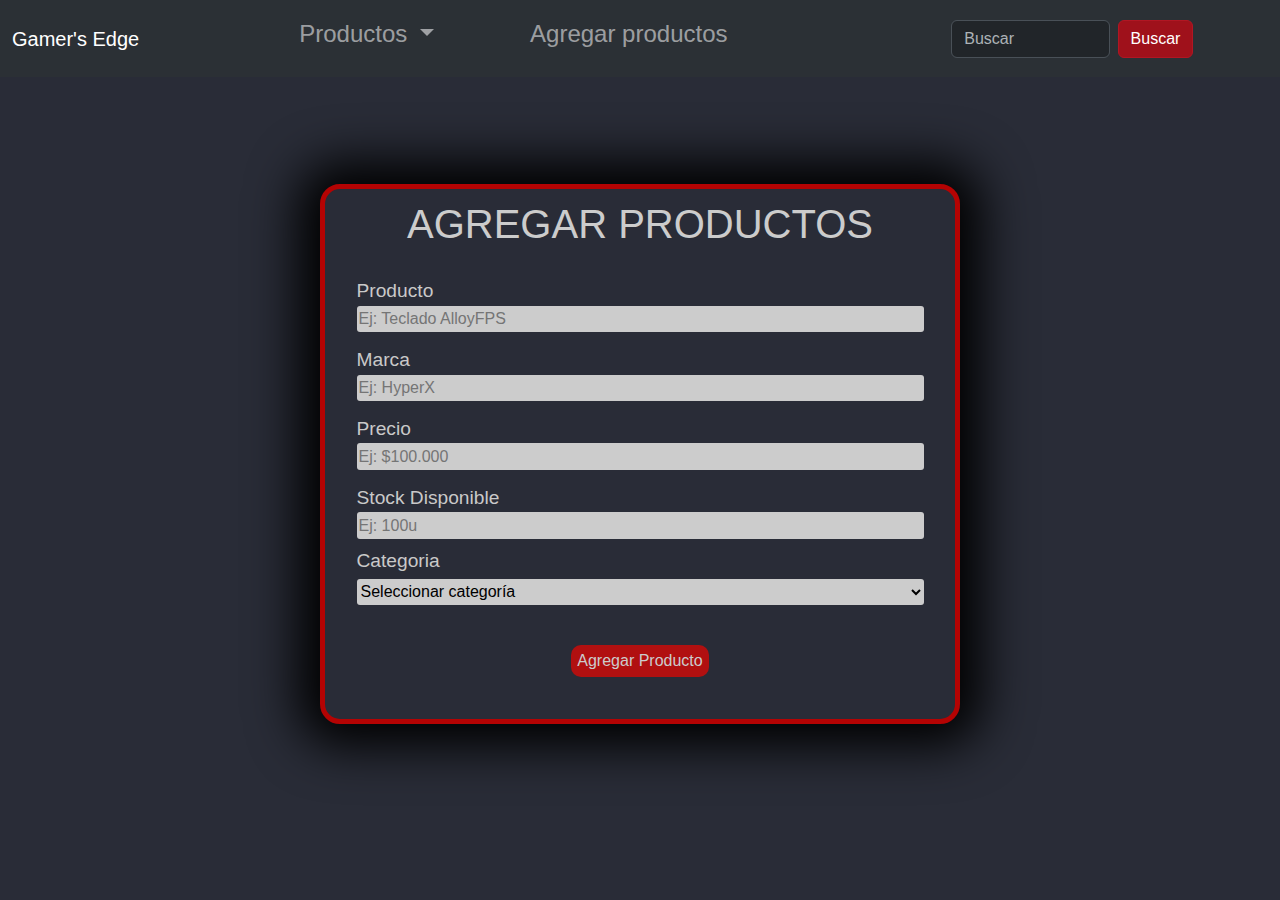
<file: Formulario/form.html>
<!DOCTYPE html>
<html lang="en">
<head>
    <meta charset="UTF-8">
    <meta name="viewport" content="width=device-width, initial-scale=1.0">
    <link rel="stylesheet" href="https://cdnjs.cloudflare.com/ajax/libs/font-awesome/6.0.0-beta3/css/all.min.css" integrity="sha512-Fo3rlrZj/k7ujTnHg4CGR2D7kSs0v4LLanw2qksYuRlEzO+tcaEPQogQ0KaoGN26/zrn20ImR1DfuLWnOo7aBA==" crossorigin="anonymous" referrerpolicy="no-referrer" />
    <link href="https://cdn.jsdelivr.net/npm/bootstrap@5.3.3/dist/css/bootstrap.min.css" rel="stylesheet" integrity="sha384-QWTKZyjpPEjISv5WaRU9OFeRpok6YctnYmDr5pNlyT2bRjXh0JMhjY6hW+ALEwIH" crossorigin="anonymous">
    <script src="https://cdn.jsdelivr.net/npm/bootstrap@5.3.3/dist/js/bootstrap.bundle.min.js" integrity="sha384-YvpcrYf0tY3lHB60NNkmXc5s9fDVZLESaAA55NDzOxhy9GkcIdslK1eN7N6jIeHz" crossorigin="anonymous"></script>
    <link rel="stylesheet" href="formstyle.css">
    <title>Agregar Productos</title>
</head>
<body>
    <header>
        <div class="nav-container">
            <nav class="navbar navbar-expand-lg bg-body-tertiary fixed-top" data-bs-theme="dark">
            <div class="container-fluid">
            <a class="navbar-brand" href="index.html">Gamer's Edge</a>
            <button class="navbar-toggler" type="button" data-bs-toggle="collapse" data-bs-target="#navbarScroll" aria-controls="navbarScroll" aria-expanded="false" aria-label="Toggle navigation">
                <span class="navbar-toggler-icon"></span>
            </button>
            <div class="collapse navbar-collapse" id="navbarScroll">
                <ul class="navbar-nav me-auto my-2 my-lg-0 navbar-nav-scroll" style="--bs-scroll-height: 100px;">
                <li class="nav-item">
                    <a class="nav-link active" aria-current="page" href="../index.html"><i class="fa-solid fa-house"></i></a>
                </li>
                
                <li class="nav-item dropdown">
                    <a class="nav-link dropdown-toggle" href="#" role="button" data-bs-toggle="dropdown" aria-expanded="false">
                    Productos
                    </a>
                    <ul class="dropdown-menu">
                    <li><a class="dropdown-item" href="../Mouse/mouse.html">Mouse</a></li>
                    <li><a class="dropdown-item" href="../Teclado/teclado.html">Teclado</a></li>
                    <li><a class="dropdown-item" href="../Auriculares/auriculares.html">Auriculares</a></li>
                    <li><a class="dropdown-item" href="../Mousepad/mousepad.html">Mouse Pad</a></li>
                    <li><a class="dropdown-item" href="../Joystick/joystick.html">Joystick</a></li>
                    <li><a class="dropdown-item" href="../Monitor/monitor.html">Monitor</a></li>
                    <li><a class="dropdown-item" href="/juegos/juegos.html">Juegos</a></li>
                    </ul>
                </li>
                <li class="nav-item">
                    <a class="nav-link" href="/Formulario/form.html">Agregar productos</a>
                </li>
                
                </ul>
                <form class="d-flex" role="search">
                <input class="form-control me-2" type="search" placeholder="Buscar" aria-label="Search">
                <button class="btn btn-outline-success" type="submit">Buscar</button>
                </form>
                <li class="nav-item">
                    <div class="cart">
                    <a class="nav-link" href="#"><i class="fa-solid fa-cart-shopping"></i></a>
                    </div>
                </li>
            </div>
            </div>
        </nav>
        </div>
    </header>
    <br>
    <div class="form-container">
    <h1 class="title-form">AGREGAR PRODUCTOS</h1>
    <form class="form-add">
            <label class="productL" for="product">Producto</label>
            <input type="text" class="product-name" id="product" placeholder="Ej: Teclado AlloyFPS" required>
        
            <label class="brandL" for="brand">Marca</label>
            <input type="text" class="brandI" id="brand" placeholder="Ej: HyperX" required>
            <label class="priceL" for="price">Precio</label>
            <input type="number" class="priceI" id="price" placeholder="Ej: $100.000" required>
            <label class="stockL" for="stock">Stock Disponible</label>
            <input type="number" class="stockI" id="stock" placeholder="Ej: 100u">

            <label for="validationCustom04" class="categoryL">Categoria</label>
        <div class="select-category">    
            <select class="categories" name="Categorias">
                <option selected disabled class="selectDis">Seleccionar categoría</option>
                <option value="Mouse">Mouse</option>
                <option value="Teclado">Teclado</option>
                <option value="Auriculares">Auriculares</option>
                <option value="Mouse Pad">Mouse Pad</option>
                <option value="Joystick">Joystick</option>
                <option value="Monitor">Monitor</option>
                </select>
            </select>
        </div>
        <div class="sumbit">
            <button class="sumbitB" type="submit">Agregar Producto</button>
        </div>
        </form>
    </div>

    
</body>
</html>
</file>
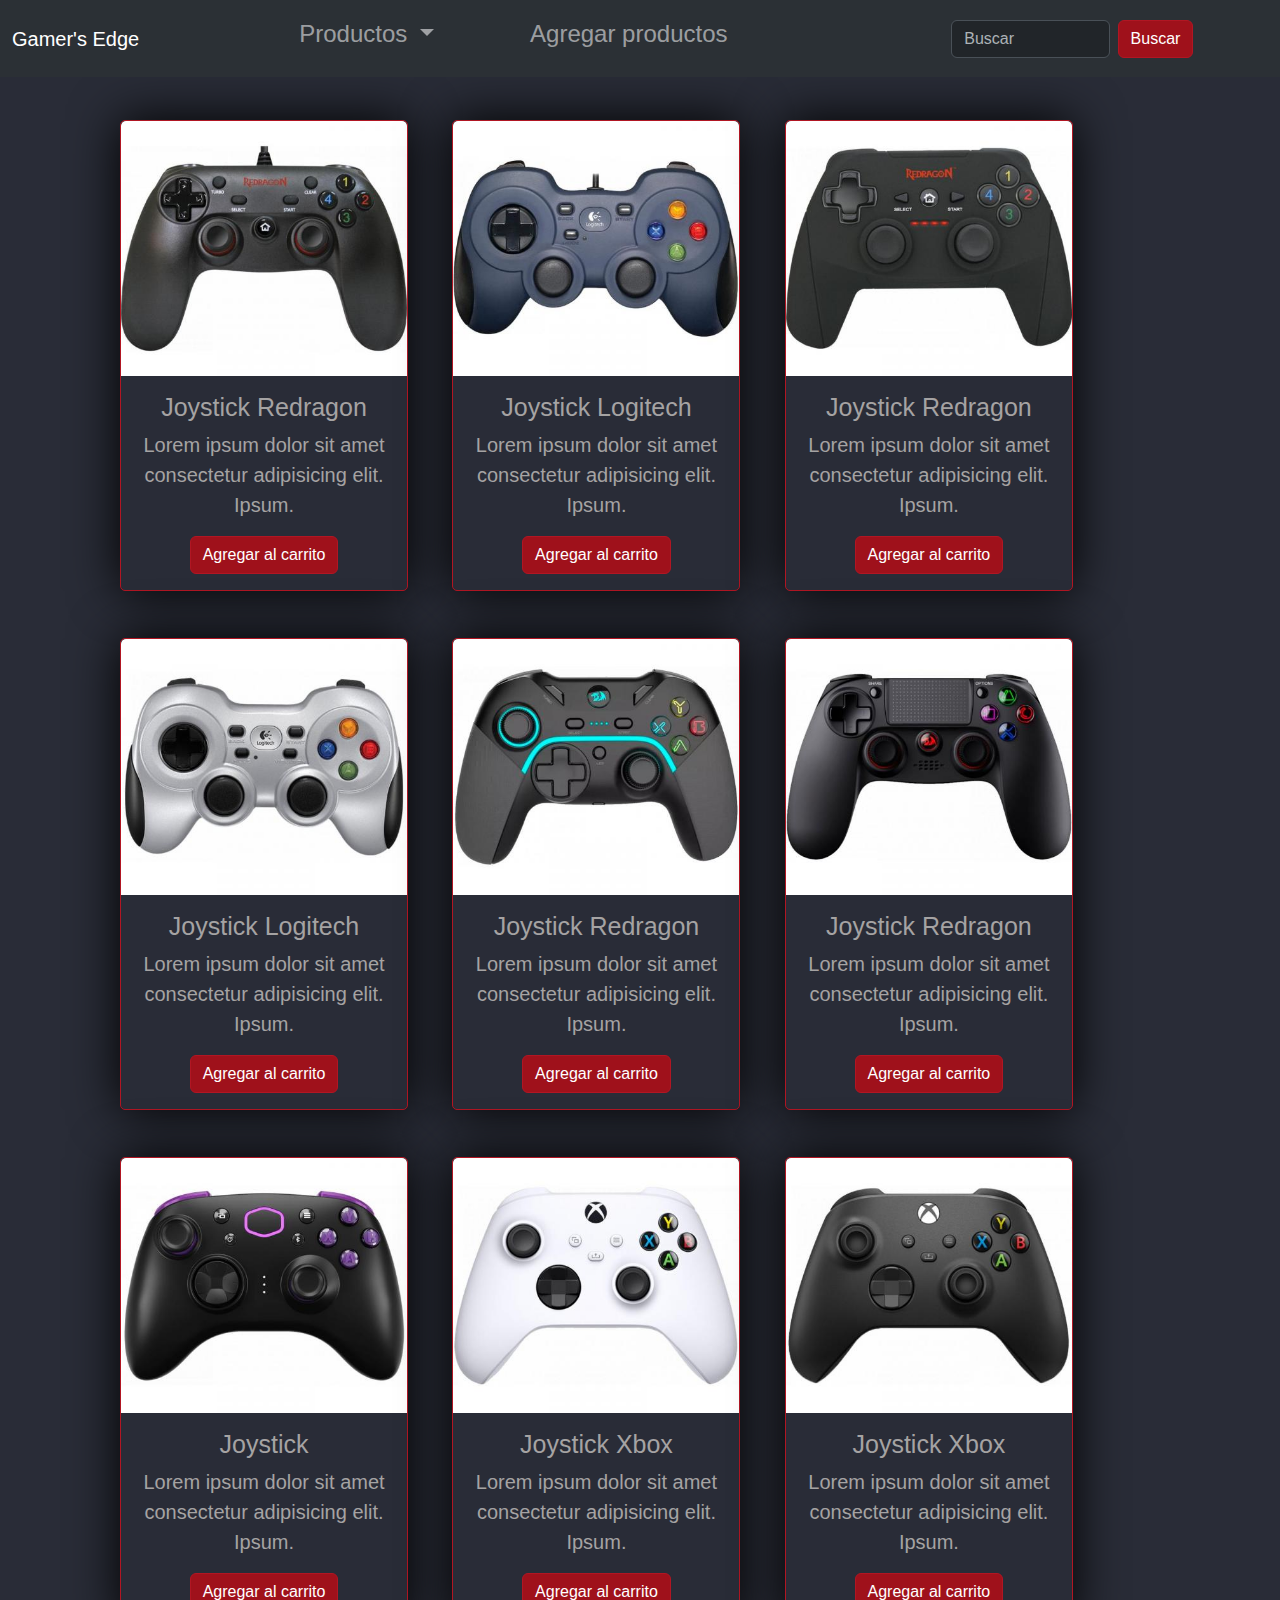
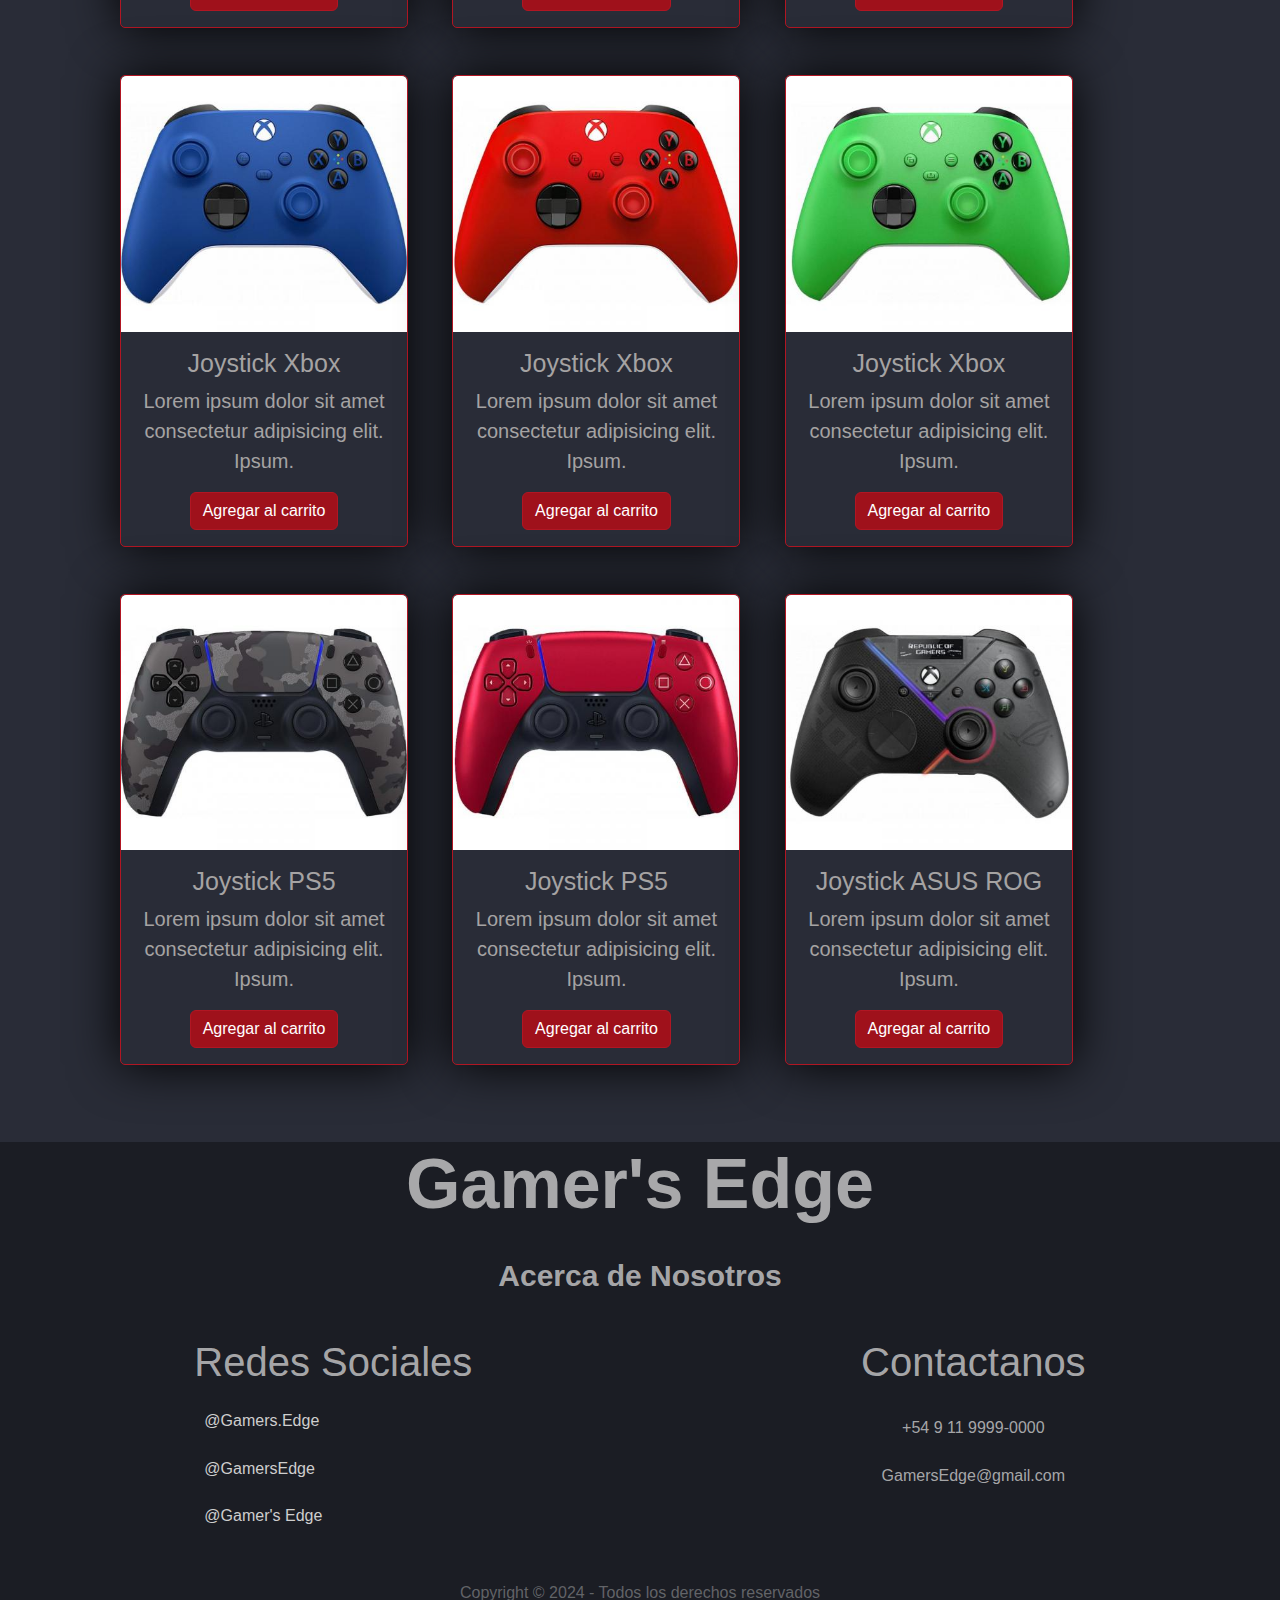
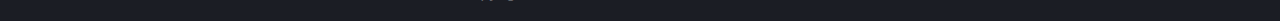
<file: Joystick/joystick.html>
<!DOCTYPE html>
<html lang="en">
<head>
    <meta charset="UTF-8">
    <meta name="viewport" content="width=device-width, initial-scale=1.0">
    <link rel="stylesheet" href="https://cdnjs.cloudflare.com/ajax/libs/font-awesome/6.0.0-beta3/css/all.min.css" integrity="sha512-Fo3rlrZj/k7ujTnHg4CGR2D7kSs0v4LLanw2qksYuRlEzO+tcaEPQogQ0KaoGN26/zrn20ImR1DfuLWnOo7aBA==" crossorigin="anonymous" referrerpolicy="no-referrer" />
    <link href="https://cdn.jsdelivr.net/npm/bootstrap@5.3.3/dist/css/bootstrap.min.css" rel="stylesheet" integrity="sha384-QWTKZyjpPEjISv5WaRU9OFeRpok6YctnYmDr5pNlyT2bRjXh0JMhjY6hW+ALEwIH" crossorigin="anonymous">
    <script src="https://cdn.jsdelivr.net/npm/bootstrap@5.3.3/dist/js/bootstrap.bundle.min.js" integrity="sha384-YvpcrYf0tY3lHB60NNkmXc5s9fDVZLESaAA55NDzOxhy9GkcIdslK1eN7N6jIeHz" crossorigin="anonymous"></script>
    <link rel="stylesheet" href="joystick.css">
    <title>Joystick</title>
</head>
<body>
    <header>
        <div class="nav-container">
            <nav class="navbar navbar-expand-lg bg-body-tertiary fixed-top" data-bs-theme="dark">
            <div class="container-fluid">
            <a class="navbar-brand" href="index.html">Gamer's Edge</a>
            <button class="navbar-toggler" type="button" data-bs-toggle="collapse" data-bs-target="#navbarScroll" aria-controls="navbarScroll" aria-expanded="false" aria-label="Toggle navigation">
                <span class="navbar-toggler-icon"></span>
            </button>
            <div class="collapse navbar-collapse" id="navbarScroll">
                <ul class="navbar-nav me-auto my-2 my-lg-0 navbar-nav-scroll" style="--bs-scroll-height: 100px;">
                <li class="nav-item">
                    <a class="nav-link active" aria-current="page" href="../index.html"><i class="fa-solid fa-house"></i></a>
                </li>
                
                <li class="nav-item dropdown">
                    <a class="nav-link dropdown-toggle" href="#" role="button" data-bs-toggle="dropdown" aria-expanded="false">
                    Productos
                    </a>
                    <ul class="dropdown-menu">
                    <li><a class="dropdown-item" href="../Mouse/mouse.html">Mouse</a></li>
                    <li><a class="dropdown-item" href="../Teclado/teclado.html">Teclado</a></li>
                    <li><a class="dropdown-item" href="../Auriculares/auriculares.html">Auriculares</a></li>
                    <li><a class="dropdown-item" href="../Mousepad/mousepad.html">Mouse Pad</a></li>
                    <li><a class="dropdown-item" href="../Joystick/joystick.html">Joystick</a></li>
                    <li><a class="dropdown-item" href="../Monitor/monitor.html">Monitor</a></li>
                    <li><a class="dropdown-item" href="/juegos/juegos.html">Juegos</a></li>
                    </ul>
                </li>
                <li class="nav-item">
                    <a class="nav-link" href="/Formulario/form.html">Agregar productos</a>
                </li>
                
                </ul>
                <form class="d-flex" role="search">
                <input class="form-control me-2" type="search" placeholder="Buscar" aria-label="Search">
                <button class="btn btn-outline-success" type="submit">Buscar</button>
                </form>
                <li class="nav-item">
                    <div class="cart">
                    <a class="nav-link" href="#"><i class="fa-solid fa-cart-shopping"></i></a>
                    </div>
                </li>
            </div>
            </div>
        </nav>
        </div>
    </header>
    
    <main>
        <div class="container-card">
            <div class="card" style="width: 18rem;">
                <img src="../IMAGENES-PROYECTO/JOYSTICK1.jpg" class="card-img-top" alt="TECLADO">
                <div class="card-body">
                    
                <h5 class="card-title">Joystick Redragon</h5>
                <p class="card-text">Lorem ipsum dolor sit amet consectetur adipisicing elit. Ipsum.</p>
                <a href="#" class="btn">Agregar al carrito</a>
                </div>
            </div>

            <div class="card" style="width: 18rem;">
                <img src="../IMAGENES-PROYECTO/JOYSTICK2.jpg" class="card-img-top" alt="TECLADO">
                <div class="card-body">
                    
                <h5 class="card-title">Joystick Logitech</h5>
                <p class="card-text">Lorem ipsum dolor sit amet consectetur adipisicing elit. Ipsum.</p>
                <a href="#" class="btn btn">Agregar al carrito</a>
                </div>
            </div>

            <div class="card" style="width: 18rem;">
                <img src="../IMAGENES-PROYECTO/JOYSTICK3.jpg" class="card-img-top" alt="TECLADO">
                <div class="card-body">
                    
                    <h5 class="card-title">Joystick Redragon</h5>
                <p class="card-text">Lorem ipsum dolor sit amet consectetur adipisicing elit. Ipsum.</p>
                <a href="#" class="btn btn">Agregar al carrito</a>
                </div>
            </div>

            <div class="card" style="width: 18rem;">
                <img src="../IMAGENES-PROYECTO/JOYSTICK4.jpg" class="card-img-top" alt="TECLADO">
                <div class="card-body">
                    
                    <h5 class="card-title">Joystick Logitech</h5>
                
                <p class="card-text">Lorem ipsum dolor sit amet consectetur adipisicing elit. Ipsum.</p>
                <a href="#" class="btn btn">Agregar al carrito</a>
                </div>
            </div>

            <div class="card" style="width: 18rem;">
                <img src="../IMAGENES-PROYECTO/JOYSTICK5.jpg" class="card-img-top" alt="TECLADO">
                <div class="card-body">
                    
                    <h5 class="card-title">Joystick Redragon</h5>
                <p class="card-text">Lorem ipsum dolor sit amet consectetur adipisicing elit. Ipsum.</p>
                <a href="#" class="btn btn">Agregar al carrito</a>
                </div>
            </div>

 
                <div class="card" style="width: 18rem;">
                    <img src="../IMAGENES-PROYECTO/JOYSTICK6.jpg" class="card-img-top" alt="TECLADO">
                    <div class="card-body">
                        
                        <h5 class="card-title">Joystick Redragon</h5>
                    <p class="card-text">Lorem ipsum dolor sit amet consectetur adipisicing elit. Ipsum.</p>
                    <a href="#" class="btn">Agregar al carrito</a>
                    </div>
                </div>
    
                <div class="card" style="width: 18rem;">
                    <img src="../IMAGENES-PROYECTO/JOYSTICK7.jpg" class="card-img-top" alt="TECLADO">
                    <div class="card-body">
                        
                        <h5 class="card-title">Joystick</h5>
                    <p class="card-text">Lorem ipsum dolor sit amet consectetur adipisicing elit. Ipsum.</p>
                    <a href="#" class="btn btn">Agregar al carrito</a>
                    </div>
                </div>
    
                <div class="card" style="width: 18rem;">
                    <img src="../IMAGENES-PROYECTO/JOYSTICK8.jpg" class="card-img-top" alt="TECLADO">
                    <div class="card-body">
                        
                    <h5 class="card-title">Joystick Xbox</h5>
                    <p class="card-text">Lorem ipsum dolor sit amet consectetur adipisicing elit. Ipsum.</p>
                    <a href="#" class="btn btn">Agregar al carrito</a>
                    </div>
                </div>
    
                <div class="card" style="width: 18rem;">
                    <img src="../IMAGENES-PROYECTO/JOYSTICK9.jpg" class="card-img-top" alt="TECLADO">
                    <div class="card-body">
                        
                        <h5 class="card-title">Joystick Xbox</h5>
                    <p class="card-text">Lorem ipsum dolor sit amet consectetur adipisicing elit. Ipsum.</p>
                    <a href="#" class="btn btn">Agregar al carrito</a>
                    </div>
                </div>
    
                <div class="card" style="width: 18rem;">
                    <img src="../IMAGENES-PROYECTO/JOYSTICK10.jpg" class="card-img-top" alt="TECLADO">
                    <div class="card-body">
                        
                        <h5 class="card-title">Joystick Xbox</h5>
                    <p class="card-text">Lorem ipsum dolor sit amet consectetur adipisicing elit. Ipsum.</p>
                    <a href="#" class="btn btn">Agregar al carrito</a>
                    </div>
                </div>
                
                <div class="card" style="width: 18rem;">
                    <img src="../IMAGENES-PROYECTO/JOYSTICK11.jpg" class="card-img-top" alt="TECLADO">
                    <div class="card-body">
                        
                        <h5 class="card-title">Joystick Xbox</h5>
                    <p class="card-text">Lorem ipsum dolor sit amet consectetur adipisicing elit. Ipsum.</p>
                    <a href="#" class="btn">Agregar al carrito</a>
                    </div>
                </div>
    
                <div class="card" style="width: 18rem;">
                    <img src="../IMAGENES-PROYECTO/JOYSTICK12.jpg" class="card-img-top" alt="TECLADO">
                    <div class="card-body">
                        
                        <h5 class="card-title">Joystick Xbox</h5>
                    <p class="card-text">Lorem ipsum dolor sit amet consectetur adipisicing elit. Ipsum.</p>
                    <a href="#" class="btn btn">Agregar al carrito</a>
                    </div>
                </div>
    
                <div class="card" style="width: 18rem;">
                    <img src="../IMAGENES-PROYECTO/JOYSTICK13.jpg" class="card-img-top" alt="TECLADO">
                    <div class="card-body">
                        
                    <h5 class="card-title">Joystick PS5</h5>
                    <p class="card-text">Lorem ipsum dolor sit amet consectetur adipisicing elit. Ipsum.</p>
                    <a href="#" class="btn btn">Agregar al carrito</a>
                    </div>
                </div>
    
                <div class="card" style="width: 18rem;">
                    <img src="../IMAGENES-PROYECTO/JOYSTICK14.jpg" class="card-img-top" alt="TECLADO">
                    <div class="card-body">
                        
                        <h5 class="card-title">Joystick PS5</h5>
                    <p class="card-text">Lorem ipsum dolor sit amet consectetur adipisicing elit. Ipsum.</p>
                    <a href="#" class="btn btn">Agregar al carrito</a>
                    </div>
                </div>
    
                <div class="card" style="width: 18rem;">
                    <img src="../IMAGENES-PROYECTO/JOYSTICK15.jpg" class="card-img-top" alt="TECLADO">
                    <div class="card-body">
                        
                    <h5 class="card-title">Joystick ASUS ROG</h5>
                    <p class="card-text">Lorem ipsum dolor sit amet consectetur adipisicing elit. Ipsum.</p>
                    <a href="#" class="btn btn">Agregar al carrito</a>
                    </div>
                </div>
        </div>



    </main>

    <footer id="contacto">
        <div class="titles">
        <h1 class="h1-footer">Gamer's Edge</h1>
        <br>
        <h1 class="footer-title">Acerca de Nosotros</h1>
        <br>
        </div>
    <div class="footer-icons">
        <div class="redes">
            <h1 class="redes-footer">Redes Sociales</h1>
            <a href="" class="social-link"><i class="fa-brands fa-github" id="git"></i>@Gamers.Edge</a>
            <a href="" class="social-link"><i class="fa-brands fa-instagram" id="ig"></i>@GamersEdge</a>
            <a href="" class="social-link"><i class="fa-brands fa-linkedin" id="li"></i>@Gamer's Edge</a>
            <br>
        </div>
        
        <div class="contactanos">
            <h1 class="contacto-footer">Contactanos</h1>
            <a href="" class="contact-link"><i class="fa-brands fa-whatsapp" id="wh"></i>+54 9 11 9999-0000</a>
            <a href="" class="contact-link"><i class="fa-regular fa-envelope" id="mail"></i>GamersEdge@gmail.com</a>
        </div>
        
    </div>
    <div class="Copyright">
        <p class="parrafo-footer">Copyright &copy; 2024 - Todos los derechos reservados</p>
        </div>
    </footer>

</body>
</html>
</file>
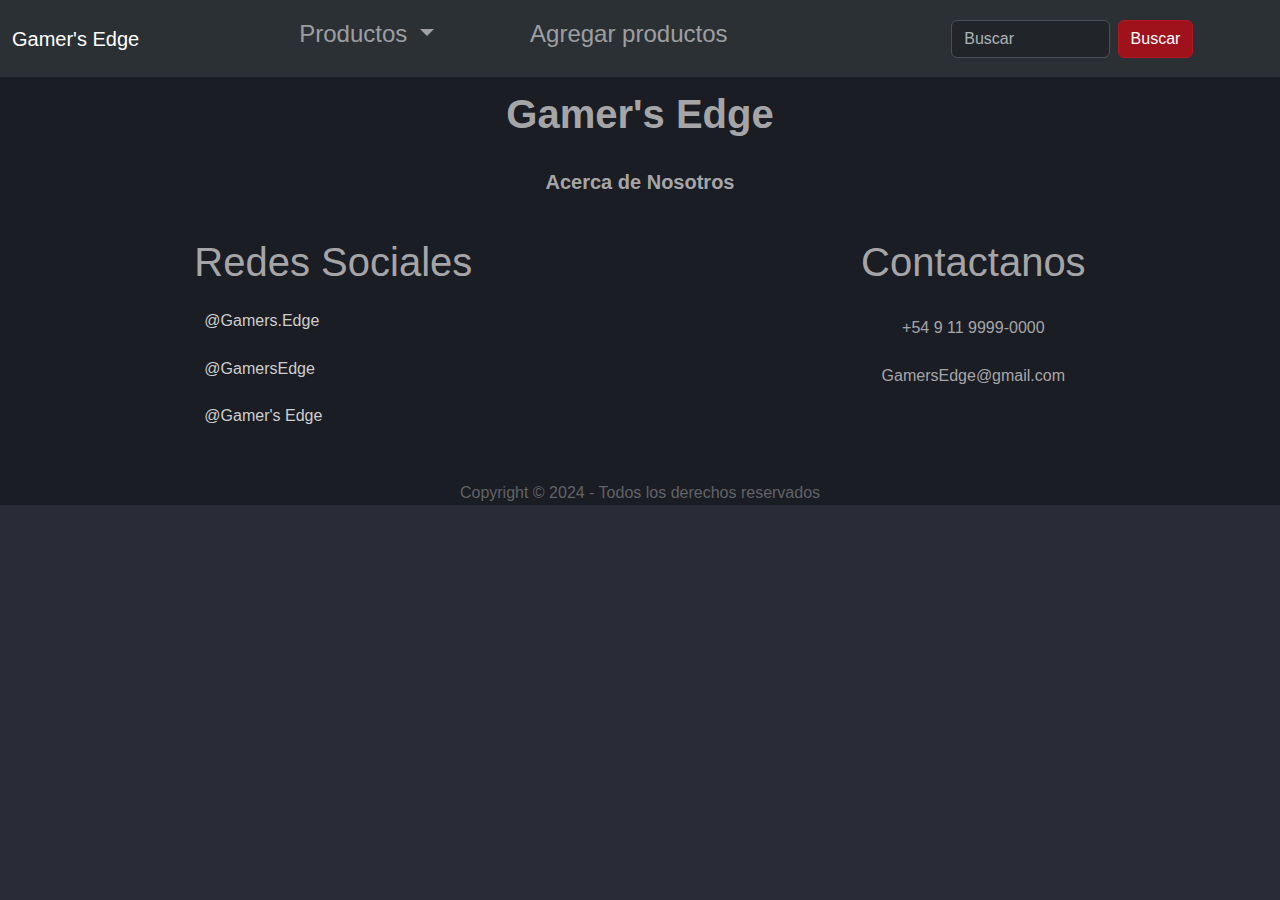
<file: juegos/juegos.html>
<!DOCTYPE html>
<html lang="en">
<head>
    <meta charset="UTF-8">
    <meta name="viewport" content="width=device-width, initial-scale=1.0">
    <link rel="stylesheet" href="https://cdnjs.cloudflare.com/ajax/libs/font-awesome/6.0.0-beta3/css/all.min.css" integrity="sha512-Fo3rlrZj/k7ujTnHg4CGR2D7kSs0v4LLanw2qksYuRlEzO+tcaEPQogQ0KaoGN26/zrn20ImR1DfuLWnOo7aBA==" crossorigin="anonymous" referrerpolicy="no-referrer" />
    <link href="https://cdn.jsdelivr.net/npm/bootstrap@5.3.3/dist/css/bootstrap.min.css" rel="stylesheet" integrity="sha384-QWTKZyjpPEjISv5WaRU9OFeRpok6YctnYmDr5pNlyT2bRjXh0JMhjY6hW+ALEwIH" crossorigin="anonymous">
    <script src="https://cdn.jsdelivr.net/npm/bootstrap@5.3.3/dist/js/bootstrap.bundle.min.js" integrity="sha384-YvpcrYf0tY3lHB60NNkmXc5s9fDVZLESaAA55NDzOxhy9GkcIdslK1eN7N6jIeHz" crossorigin="anonymous"></script>
    <title>Juegos</title>
    <link rel="stylesheet" href="/juegos/juegos.css">
</head>
<body>
    <header>
        <div class="nav-container">
            <nav class="navbar navbar-expand-lg bg-body-tertiary fixed-top" data-bs-theme="dark">
                <div class="container-fluid">
                    <a class="navbar-brand" href="index.html">Gamer's Edge</a>
                    <button class="navbar-toggler" type="button" data-bs-toggle="collapse" data-bs-target="#navbarScroll" aria-controls="navbarScroll" aria-expanded="false" aria-label="Toggle navigation">
                        <span class="navbar-toggler-icon"></span>
                    </button>
                    <div class="collapse navbar-collapse" id="navbarScroll">
                        <ul class="navbar-nav me-auto my-2 my-lg-0 navbar-nav-scroll" style="--bs-scroll-height: 100px;">
                            <li class="nav-item">
                                <a class="nav-link active" aria-current="page" href="../index.html"><i class="fa-solid fa-house"></i></a>
                            </li>
                            <li class="nav-item dropdown">
                                <a class="nav-link dropdown-toggle" href="#" role="button" data-bs-toggle="dropdown" aria-expanded="false">
                                    Productos
                                </a>
                                <ul class="dropdown-menu">
                                    <li><a class="dropdown-item" href="../Mouse/mouse.html">Mouse</a></li>
                                    <li><a class="dropdown-item" href="../Teclado/teclado.html">Teclado</a></li>
                                    <li><a class="dropdown-item" href="../Auriculares/auriculares.html">Auriculares</a></li>
                                    <li><a class="dropdown-item" href="../Mousepad/mousepad.html">Mouse Pad</a></li>
                                    <li><a class="dropdown-item" href="../Joystick/joystick.html">Joystick</a></li>
                                    <li><a class="dropdown-item" href="../Monitor/monitor.html">Monitor</a></li>
                                    <li><a class="dropdown-item" href="/juegos/juegos.html">Juegos</a></li>
                                </ul>
                            </li>
                            <li class="nav-item">
                                <a class="nav-link" href="/Formulario/form.html">Agregar productos</a>
                            </li>
                        </ul>
                        <form class="d-flex" role="search">
                            <input class="form-control me-2" type="search" placeholder="Buscar" aria-label="Search">
                            <button class="btn btn-outline-success" type="submit">Buscar</button>
                        </form>
                        <li class="nav-item">
                            <div class="cart">
                                <a class="nav-link" href="#"><i class="fa-solid fa-cart-shopping"></i></a>
                            </div>
                        </li>
                    </div>
                </div>
            </nav>
        </div>
    </header>

    <main>
        <div class="games" id="games">
        </div>
    </main>

    <footer id="contacto">
        <div class="titles">
            <h1 class="h1-footer">Gamer's Edge</h1>
            <br>
            <h1 class="footer-title">Acerca de Nosotros</h1>
            <br>
        </div>
        <div class="footer-icons">
            <div class="redes">
                <h1 class="redes-footer">Redes Sociales</h1>
                <a href="" class="social-link"><i class="fa-brands fa-github" id="git"></i>@Gamers.Edge</a>
                <a href="" class="social-link"><i class="fa-brands fa-instagram" id="ig"></i>@GamersEdge</a>
                <a href="" class="social-link"><i class="fa-brands fa-linkedin" id="li"></i>@Gamer's Edge</a>
                <br>
            </div>
            <div class="contactanos">
                <h1 class="contacto-footer">Contactanos</h1>
                <a href="" class="contact-link"><i class="fa-brands fa-whatsapp" id="wh"></i>+54 9 11 9999-0000</a>
                <a href="" class="contact-link"><i class="fa-regular fa-envelope" id="mail"></i>GamersEdge@gmail.com</a>
            </div>
        </div>
        <div class="Copyright">
            <p class="parrafo-footer">Copyright &copy; 2024 - Todos los derechos reservados</p>
        </div>
    </footer>

</body>
<script src="https://stackpath.bootstrapcdn.com/bootstrap/4.5.2/js/bootstrap.bundle.min.js"></script>
<script src="ApiJuegos.js"></script>
</html>
</file>
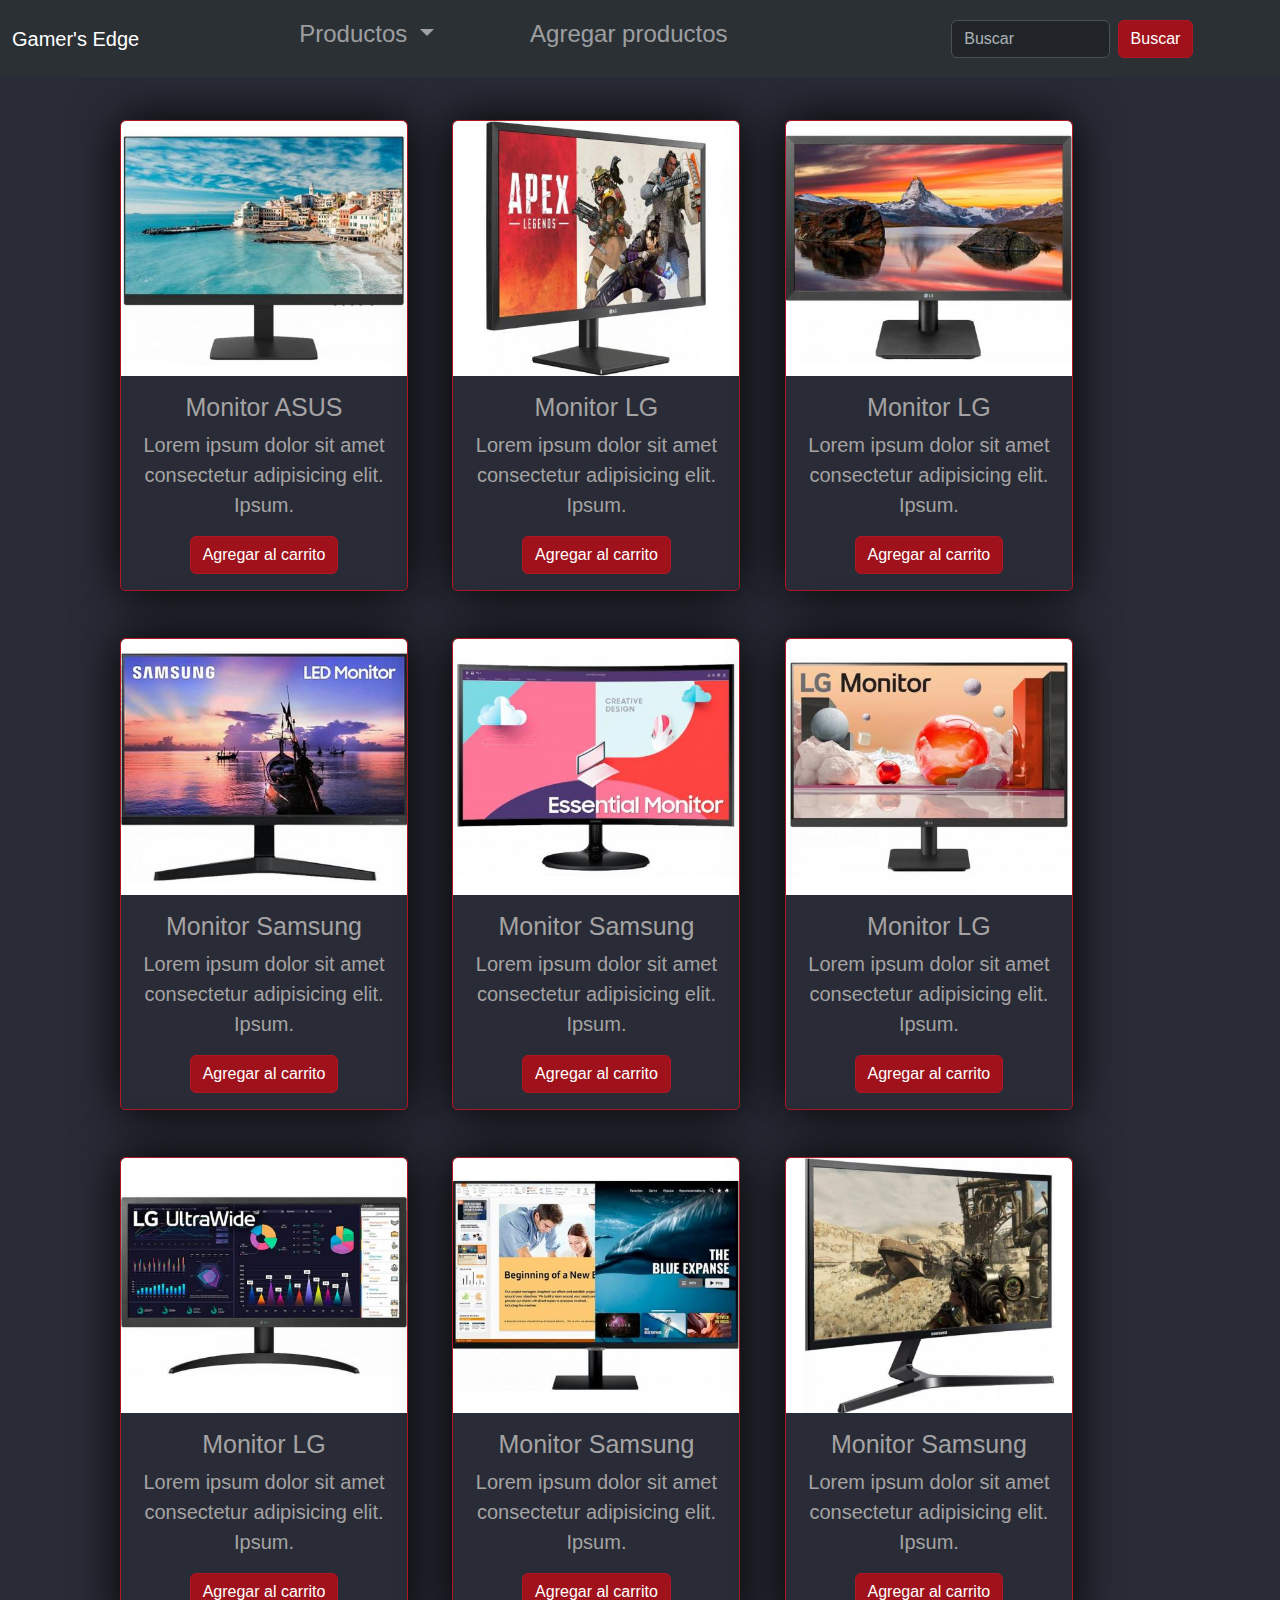
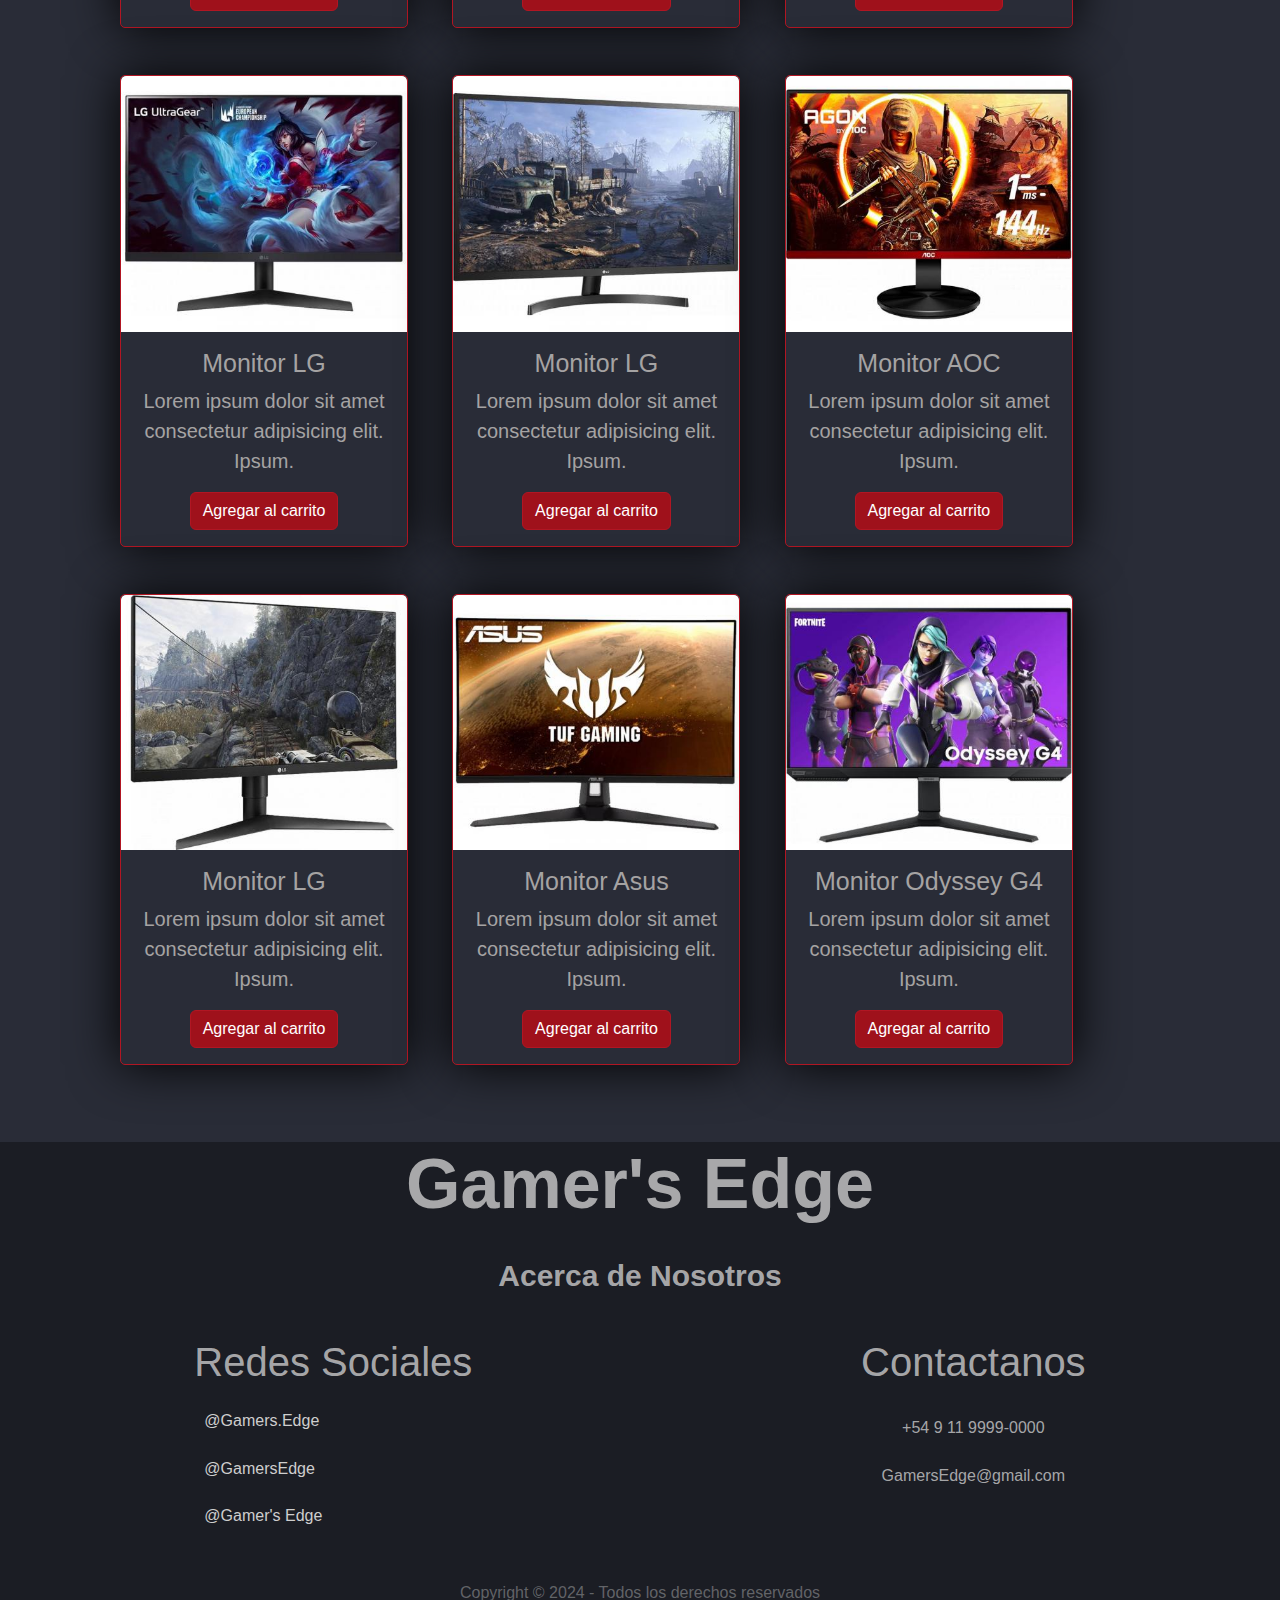
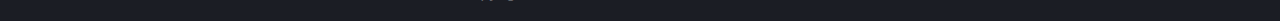
<file: Monitor/monitor.html>
<!DOCTYPE html>
<html lang="en">
<head>
    <meta charset="UTF-8">
    <meta name="viewport" content="width=device-width, initial-scale=1.0">
    <link rel="stylesheet" href="https://cdnjs.cloudflare.com/ajax/libs/font-awesome/6.0.0-beta3/css/all.min.css" integrity="sha512-Fo3rlrZj/k7ujTnHg4CGR2D7kSs0v4LLanw2qksYuRlEzO+tcaEPQogQ0KaoGN26/zrn20ImR1DfuLWnOo7aBA==" crossorigin="anonymous" referrerpolicy="no-referrer" />
    <link href="https://cdn.jsdelivr.net/npm/bootstrap@5.3.3/dist/css/bootstrap.min.css" rel="stylesheet" integrity="sha384-QWTKZyjpPEjISv5WaRU9OFeRpok6YctnYmDr5pNlyT2bRjXh0JMhjY6hW+ALEwIH" crossorigin="anonymous">
    <script src="https://cdn.jsdelivr.net/npm/bootstrap@5.3.3/dist/js/bootstrap.bundle.min.js" integrity="sha384-YvpcrYf0tY3lHB60NNkmXc5s9fDVZLESaAA55NDzOxhy9GkcIdslK1eN7N6jIeHz" crossorigin="anonymous"></script>
    <link rel="stylesheet" href="monitor.css">
    <title>Monitor</title>
</head>
<body>
    <header>
        <div class="nav-container">
            <nav class="navbar navbar-expand-lg bg-body-tertiary fixed-top" data-bs-theme="dark">
            <div class="container-fluid">
            <a class="navbar-brand" href="index.html">Gamer's Edge</a>
            <button class="navbar-toggler" type="button" data-bs-toggle="collapse" data-bs-target="#navbarScroll" aria-controls="navbarScroll" aria-expanded="false" aria-label="Toggle navigation">
                <span class="navbar-toggler-icon"></span>
            </button>
            <div class="collapse navbar-collapse" id="navbarScroll">
                <ul class="navbar-nav me-auto my-2 my-lg-0 navbar-nav-scroll" style="--bs-scroll-height: 100px;">
                <li class="nav-item">
                    <a class="nav-link active" aria-current="page" href="../index.html"><i class="fa-solid fa-house"></i></a>
                </li>
                
                <li class="nav-item dropdown">
                    <a class="nav-link dropdown-toggle" href="#" role="button" data-bs-toggle="dropdown" aria-expanded="false">
                    Productos
                    </a>
                    <ul class="dropdown-menu">
                    <li><a class="dropdown-item" href="../Mouse/mouse.html">Mouse</a></li>
                    <li><a class="dropdown-item" href="../Teclado/teclado.html">Teclado</a></li>
                    <li><a class="dropdown-item" href="../Auriculares/auriculares.html">Auriculares</a></li>
                    <li><a class="dropdown-item" href="../Mousepad/mousepad.html">Mouse Pad</a></li>
                    <li><a class="dropdown-item" href="../Joystick/joystick.html">Joystick</a></li>
                    <li><a class="dropdown-item" href="../Monitor/monitor.html">Monitor</a></li>
                    <li><a class="dropdown-item" href="/juegos/juegos.html">Juegos</a></li>
                    </ul>
                </li>
                <li class="nav-item">
                    <a class="nav-link" href="/Formulario/form.html">Agregar productos</a>
                </li>
                
                </ul>
                <form class="d-flex" role="search">
                <input class="form-control me-2" type="search" placeholder="Buscar" aria-label="Search">
                <button class="btn btn-outline-success" type="submit">Buscar</button>
                </form>
                <li class="nav-item">
                    <div class="cart">
                    <a class="nav-link" href="#"><i class="fa-solid fa-cart-shopping"></i></a>
                    </div>
                </li>
            </div>
            </div>
        </nav>
        </div>
    </header>
    
    <main>
        <div class="container-card">
            <div class="card" style="width: 18rem;">
                <img src="../IMAGENES-PROYECTO/MONITOR1.jpg" class="card-img-top" alt="TECLADO">
                <div class="card-body">
                    
                <h5 class="card-title">Monitor ASUS</h5>
                <p class="card-text">Lorem ipsum dolor sit amet consectetur adipisicing elit. Ipsum.</p>
                <a href="#" class="btn">Agregar al carrito</a>
                </div>
            </div>

            <div class="card" style="width: 18rem;">
                <img src="../IMAGENES-PROYECTO/MONITOR2.jpg" class="card-img-top" alt="TECLADO">
                <div class="card-body">
                    
                <h5 class="card-title">Monitor LG</h5>
                <p class="card-text">Lorem ipsum dolor sit amet consectetur adipisicing elit. Ipsum.</p>
                <a href="#" class="btn btn">Agregar al carrito</a>
                </div>
            </div>

            <div class="card" style="width: 18rem;">
                <img src="../IMAGENES-PROYECTO/MONITOR3.jpg" class="card-img-top" alt="TECLADO">
                <div class="card-body">
                    
                <h5 class="card-title">Monitor LG</h5>
                <p class="card-text">Lorem ipsum dolor sit amet consectetur adipisicing elit. Ipsum.</p>
                <a href="#" class="btn btn">Agregar al carrito</a>
                </div>
            </div>

            <div class="card" style="width: 18rem;">
                <img src="../IMAGENES-PROYECTO/MONITOR4.jpg" class="card-img-top" alt="TECLADO">
                <div class="card-body">
                    
                <h5 class="card-title">Monitor Samsung</h5>
                
                <p class="card-text">Lorem ipsum dolor sit amet consectetur adipisicing elit. Ipsum.</p>
                <a href="#" class="btn btn">Agregar al carrito</a>
                </div>
            </div>

            <div class="card" style="width: 18rem;">
                <img src="../IMAGENES-PROYECTO/MONITOR5.jpg" class="card-img-top" alt="TECLADO">
                <div class="card-body">
                    
                <h5 class="card-title">Monitor Samsung</h5>
                <p class="card-text">Lorem ipsum dolor sit amet consectetur adipisicing elit. Ipsum.</p>
                <a href="#" class="btn btn">Agregar al carrito</a>
                </div>
            </div>


                <div class="card" style="width: 18rem;">
                    <img src="../IMAGENES-PROYECTO/MONITOR6.jpg" class="card-img-top" alt="TECLADO">
                    <div class="card-body">
                        
                    <h5 class="card-title">Monitor LG</h5>
                    <p class="card-text">Lorem ipsum dolor sit amet consectetur adipisicing elit. Ipsum.</p>
                    <a href="#" class="btn">Agregar al carrito</a>
                    </div>
                </div>
    
                <div class="card" style="width: 18rem;">
                    <img src="../IMAGENES-PROYECTO/MONITOR7.jpg" class="card-img-top" alt="TECLADO">
                    <div class="card-body">
                        
                    <h5 class="card-title">Monitor LG</h5>
                    <p class="card-text">Lorem ipsum dolor sit amet consectetur adipisicing elit. Ipsum.</p>
                    <a href="#" class="btn btn">Agregar al carrito</a>
                    </div>
                </div>
    
                <div class="card" style="width: 18rem;">
                    <img src="../IMAGENES-PROYECTO/MONITOR8.jpg" class="card-img-top" alt="TECLADO">
                    <div class="card-body">
                        
                    <h5 class="card-title">Monitor Samsung</h5>
                    <p class="card-text">Lorem ipsum dolor sit amet consectetur adipisicing elit. Ipsum.</p>
                    <a href="#" class="btn btn">Agregar al carrito</a>
                    </div>
                </div>
    
                <div class="card" style="width: 18rem;">
                    <img src="../IMAGENES-PROYECTO/MONITOR9.jpg" class="card-img-top" alt="TECLADO">
                    <div class="card-body">
                        
                    <h5 class="card-title">Monitor Samsung</h5>
                    <p class="card-text">Lorem ipsum dolor sit amet consectetur adipisicing elit. Ipsum.</p>
                    <a href="#" class="btn btn">Agregar al carrito</a>
                    </div>
                </div>
    
                <div class="card" style="width: 18rem;">
                    <img src="../IMAGENES-PROYECTO/MONITOR10.jpg" class="card-img-top" alt="TECLADO">
                    <div class="card-body">
                        
                    <h5 class="card-title">Monitor LG</h5>
                    <p class="card-text">Lorem ipsum dolor sit amet consectetur adipisicing elit. Ipsum.</p>
                    <a href="#" class="btn btn">Agregar al carrito</a>
                    </div>
                </div>
                
                <div class="card" style="width: 18rem;">
                    <img src="../IMAGENES-PROYECTO/MONITOR11.jpg" class="card-img-top" alt="TECLADO">
                    <div class="card-body">
                        
                    <h5 class="card-title">Monitor LG</h5>
                    <p class="card-text">Lorem ipsum dolor sit amet consectetur adipisicing elit. Ipsum.</p>
                    <a href="#" class="btn">Agregar al carrito</a>
                    </div>
                </div>
    
                <div class="card" style="width: 18rem;">
                    <img src="../IMAGENES-PROYECTO/MONITOR12.jpg" class="card-img-top" alt="TECLADO">
                    <div class="card-body">
                        
                    <h5 class="card-title">Monitor AOC</h5>
                    <p class="card-text">Lorem ipsum dolor sit amet consectetur adipisicing elit. Ipsum.</p>
                    <a href="#" class="btn btn">Agregar al carrito</a>
                    </div>
                </div>
    
                <div class="card" style="width: 18rem;">
                    <img src="../IMAGENES-PROYECTO/MONITOR13.jpg" class="card-img-top" alt="TECLADO">
                    <div class="card-body">
                        
                    <h5 class="card-title">Monitor LG</h5>
                    <p class="card-text">Lorem ipsum dolor sit amet consectetur adipisicing elit. Ipsum.</p>
                    <a href="#" class="btn btn">Agregar al carrito</a>
                    </div>
                </div>
    
                <div class="card" style="width: 18rem;">
                    <img src="../IMAGENES-PROYECTO/MONITOR14.jpg" class="card-img-top" alt="TECLADO">
                    <div class="card-body">
                        
                    <h5 class="card-title">Monitor Asus</h5>
                    <p class="card-text">Lorem ipsum dolor sit amet consectetur adipisicing elit. Ipsum.</p>
                    <a href="#" class="btn btn">Agregar al carrito</a>
                    </div>
                </div>
    
                <div class="card" style="width: 18rem;">
                    <img src="../IMAGENES-PROYECTO/MONITOR15.jpg" class="card-img-top" alt="TECLADO">
                    <div class="card-body">
                        
                    <h5 class="card-title">Monitor Odyssey G4</h5>
                    <p class="card-text">Lorem ipsum dolor sit amet consectetur adipisicing elit. Ipsum.</p>
                    <a href="#" class="btn btn">Agregar al carrito</a>
                    </div>
                </div>
        </div>



    </main>

    <footer id="contacto">
        <div class="titles">
        <h1 class="h1-footer">Gamer's Edge</h1>
        <br>
        <h1 class="footer-title">Acerca de Nosotros</h1>
        <br>
        </div>
    <div class="footer-icons">
        <div class="redes">
            <h1 class="redes-footer">Redes Sociales</h1>
            <a href="" class="social-link"><i class="fa-brands fa-github" id="git"></i>@Gamers.Edge</a>
            <a href="" class="social-link"><i class="fa-brands fa-instagram" id="ig"></i>@GamersEdge</a>
            <a href="" class="social-link"><i class="fa-brands fa-linkedin" id="li"></i>@Gamer's Edge</a>
            <br>
        </div>
        
        <div class="contactanos">
            <h1 class="contacto-footer">Contactanos</h1>
            <a href="" class="contact-link"><i class="fa-brands fa-whatsapp" id="wh"></i>+54 9 11 9999-0000</a>
            <a href="" class="contact-link"><i class="fa-regular fa-envelope" id="mail"></i>GamersEdge@gmail.com</a>
        </div>
        
    </div>
    <div class="Copyright">
        <p class="parrafo-footer">Copyright &copy; 2024 - Todos los derechos reservados</p>
        </div>
    </footer>

   
</body>
</html>
</file>
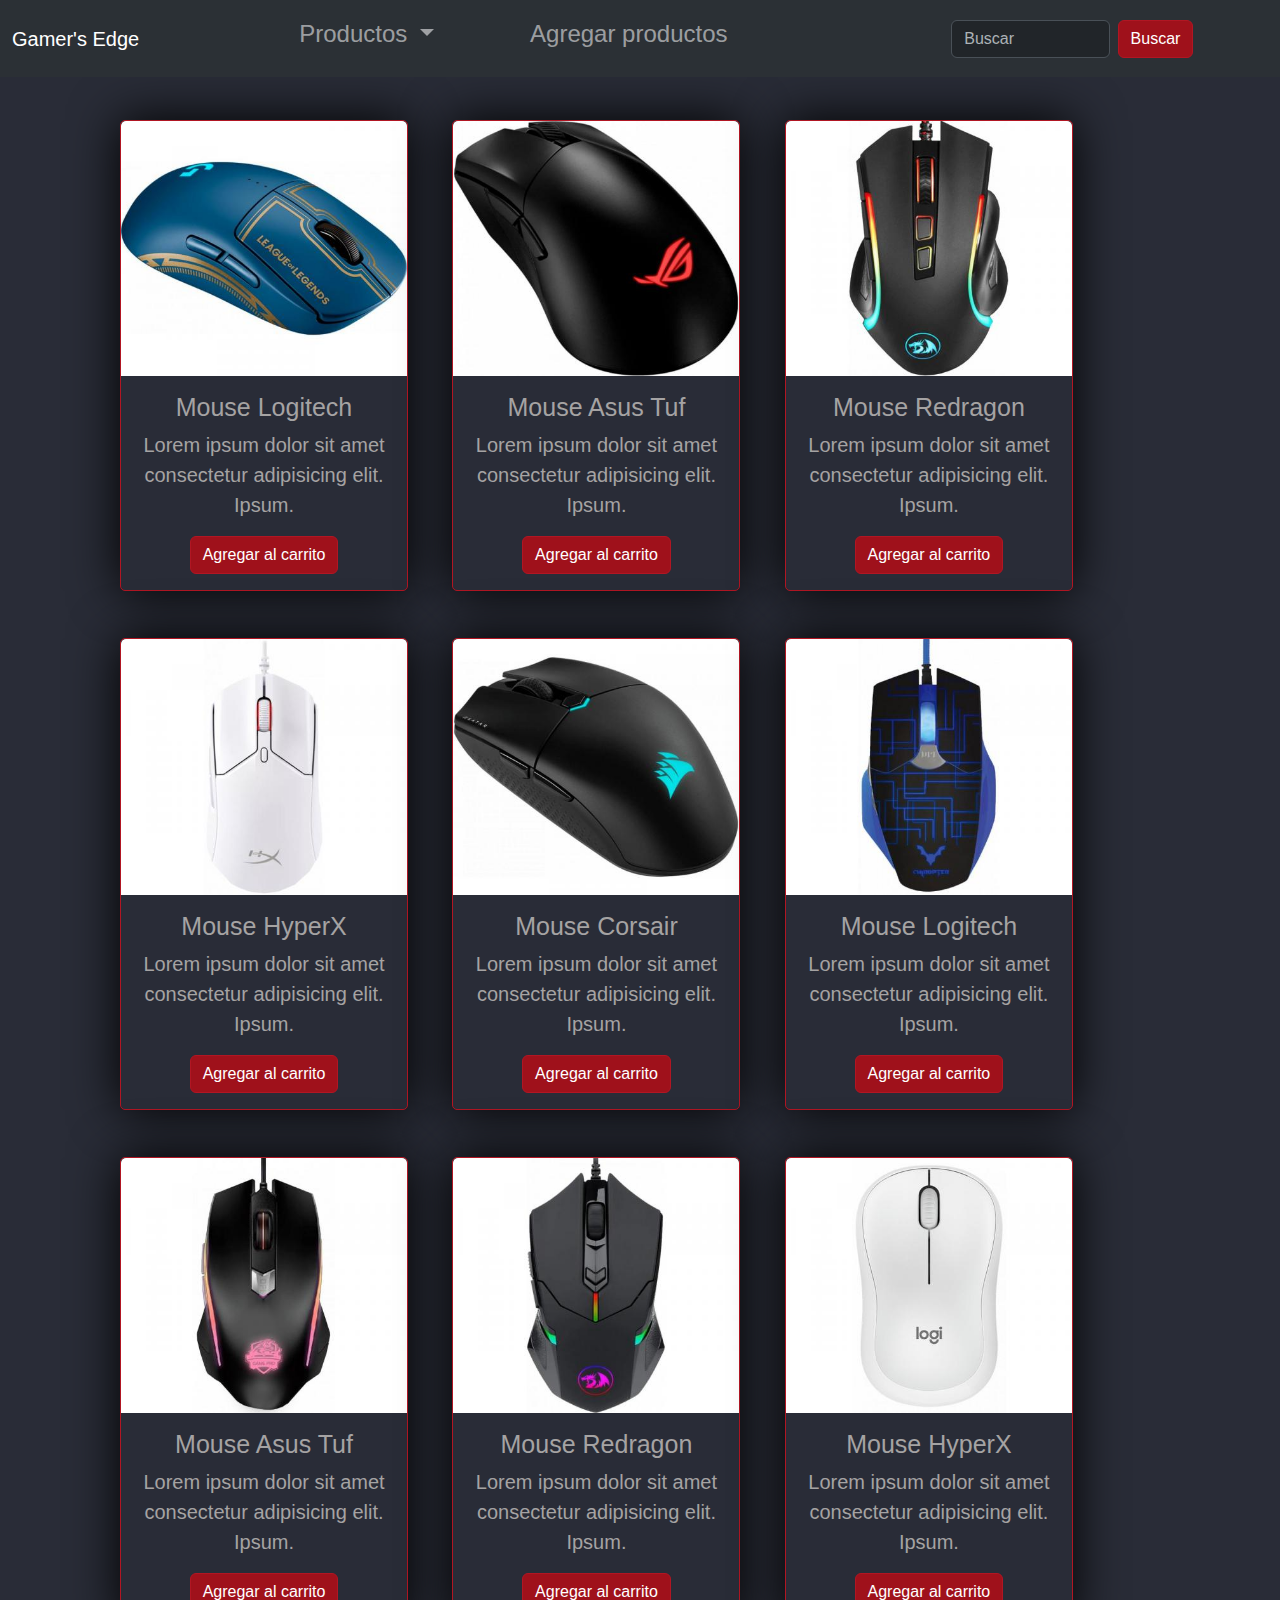
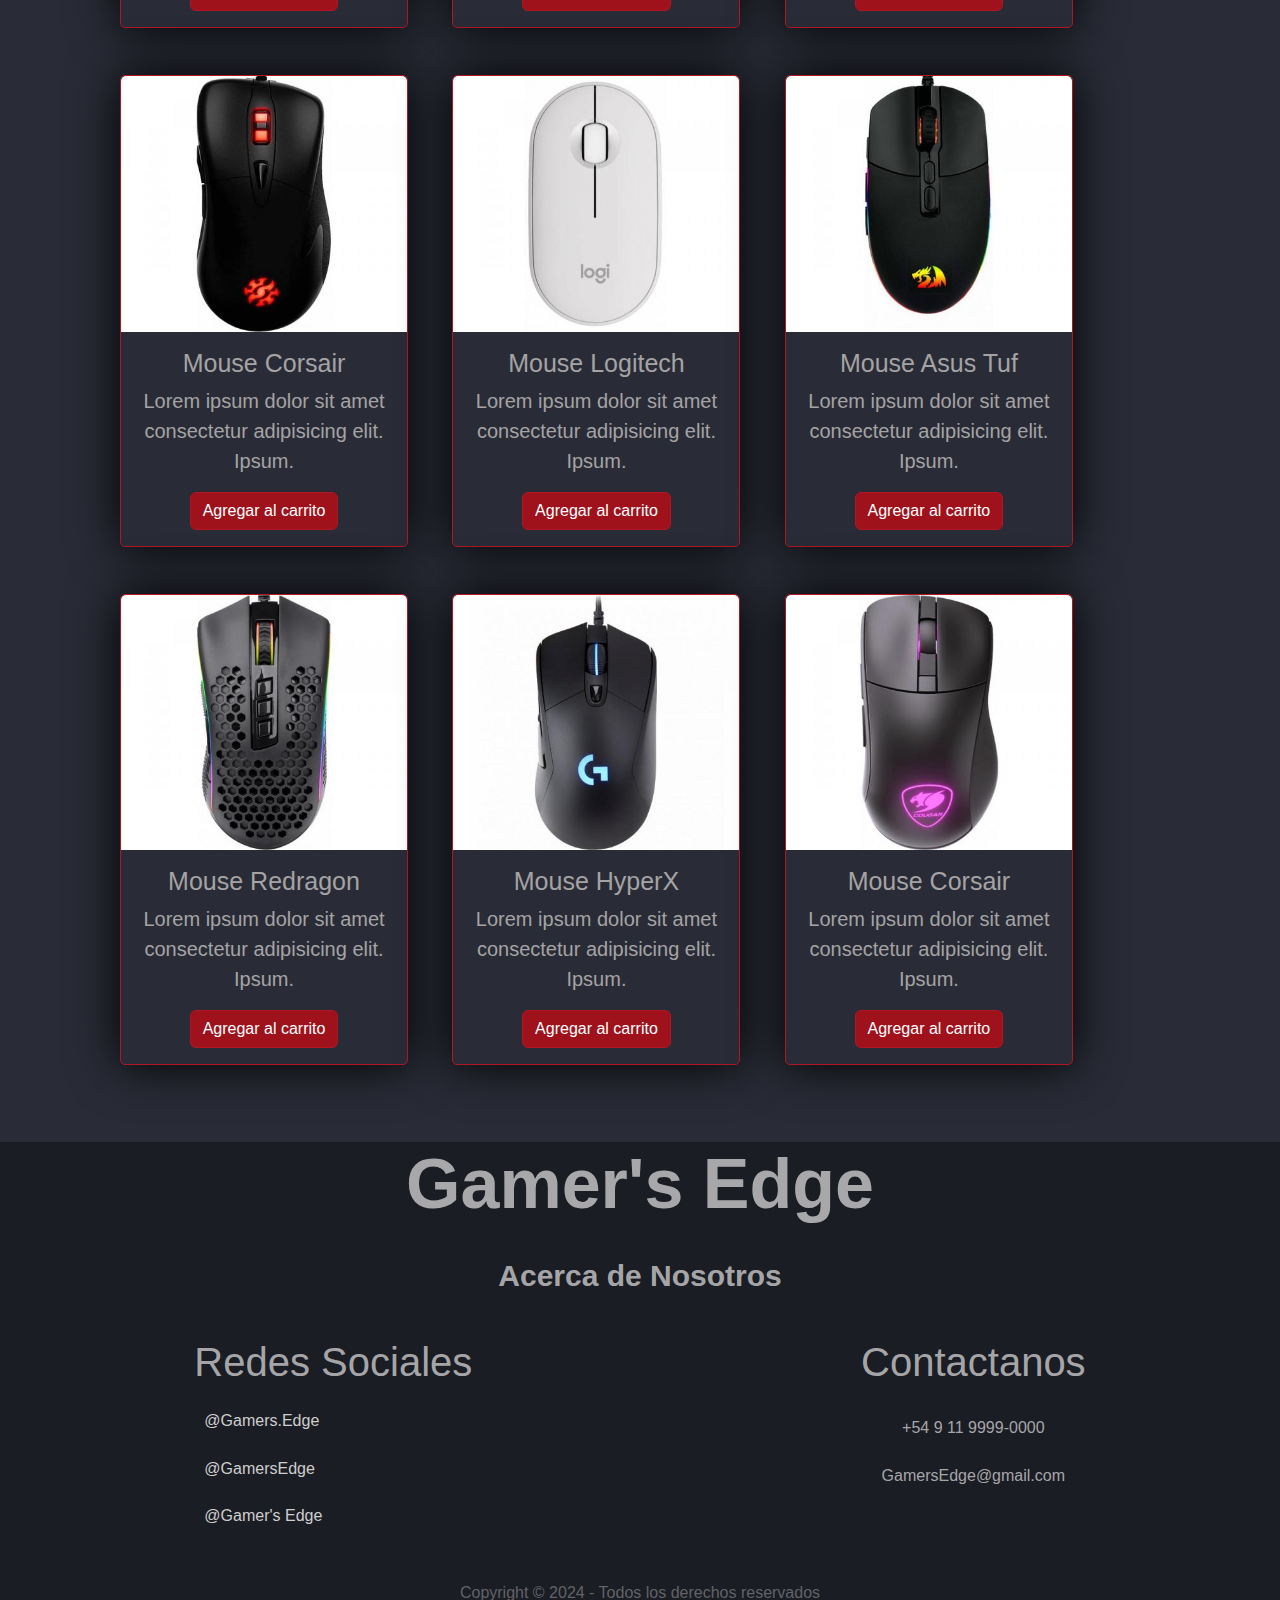
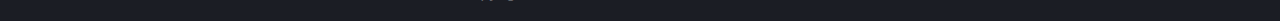
<file: Mouse/mouse.html>
<!DOCTYPE html>
<html lang="en">
<head>
    <meta charset="UTF-8">
    <meta name="viewport" content="width=device-width, initial-scale=1.0">
    <link rel="stylesheet" href="https://cdnjs.cloudflare.com/ajax/libs/font-awesome/6.0.0-beta3/css/all.min.css" integrity="sha512-Fo3rlrZj/k7ujTnHg4CGR2D7kSs0v4LLanw2qksYuRlEzO+tcaEPQogQ0KaoGN26/zrn20ImR1DfuLWnOo7aBA==" crossorigin="anonymous" referrerpolicy="no-referrer" />
    <link href="https://cdn.jsdelivr.net/npm/bootstrap@5.3.3/dist/css/bootstrap.min.css" rel="stylesheet" integrity="sha384-QWTKZyjpPEjISv5WaRU9OFeRpok6YctnYmDr5pNlyT2bRjXh0JMhjY6hW+ALEwIH" crossorigin="anonymous">
    <script src="https://cdn.jsdelivr.net/npm/bootstrap@5.3.3/dist/js/bootstrap.bundle.min.js" integrity="sha384-YvpcrYf0tY3lHB60NNkmXc5s9fDVZLESaAA55NDzOxhy9GkcIdslK1eN7N6jIeHz" crossorigin="anonymous"></script>
    <link rel="stylesheet" href="mouse.css">
    <title>Mouse</title>
</head>
<body>
    <header>
        <div class="nav-container">
            <nav class="navbar navbar-expand-lg bg-body-tertiary fixed-top" data-bs-theme="dark">
            <div class="container-fluid">
            <a class="navbar-brand" href="index.html">Gamer's Edge</a>
            <button class="navbar-toggler" type="button" data-bs-toggle="collapse" data-bs-target="#navbarScroll" aria-controls="navbarScroll" aria-expanded="false" aria-label="Toggle navigation">
                <span class="navbar-toggler-icon"></span>
            </button>
            <div class="collapse navbar-collapse" id="navbarScroll">
                <ul class="navbar-nav me-auto my-2 my-lg-0 navbar-nav-scroll" style="--bs-scroll-height: 100px;">
                <li class="nav-item">
                    <a class="nav-link active" aria-current="page" href="../index.html"><i class="fa-solid fa-house"></i></a>
                </li>
                
                <li class="nav-item dropdown">
                    <a class="nav-link dropdown-toggle" href="#" role="button" data-bs-toggle="dropdown" aria-expanded="false">
                    Productos
                    </a>
                    <ul class="dropdown-menu">
                    <li><a class="dropdown-item" href="../Mouse/mouse.html">Mouse</a></li>
                    <li><a class="dropdown-item" href="../Teclado/teclado.html">Teclado</a></li>
                    <li><a class="dropdown-item" href="../Auriculares/auriculares.html">Auriculares</a></li>
                    <li><a class="dropdown-item" href="../Mousepad/mousepad.html">Mouse Pad</a></li>
                    <li><a class="dropdown-item" href="../Joystick/joystick.html">Joystick</a></li>
                    <li><a class="dropdown-item" href="../Monitor/monitor.html">Monitor</a></li>
                    <li><a class="dropdown-item" href="/juegos/juegos.html">Juegos</a></li>
                    </ul>
                </li>
                <li class="nav-item">
                    <a class="nav-link" href="/Formulario/form.html">Agregar productos</a>
                </li>
                
                </ul>
                <form class="d-flex" role="search">
                <input class="form-control me-2" type="search" placeholder="Buscar" aria-label="Search">
                <button class="btn btn-outline-success" type="submit">Buscar</button>
                </form>
                <li class="nav-item">
                    <div class="cart">
                    <a class="nav-link" href="#"><i class="fa-solid fa-cart-shopping"></i></a>
                    </div>
                </li>
            </div>
            </div>
        </nav>
        </div>
    </header>

    <main>
        <div class="container-card">
            <div class="card" style="width: 18rem;">
                <img src="../IMAGENES-PROYECTO/MOUSE1.jpg" class="card-img-top" alt="TECLADO">
                <div class="card-body">
                    
                <h5 class="card-title">Mouse Logitech</h5>
                <p class="card-text">Lorem ipsum dolor sit amet consectetur adipisicing elit. Ipsum.</p>
                <a href="#" class="btn">Agregar al carrito</a>
                </div>
            </div>

            <div class="card" style="width: 18rem;">
                <img src="../IMAGENES-PROYECTO/MOUSE2.jpg" class="card-img-top" alt="TECLADO">
                <div class="card-body">
                    
                <h5 class="card-title">Mouse Asus Tuf</h5>
                <p class="card-text">Lorem ipsum dolor sit amet consectetur adipisicing elit. Ipsum.</p>
                <a href="#" class="btn btn">Agregar al carrito</a>
                </div>
            </div>

            <div class="card" style="width: 18rem;">
                <img src="../IMAGENES-PROYECTO/MOUSE3.jpg" class="card-img-top" alt="TECLADO">
                <div class="card-body">
                    
                <h5 class="card-title">Mouse Redragon</h5>
                <p class="card-text">Lorem ipsum dolor sit amet consectetur adipisicing elit. Ipsum.</p>
                <a href="#" class="btn btn">Agregar al carrito</a>
                </div>
            </div>

            <div class="card" style="width: 18rem;">
                <img src="../IMAGENES-PROYECTO/MOUSE4.jpg" class="card-img-top" alt="TECLADO">
                <div class="card-body">
                    
                <h5 class="card-title">Mouse HyperX</h5>
                
                <p class="card-text">Lorem ipsum dolor sit amet consectetur adipisicing elit. Ipsum.</p>
                <a href="#" class="btn btn">Agregar al carrito</a>
                </div>
            </div>

            <div class="card" style="width: 18rem;">
                <img src="../IMAGENES-PROYECTO/MOUSE5.jpg" class="card-img-top" alt="TECLADO">
                <div class="card-body">
                    
                <h5 class="card-title">Mouse Corsair</h5>
                <p class="card-text">Lorem ipsum dolor sit amet consectetur adipisicing elit. Ipsum.</p>
                <a href="#" class="btn btn">Agregar al carrito</a>
                </div>
            </div>

 
                <div class="card" style="width: 18rem;">
                    <img src="../IMAGENES-PROYECTO/MOUSE6.jpg" class="card-img-top" alt="TECLADO">
                    <div class="card-body">
                        
                    <h5 class="card-title">Mouse Logitech</h5>
                    <p class="card-text">Lorem ipsum dolor sit amet consectetur adipisicing elit. Ipsum.</p>
                    <a href="#" class="btn">Agregar al carrito</a>
                    </div>
                </div>
    
                <div class="card" style="width: 18rem;">
                    <img src="../IMAGENES-PROYECTO/MOUSE7.jpg" class="card-img-top" alt="TECLADO">
                    <div class="card-body">
                        
                    <h5 class="card-title">Mouse Asus Tuf</h5>
                    <p class="card-text">Lorem ipsum dolor sit amet consectetur adipisicing elit. Ipsum.</p>
                    <a href="#" class="btn btn">Agregar al carrito</a>
                    </div>
                </div>
    
                <div class="card" style="width: 18rem;">
                    <img src="../IMAGENES-PROYECTO/MOUSE8.jpg" class="card-img-top" alt="TECLADO">
                    <div class="card-body">
                        
                    <h5 class="card-title">Mouse Redragon</h5>
                    <p class="card-text">Lorem ipsum dolor sit amet consectetur adipisicing elit. Ipsum.</p>
                    <a href="#" class="btn btn">Agregar al carrito</a>
                    </div>
                </div>
    
                <div class="card" style="width: 18rem;">
                    <img src="../IMAGENES-PROYECTO/MOUSE9.jpg" class="card-img-top" alt="TECLADO">
                    <div class="card-body">
                        
                    <h5 class="card-title">Mouse HyperX</h5>
                    <p class="card-text">Lorem ipsum dolor sit amet consectetur adipisicing elit. Ipsum.</p>
                    <a href="#" class="btn btn">Agregar al carrito</a>
                    </div>
                </div>
    
                <div class="card" style="width: 18rem;">
                    <img src="../IMAGENES-PROYECTO/MOUSE10.jpg" class="card-img-top" alt="TECLADO">
                    <div class="card-body">
                        
                    <h5 class="card-title">Mouse Corsair</h5>
                    <p class="card-text">Lorem ipsum dolor sit amet consectetur adipisicing elit. Ipsum.</p>
                    <a href="#" class="btn btn">Agregar al carrito</a>
                    </div>
                </div>
                
                <div class="card" style="width: 18rem;">
                    <img src="../IMAGENES-PROYECTO/MOUSE11.jpg" class="card-img-top" alt="TECLADO">
                    <div class="card-body">
                        
                    <h5 class="card-title">Mouse Logitech</h5>
                    <p class="card-text">Lorem ipsum dolor sit amet consectetur adipisicing elit. Ipsum.</p>
                    <a href="#" class="btn">Agregar al carrito</a>
                    </div>
                </div>
    
                <div class="card" style="width: 18rem;">
                    <img src="../IMAGENES-PROYECTO/MOUSE12.jpg" class="card-img-top" alt="TECLADO">
                    <div class="card-body">
                        
                    <h5 class="card-title">Mouse Asus Tuf</h5>
                    <p class="card-text">Lorem ipsum dolor sit amet consectetur adipisicing elit. Ipsum.</p>
                    <a href="#" class="btn btn">Agregar al carrito</a>
                    </div>
                </div>
    
                <div class="card" style="width: 18rem;">
                    <img src="../IMAGENES-PROYECTO/MOUSE13.jpg" class="card-img-top" alt="TECLADO">
                    <div class="card-body">
                        
                    <h5 class="card-title">Mouse Redragon</h5>
                    <p class="card-text">Lorem ipsum dolor sit amet consectetur adipisicing elit. Ipsum.</p>
                    <a href="#" class="btn btn">Agregar al carrito</a>
                    </div>
                </div>
    
                <div class="card" style="width: 18rem;">
                    <img src="../IMAGENES-PROYECTO/MOUSE14.jpg" class="card-img-top" alt="TECLADO">
                    <div class="card-body">
                        
                    <h5 class="card-title">Mouse HyperX</h5>
                    <p class="card-text">Lorem ipsum dolor sit amet consectetur adipisicing elit. Ipsum.</p>
                    <a href="#" class="btn btn">Agregar al carrito</a>
                    </div>
                </div>
    
                <div class="card" style="width: 18rem;">
                    <img src="../IMAGENES-PROYECTO/MOUSE15.jpg" class="card-img-top" alt="TECLADO">
                    <div class="card-body">
                        
                    <h5 class="card-title">Mouse Corsair</h5>
                    <p class="card-text">Lorem ipsum dolor sit amet consectetur adipisicing elit. Ipsum.</p>
                    <a href="#" class="btn btn">Agregar al carrito</a>
                    </div>
                </div>
        </div>



    </main>

    <footer id="contacto">
        <div class="titles">
        <h1 class="h1-footer">Gamer's Edge</h1>
        <br>
        <h1 class="footer-title">Acerca de Nosotros</h1>
        <br>
        </div>
    <div class="footer-icons">
        <div class="redes">
            <h1 class="redes-footer">Redes Sociales</h1>
            <a href="" class="social-link"><i class="fa-brands fa-github" id="git"></i>@Gamers.Edge</a>
            <a href="" class="social-link"><i class="fa-brands fa-instagram" id="ig"></i>@GamersEdge</a>
            <a href="" class="social-link"><i class="fa-brands fa-linkedin" id="li"></i>@Gamer's Edge</a>
            <br>
        </div>
        
        <div class="contactanos">
            <h1 class="contacto-footer">Contactanos</h1>
            <a href="" class="contact-link"><i class="fa-brands fa-whatsapp" id="wh"></i>+54 9 11 9999-0000</a>
            <a href="" class="contact-link"><i class="fa-regular fa-envelope" id="mail"></i>GamersEdge@gmail.com</a>
        </div>
        
    </div>
    <div class="Copyright">
        <p class="parrafo-footer">Copyright &copy; 2024 - Todos los derechos reservados</p>
        </div>
    </footer>

   
</body>
</html>
</file>
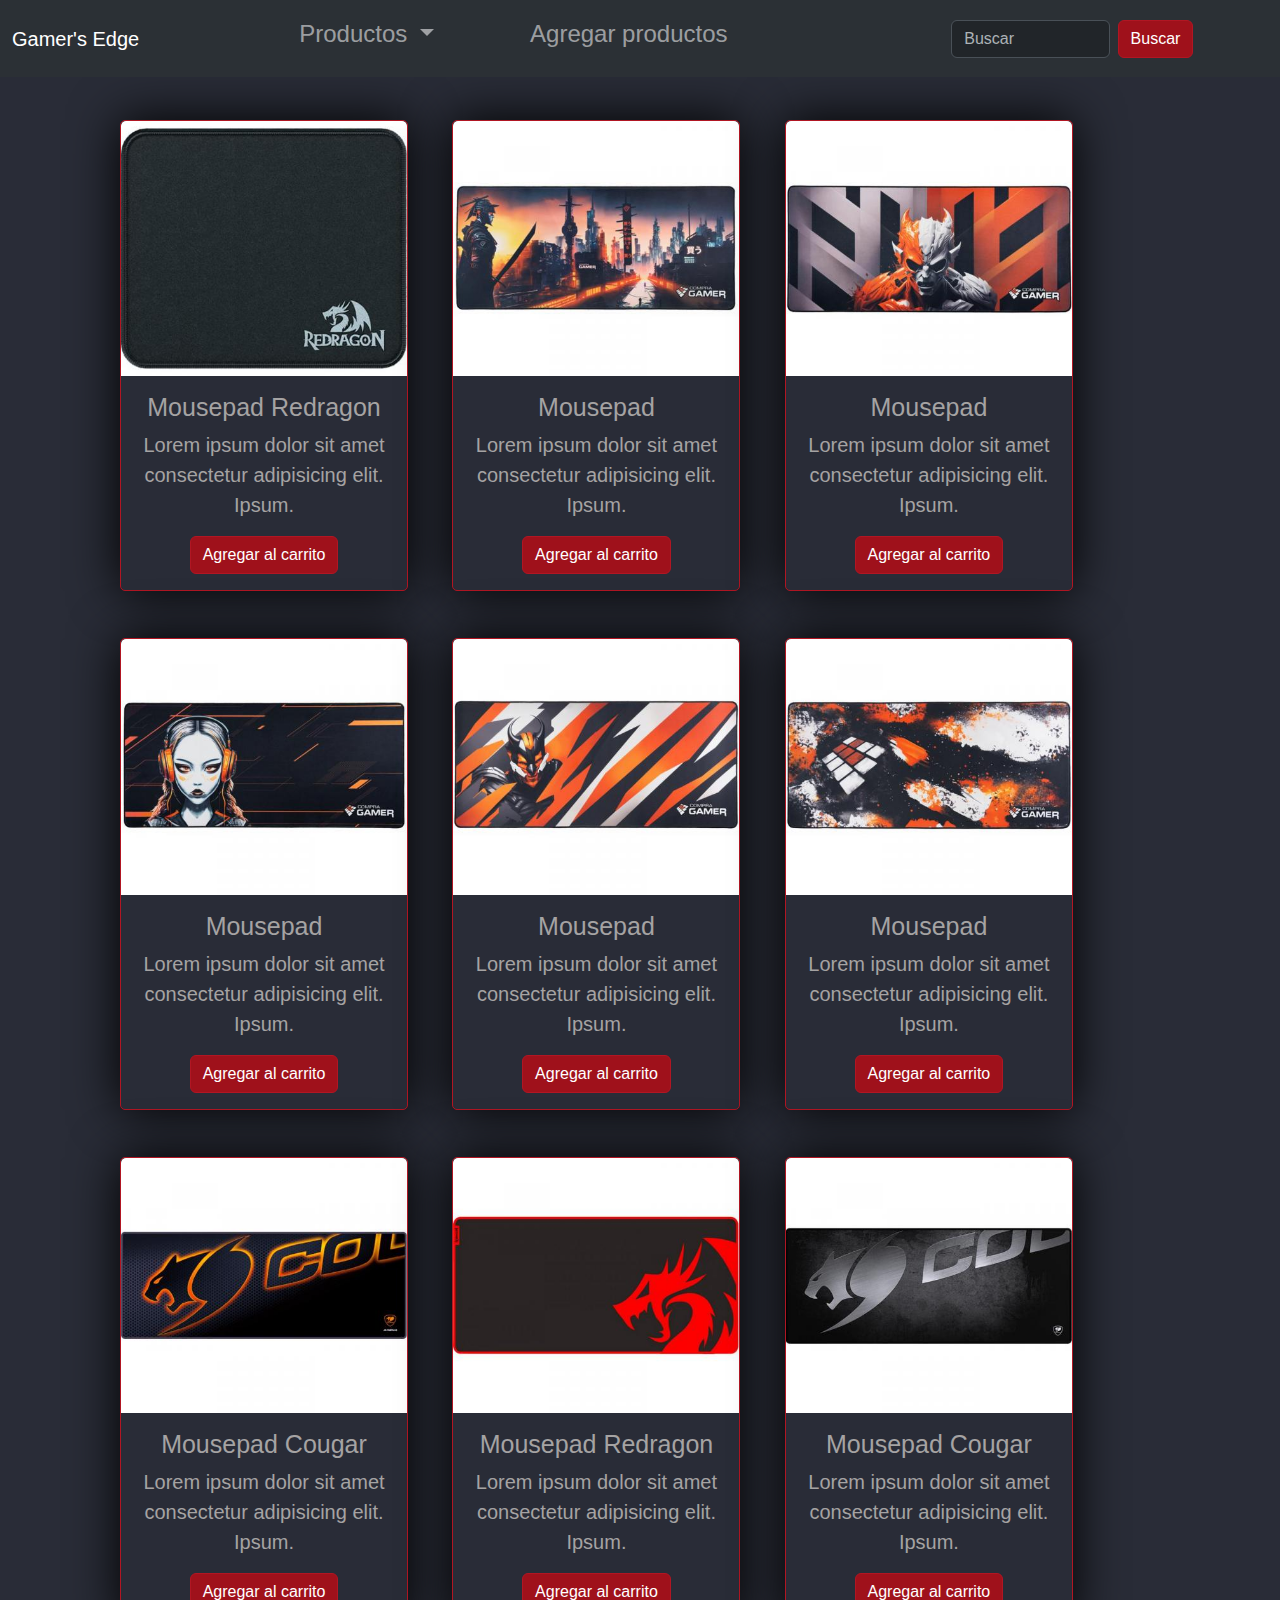
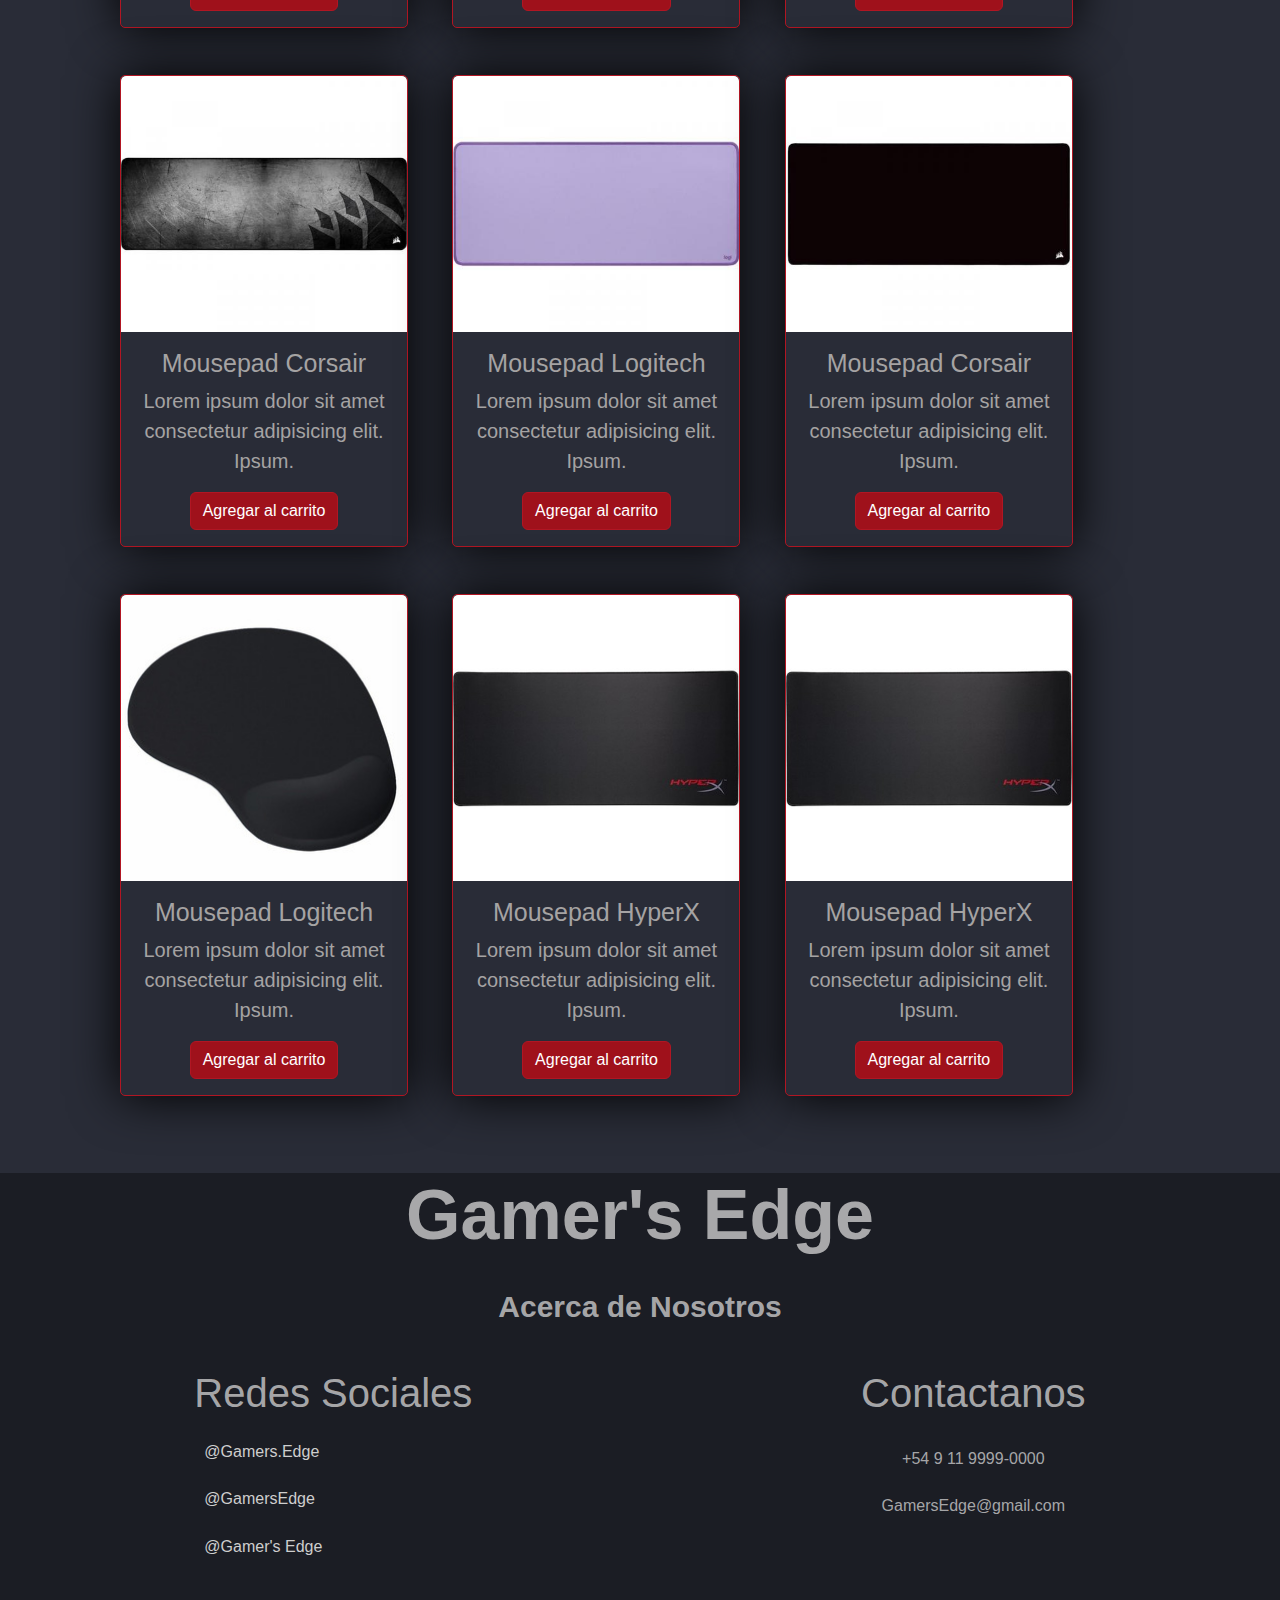
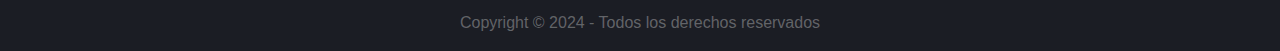
<file: Mousepad/mousepad.html>
<!DOCTYPE html>
<html lang="en">
<head>
    <meta charset="UTF-8">
    <meta name="viewport" content="width=device-width, initial-scale=1.0">
    <link rel="stylesheet" href="https://cdnjs.cloudflare.com/ajax/libs/font-awesome/6.0.0-beta3/css/all.min.css" integrity="sha512-Fo3rlrZj/k7ujTnHg4CGR2D7kSs0v4LLanw2qksYuRlEzO+tcaEPQogQ0KaoGN26/zrn20ImR1DfuLWnOo7aBA==" crossorigin="anonymous" referrerpolicy="no-referrer" />
    <link href="https://cdn.jsdelivr.net/npm/bootstrap@5.3.3/dist/css/bootstrap.min.css" rel="stylesheet" integrity="sha384-QWTKZyjpPEjISv5WaRU9OFeRpok6YctnYmDr5pNlyT2bRjXh0JMhjY6hW+ALEwIH" crossorigin="anonymous">
    <script src="https://cdn.jsdelivr.net/npm/bootstrap@5.3.3/dist/js/bootstrap.bundle.min.js" integrity="sha384-YvpcrYf0tY3lHB60NNkmXc5s9fDVZLESaAA55NDzOxhy9GkcIdslK1eN7N6jIeHz" crossorigin="anonymous"></script>
    <link rel="stylesheet" href="mousepad.css">
    <title>MousePad</title>
</head>
<body>
    <header>
        <div class="nav-container">
            <nav class="navbar navbar-expand-lg bg-body-tertiary fixed-top" data-bs-theme="dark">
            <div class="container-fluid">
            <a class="navbar-brand" href="index.html">Gamer's Edge</a>
            <button class="navbar-toggler" type="button" data-bs-toggle="collapse" data-bs-target="#navbarScroll" aria-controls="navbarScroll" aria-expanded="false" aria-label="Toggle navigation">
                <span class="navbar-toggler-icon"></span>
            </button>
            <div class="collapse navbar-collapse" id="navbarScroll">
                <ul class="navbar-nav me-auto my-2 my-lg-0 navbar-nav-scroll" style="--bs-scroll-height: 100px;">
                <li class="nav-item">
                    <a class="nav-link active" aria-current="page" href="../index.html"><i class="fa-solid fa-house"></i></a>
                </li>
                
                <li class="nav-item dropdown">
                    <a class="nav-link dropdown-toggle" href="#" role="button" data-bs-toggle="dropdown" aria-expanded="false">
                    Productos
                    </a>
                    <ul class="dropdown-menu">
                    <li><a class="dropdown-item" href="../Mouse/mouse.html">Mouse</a></li>
                    <li><a class="dropdown-item" href="../Teclado/teclado.html">Teclado</a></li>
                    <li><a class="dropdown-item" href="../Auriculares/auriculares.html">Auriculares</a></li>
                    <li><a class="dropdown-item" href="../Mousepad/mousepad.html">Mouse Pad</a></li>
                    <li><a class="dropdown-item" href="../Joystick/joystick.html">Joystick</a></li>
                    <li><a class="dropdown-item" href="../Monitor/monitor.html">Monitor</a></li>
                    <li><a class="dropdown-item" href="/juegos/juegos.html">Juegos</a></li>
                    </ul>
                </li>
                <li class="nav-item">
                    <a class="nav-link" href="/Formulario/form.html">Agregar productos</a>
                </li>
                
                </ul>
                <form class="d-flex" role="search">
                <input class="form-control me-2" type="search" placeholder="Buscar" aria-label="Search">
                <button class="btn btn-outline-success" type="submit">Buscar</button>
                </form>
                <li class="nav-item">
                    <div class="cart">
                    <a class="nav-link" href="#"><i class="fa-solid fa-cart-shopping"></i></a>
                    </div>
                </li>
            </div>
            </div>
        </nav>
        </div>
    </header>

    <main>
        <div class="container-card">
            <div class="card" style="width: 18rem;">
                <img src="../IMAGENES-PROYECTO/MOUSEPAD1.jpg" class="card-img-top" alt="TECLADO">
                <div class="card-body">
                    
                <h5 class="card-title">Mousepad Redragon</h5>
                <p class="card-text">Lorem ipsum dolor sit amet consectetur adipisicing elit. Ipsum.</p>
                <a href="#" class="btn">Agregar al carrito</a>
                </div>
            </div>

            <div class="card" style="width: 18rem;">
                <img src="../IMAGENES-PROYECTO/MOUSEPAD2.jpg" class="card-img-top" alt="TECLADO">
                <div class="card-body">
                    
                <h5 class="card-title">Mousepad </h5>
                <p class="card-text">Lorem ipsum dolor sit amet consectetur adipisicing elit. Ipsum.</p>
                <a href="#" class="btn btn">Agregar al carrito</a>
                </div>
            </div>

            <div class="card" style="width: 18rem;">
                <img src="../IMAGENES-PROYECTO/MOUSEPAD3.jpg" class="card-img-top" alt="TECLADO">
                <div class="card-body">
                    
                <h5 class="card-title">Mousepad </h5>
                <p class="card-text">Lorem ipsum dolor sit amet consectetur adipisicing elit. Ipsum.</p>
                <a href="#" class="btn btn">Agregar al carrito</a>
                </div>
            </div>

            <div class="card" style="width: 18rem;">
                <img src="../IMAGENES-PROYECTO/MOUSEPAD4.jpg" class="card-img-top" alt="TECLADO">
                <div class="card-body">
                    
                <h5 class="card-title">Mousepad </h5>
                
                <p class="card-text">Lorem ipsum dolor sit amet consectetur adipisicing elit. Ipsum.</p>
                <a href="#" class="btn btn">Agregar al carrito</a>
                </div>
            </div>

            <div class="card" style="width: 18rem;">
                <img src="../IMAGENES-PROYECTO/MOUSEPAD5.jpg" class="card-img-top" alt="TECLADO">
                <div class="card-body">
                    
                <h5 class="card-title">Mousepad </h5>
                <p class="card-text">Lorem ipsum dolor sit amet consectetur adipisicing elit. Ipsum.</p>
                <a href="#" class="btn btn">Agregar al carrito</a>
                </div>
            </div>

 
                <div class="card" style="width: 18rem;">
                    <img src="../IMAGENES-PROYECTO/MOUSEPAD6.jpg "class="card-img-top" alt="TECLADO">
                    <div class="card-body">
                        
                    <h5 class="card-title">Mousepad </h5>
                    <p class="card-text">Lorem ipsum dolor sit amet consectetur adipisicing elit. Ipsum.</p>
                    <a href="#" class="btn">Agregar al carrito</a>
                    </div>
                </div>
    
                <div class="card" style="width: 18rem;">
                    <img src="../IMAGENES-PROYECTO/MOUSEPAD7.jpg" class="card-img-top" alt="TECLADO">
                    <div class="card-body">
                        
                    <h5 class="card-title">Mousepad Cougar</h5>
                    <p class="card-text">Lorem ipsum dolor sit amet consectetur adipisicing elit. Ipsum.</p>
                    <a href="#" class="btn btn">Agregar al carrito</a>
                    </div>
                </div>
    
                <div class="card" style="width: 18rem;">
                    <img src="../IMAGENES-PROYECTO/MOUSEPAD8.jpg" class="card-img-top" alt="TECLADO">
                    <div class="card-body">
                        
                    <h5 class="card-title">Mousepad Redragon</h5>
                    <p class="card-text">Lorem ipsum dolor sit amet consectetur adipisicing elit. Ipsum.</p>
                    <a href="#" class="btn btn">Agregar al carrito</a>
                    </div>
                </div>
    
                <div class="card" style="width: 18rem;">
                    <img src="../IMAGENES-PROYECTO/MOUSEPAD9.jpg" class="card-img-top" alt="TECLADO">
                    <div class="card-body">
                        
                    <h5 class="card-title">Mousepad Cougar</h5>
                    <p class="card-text">Lorem ipsum dolor sit amet consectetur adipisicing elit. Ipsum.</p>
                    <a href="#" class="btn btn">Agregar al carrito</a>
                    </div>
                </div>
    
                <div class="card" style="width: 18rem;">
                    <img src="../IMAGENES-PROYECTO/MOUSEPAD10.jpg" class="card-img-top" alt="TECLADO">
                    <div class="card-body">
                        
                    <h5 class="card-title">Mousepad Corsair</h5>
                    <p class="card-text">Lorem ipsum dolor sit amet consectetur adipisicing elit. Ipsum.</p>
                    <a href="#" class="btn btn">Agregar al carrito</a>
                    </div>
                </div>
                
                <div class="card" style="width: 18rem;">
                    <img src="../IMAGENES-PROYECTO/MOUSEPAD11.jpg" class="card-img-top" alt="TECLADO">
                    <div class="card-body">
                        
                    <h5 class="card-title">Mousepad Logitech</h5>
                    <p class="card-text">Lorem ipsum dolor sit amet consectetur adipisicing elit. Ipsum.</p>
                    <a href="#" class="btn">Agregar al carrito</a>
                    </div>
                </div>
    
                <div class="card" style="width: 18rem;">
                    <img src="../IMAGENES-PROYECTO/MOUSEPAD12.jpg" class="card-img-top" alt="TECLADO">
                    <div class="card-body">
                        
                    <h5 class="card-title">Mousepad Corsair</h5>
                    <p class="card-text">Lorem ipsum dolor sit amet consectetur adipisicing elit. Ipsum.</p>
                    <a href="#" class="btn btn">Agregar al carrito</a>
                    </div>
                </div>
    
                <div class="card" style="width: 18rem;">
                    <img src="../IMAGENES-PROYECTO/MOUSEPAD13.jpg" class="card-img-top" alt="TECLADO">
                    <div class="card-body">
                        
                    <h5 class="card-title">Mousepad Logitech</h5>
                    <p class="card-text">Lorem ipsum dolor sit amet consectetur adipisicing elit. Ipsum.</p>
                    <a href="#" class="btn btn">Agregar al carrito</a>
                    </div>
                </div>
    
                <div class="card" style="width: 18rem;">
                    <img src="../IMAGENES-PROYECTO/MOUSEPAD15.jpg" class="card-img-top" alt="TECLADO">
                    <div class="card-body">
                        
                    <h5 class="card-title">Mousepad HyperX</h5>
                    <p class="card-text">Lorem ipsum dolor sit amet consectetur adipisicing elit. Ipsum.</p>
                    <a href="#" class="btn btn">Agregar al carrito</a>
                    </div>
                </div>
    
                <div class="card" style="width: 18rem;">
                    <img src="../IMAGENES-PROYECTO/MOUSEPAD15.jpg" class="card-img-top" alt="TECLADO">
                    <div class="card-body">
                        
                    <h5 class="card-title">Mousepad HyperX</h5>
                    <p class="card-text">Lorem ipsum dolor sit amet consectetur adipisicing elit. Ipsum.</p>
                    <a href="#" class="btn btn">Agregar al carrito</a>
                    </div>
                </div>
        </div>



    </main>

    <footer id="contacto">
        <div class="titles">
        <h1 class="h1-footer">Gamer's Edge</h1>
        <br>
        <h1 class="footer-title">Acerca de Nosotros</h1>
        <br>
        </div>
    <div class="footer-icons">
        <div class="redes">
            <h1 class="redes-footer">Redes Sociales</h1>
            <a href="" class="social-link"><i class="fa-brands fa-github" id="git"></i>@Gamers.Edge</a>
            <a href="" class="social-link"><i class="fa-brands fa-instagram" id="ig"></i>@GamersEdge</a>
            <a href="" class="social-link"><i class="fa-brands fa-linkedin" id="li"></i>@Gamer's Edge</a>
            <br>
        </div>
        
        <div class="contactanos">
            <h1 class="contacto-footer">Contactanos</h1>
            <a href="" class="contact-link"><i class="fa-brands fa-whatsapp" id="wh"></i>+54 9 11 9999-0000</a>
            <a href="" class="contact-link"><i class="fa-regular fa-envelope" id="mail"></i>GamersEdge@gmail.com</a>
        </div>
        
    </div>
    <div class="Copyright">
        <p class="parrafo-footer">Copyright &copy; 2024 - Todos los derechos reservados</p>
        </div>
    </footer>

   
</body>
</html>
</file>
<file: index.css>
/* Global styles */
body {
    background-color: #292c37;
}

#saludo {
    position: fixed;
    top: 50%;
    left: 50%;
    transform: translate(-50%, -50%);
    z-index: 9999;
    padding: 20px;
    background-color: rgba(0, 0, 0, 0.5); 
    color: white;
    border-radius: 10px;
    box-shadow: 0 4px 8px rgba(0, 0, 0, 0.2);
    backdrop-filter: blur(10px); 
}

* {
    font-family: sans-serif;
    margin: 0;
    padding: 0;
}

img {
    width: 100%;
    height: auto; /* Cambiado a auto para mantener la proporción */
}

h3{
    text-align: center;
    color: #cccccc;
    text-shadow: #000000;
    font-size: 40px;
}

.card-title {
    color: rgb(165, 163, 163);
    font-size: 25px;
}

.card-text {
    color: rgb(165, 163, 163);
    font-size: 20px;
}

/* Cards */
.card {
    margin: 20px; /* espacio entre las cards */
    
    text-align: center;
    background-color: #292c37;
    color: black;
    border-radius: 5px;
    border: 1px solid #b11623;
    box-shadow: 0 0 50px #000;
    overflow: hidden;
    transition: transform 0.3s ease, box-shadow 0.3s;
}

.card:hover {
    transform: scale(1.05);
}

.card-img-top {
    height: 280px;
}

.cards {
    display: flex;
    flex-wrap: wrap; /* Cambiado para que las cards se ajusten a diferentes tamaños */
    gap: 15px;
    justify-content: center;
}


/* FOOTER */

footer{
    width: 100%;
    background-color: #292c37;
}

h1{
    color: #cccc;
}

p{
    color: #cccccc69;
}

.footer-title {
    text-align: center;
    font-size: 30px;
    font-weight: bold;
    margin-bottom: 20px;
}

.h1-footer {
    font-size: 70px;
    font-weight: bold;
}

div.titles{
    width: 100%;
    display: flex;
    align-items: center;
    justify-content: center;
    flex-direction: column;
}

.Copyright {
    width: 100%;
    text-align: center;
    margin: 0;
    margin-bottom: 0;
}

/* Social and Contact Links */
.social-link {
    display: inline-block;
    margin: 5px 0;
    text-decoration: none;
    color: rgb(206, 206, 206);
}

.social-link i {
    margin-right: 10px;
}

.contacto-footer {
    text-align: center;
    margin-bottom: 20px;
}

.contactanos {
    text-align: center;
    margin: 0;
}

.contact-link {
    color: #cccc;
    text-decoration: none;
    display: block;
    margin-bottom: 10px;
}

i#wh.fa-brands.fa-whatsapp::before{
    margin-right: 5px;
}

i#mail.fa-regular.fa-envelope::before{
    margin-right: 8px;
}

.contact-link:last-child {
    margin-bottom: 0;
}

/* Footer Icons */
.footer-icons {
    display: flex;
    flex-wrap: wrap;
    justify-content: space-around; 
    margin-bottom: 20px;
}

.redes {
    display: flex;
    flex-direction: column;
    text-align: start;
}

.redes-footer {
    display: flex;
    flex-direction: column;
    align-items: center;
}

#contacto {
    background-color: #1b1d24;
}

#git, #mail, #wh, #li{
    color: white;
    font-size: 25px;
}

#ig{
    font-size: 25px;
}

#li{
    background-color: #fff;
    color: #0a66c2;
}

#ig{
    
    background:radial-gradient(
        circle at 33% 100%,
        #fed373 4%,
        #f15245 30%,
        #d92e7f 62%,
        #9b36b7 85%,
        #515ecf);
        border-radius: 30%;
}




#mail {
    color: #ff1500;
}

#wh {
    color: #25d366;
}



/* NAVBAR */
.nav-item {
    font-size: 24px;
}

.dropdown-item {
    font-size: 20px;
}

.btn {
    background-color: #9f111b;
    color: white;
    border-color: #b11623;
}

.btn:hover {
    color: #fff;
    background-color: #921018;
    border-color: transparent;
}

.btn.btn-outline-success:active{
    background-color: #64080e;
    outline: none;
    border: none;
}

.dropdown-item:hover{
    background-color: #9f111a3a;
}

.fa-solid.fa-house{
    color: #ff0000;
    margin-left: 40px;
    margin-right: 40px;
    font-size: 30px;
}

.fa-solid.fa-house:hover{
color: rgb(151, 17, 17);
}

.nav-item.dropdown{
    margin-left: 40px;
    margin-right: 80px;
}

.fa-solid.fa-cart-shopping{
    color: rgb(0, 255, 0);

}

li.nav-item{
    display: flex;
    text-align: center;
}

.fa-solid.fa-cart-shopping:hover{
    color: rgb(32, 175, 32);
}

a.nav-link.dropdown-toogle:hover, .nav-link:hover{
    color: white;
}

form.d-flex{
    position: absolute;
    left: 85%;    
}

input.form-control.me-2{
    width: 50%;
}

/* CARRUSEL */
.carousel.slide{
    /* width: 100%; */
    margin-top: 70px;
    margin-right: 190px;
    margin-left: 100px;
    box-shadow: 0 0 50px 10px #000000;
    display: flex;
    align-items: center;
    margin-top: 100px;
    justify-content: center;
}

    
    img {
    width: 100%;
    height: 500px;
    }
    
    button.carousel-control-next, button.carousel-control-prev {
    width: 10%;
    height: 500px;
    transition: background-color 0.4s;
    }
    
    button.carousel-control-next {
    border-bottom-left-radius: 300px;
    border-top-left-radius: 300px;
    }
    
    button.carousel-control-prev {
    border-bottom-right-radius: 300px;
    border-top-right-radius: 300px;
    }
    
    button.carousel-control-next:hover, button.carousel-control-prev:hover {
    background-color: rgba(0, 0, 0, 0.315);
    }
    
    div.carousel-indicators {
    background-color: transparent;
    position: absolute;
    top: 100%;
    }
    
    span.carousel-control-next-icon, span.carousel-control-prev-icon {
    background-color: transparent;
    }
    
    span.carousel-control-next-icon:hover, span.carousel-control-prev-icon:hover {
    background-color: #00000030;
    border-radius: 20px;
    }

    .carousel-item{
    
    box-shadow: 20px 20px 50px 5px #000000;
    border-radius: 10px;
    transition: transform 0.6s ease;
    }

/* Responsive */
/* CELULAR */
@media screen and (max-width: 901px) {
    .card {
        width: calc(100% - 40px); /* Full width with margin */
        margin: 20px;
    }

    footer {
        width: 100%;
        display: flex;
        flex-wrap: wrap;
        justify-content: space-between;
        text-align: center;
        color: rgb(165, 163, 163);
        padding: 30px 50px; /* Ajuste en el padding */
        background-color: #1b1d24; /* Fondo para el footer */
    }
    
    .footer-title {
        text-align: center;
        font-size: 30px; /* Tamaño de fuente reducido */
        font-weight: bold;
        margin-bottom: 20px; /* Espacio abajo del título */
    }
    
    div.titles{
        width: 100%;
        display: flex;
        align-items: center;
        justify-content: center;
        flex-direction: column;
    }

    .h1-footer {
        font-size: 30px; /* Tamaño de fuente reducido */
        font-weight: bold;
        margin-top: 30px;
    }
    

    
    /* Social and Contact Links */
    .social-link {
        display: inline-block;
        margin: 5px 0; /* Espacio entre los enlaces */
        text-decoration: none;
        color: rgb(206, 206, 206);
    }
    
    .social-link i {
        margin-right: 10px;
    }
    
    .contacto-footer {
        text-align: center;
        margin-bottom: 20px;
    }
    
    .contactanos {
        text-align: center;
    }
    
    .contact-link {
        /* color: #cccc; */
        text-decoration: none;
        display: block;
        margin-bottom: 10px;
    }
    
    i#wh.fa-brands.fa-whatsapp::before{
        margin-right: 5px;
    }

    i#mail.fa-regular.fa-envelope::before{
        margin-right: 8px;
    }
    
    .contact-link:last-child {
        margin-bottom: 0;
    }
    
    /* Footer Icons */
    .footer-icons {
        width: 100%;
        display: flex;
        flex-wrap: wrap;
        justify-content: center; /* Alineación de los elementos */
        margin-bottom: 20px; /* Espacio debajo de los íconos */
    }
    
    .redes {
        display: flex;
        flex-direction: column;
        text-align: center;
    }
    
    .redes-footer {
        display: flex;
        flex-direction: column;
        align-items: center; /* Centramos los elementos */
    }
    
    #contacto {
        background-color: #1b1d24;
    }

    img {
        width: 100%;
        height: auto; /* Asegura la proporción correcta */
    }

    i#wh.fa-brands.fa-whatsapp::before{
        text-align: start;
    }
    
    i#mail.fa-regular.fa-envelope::before{
        text-align: start;
    }
    /* Carousel */
.carousel.slide {
    margin-top: 70px;
    margin-right: 0; /* Ajuste a 0 si es necesario */
    margin-left: 0; /* Ajuste a 0 si es necesario */
    box-shadow: 0 0 50px 10px #000000;
    display: flex;
    align-items: center;
    justify-content: center;
}

.carousel-inner img {
    width: 100%;
    height: auto; /* Mantiene la proporción de la imagen */
}

button.carousel-control-next, button.carousel-control-prev {
    width: 20%;
    height: 100%;
    transition: background-color 0.4s;
}

button.carousel-control-next {
    border-bottom-left-radius: 300px;
    border-top-left-radius: 300px;
}

button.carousel-control-prev {
    border-bottom-right-radius: 300px;
    border-top-right-radius: 300px;
}

button.carousel-control-next:hover, button.carousel-control-prev:hover {
    background-color: rgba(0, 0, 0, 0.315);
}

div.carousel-indicators {
    background-color: transparent;
    position: absolute;
    top: 100%;
}

span.carousel-control-next-icon, span.carousel-control-prev-icon {
    background-color: transparent;
}

span.carousel-control-next-icon:hover, span.carousel-control-prev-icon:hover {
    background-color: #00000030;
    border-radius: 20px;
}

.fa-solid.fa-cart-shopping{
    color: rgb(0, 255, 0);
    position:absolute; 
    left: 94%;
    top: 81%;
}
}

/* Media Query para TABLET */
@media screen and (min-width: 902px) and (max-width: 991px) {
    .card {
        width: calc(50% - 40px); /* Dos cards por fila */
    }

    footer {
        width: 100%;
        display: flex;
        flex-wrap: wrap;
        color: rgb(165, 163, 163);
        padding: 30px 50px; /* Ajuste en el padding */
        background-color: #1b1d24; /* Fondo para el footer */
    }

    div.titles {
        width: 100%;
        display: flex;
        align-items: center;
        justify-content: center;
        flex-direction: column;
    }

    .footer-title {
        font-size: 30px; /* Tamaño de fuente reducido */
        font-weight: bold;
        margin-bottom: 20px; /* Espacio abajo del título */
    }

    .h1-footer {
        font-size: 30px; /* Tamaño de fuente reducido */
        font-weight: bold;
    }

    /* Social and Contact Links */
    .social-link {
        display: inline-block;
        margin: 5px 0; /* Espacio entre los enlaces */
        text-decoration: none;
        color: rgb(206, 206, 206);
    }

    .social-link i {
        margin-right: 10px;
    }

    .contacto-footer {
        text-align: center;
        margin-bottom: 20px;
    }

    .contactanos {
        text-align: center;
        margin: 0; /* Eliminamos el margen para mejor alineación */
    }

    .contact-link {
        color: #cccc;
        text-decoration: none;
        display: block;
        margin-bottom: 10px;
    }

    i#wh.fa-brands.fa-whatsapp::before {
        margin-right: 5px;
        text-align: start;
    }

    i#mail.fa-regular.fa-envelope::before {
        margin-right: 8px;
        text-align: start;
    }

    .contact-link:last-child {
        margin-bottom: 0;
    }

    /* Footer Icons */
    .footer-icons {
        width: 100%;
        display: flex;
        flex-wrap: wrap;
        justify-content: space-around;
        margin-bottom: 20px;
    }

    .redes {
        display: flex;
        flex-direction: column;
        text-align: center;
    }

    .redes-footer {
        display: flex;
        flex-direction: column;
        align-items: center; /* Centramos los elementos */
    }

    #contacto {
        background-color: #1b1d24;
    }

    img {
        width: 100%;
        height: auto;
    }

    /* Carousel */
    .carousel.slide {
        margin-top: 70px;
        margin-right: 0; /* Ajuste a 0 si es necesario */
        margin-left: 0; /* Ajuste a 0 si es necesario */
        box-shadow: 0 0 50px 10px #000000;
        display: flex;
        align-items: center;
        justify-content: center;
    }

    .carousel-inner img {
        width: 100%;
        height: auto; /* Mantiene la proporción de la imagen */
    }

    button.carousel-control-next, button.carousel-control-prev {
        width: 20%;
        height: 100%;
        transition: background-color 0.4s;
    }

    button.carousel-control-next {
        border-bottom-left-radius: 300px;
        border-top-left-radius: 300px;
    }

    button.carousel-control-prev {
        border-bottom-right-radius: 300px;
        border-top-right-radius: 300px;
    }

    button.carousel-control-next:hover, button.carousel-control-prev:hover {
        background-color: rgba(0, 0, 0, 0.315);
    }

    div.carousel-indicators {
        background-color: transparent;
        position: absolute;
        top: 100%;
    }

    span.carousel-control-next-icon, span.carousel-control-prev-icon {
        background-color: transparent;
    }

    span.carousel-control-next-icon:hover, span.carousel-control-prev-icon:hover {
        background-color: #00000030;
        border-radius: 20px;
    }

    .fa-solid.fa-cart-shopping {
        color: rgb(0, 255, 0);
        position: absolute;
        left: 94%;
        top: 81%;
    }
}

form.d-flex{
    position: relative;
    left: 0%;    
}
</file>
<file: auriculares.css>
body {
    background-color: #292c37;
}
.navbar-brand {
    color: #292c37;
    font-size: 2rem;
}

.d-flex {
    color: #292c37;
}

.nav-item {
    font-size: 24px;
}
.dropdown-item {
    font-size: 20px;
    color: #9f111b;
}
.btn {
    background-color: #9f111b;
    color: white;
    border-color: #b11623;
}

.btn:hover {
    color: #fff;
    background-color: #921018;
}

.card-title {
    color: rgb(165, 163, 163);
    font-size: 25px;
}

.card-text {
    color: rgb(165, 163, 163);
    font-size: 20px;
}


.footer-icons {
    display: flex;
    flex-wrap: wrap;
    justify-content: space-between;
    align-items: center;
  }
  

.redes {
    text-align: left;
}


.redes-footer {
    margin-bottom: 10px;
    
}

.social-link {
    display: block;
    margin-bottom: 10px;
    text-decoration: none;
    color: rgb(206, 206, 206);
}

.social-link i {
    margin-right: 10px;
}

.contacto-footer {
    margin-bottom: 10px;
}

.contact-link {
    display: block;
    margin-bottom: 10px;
    text-decoration: none;
    color: rgb(206, 206, 206);
}

.contact-link i {
    margin-right: 10px;
}
#git {
    color: white;
    font-size: 25px;
}

#mail{
    color: white;
    font-size: 25px;
}

#wh{
    color: white;
    font-size: 25px;
}

#li{
    color: white;
    font-size: 25px;
}

#ig {
    color: white;
    font-size: 25px;
}

#git:hover {
    color: #4078c0;
}

#mail:hover{
    color: #ea4335;
}

#wh:hover{
    color: #25d366;
}

#li:hover{
    color: #0a66c2;
}

#ig:hover {
    color: #fd1d1d;
}



footer {
    display: flex;
    flex-direction: row; 
    justify-content: space-between; 
    text-align: center;
    color: rgb(165, 163, 163);
    margin: 50px;
}
/* Estilos generales para las cards */
.card {
    margin: 20px; /* espacio entre las cards */
    text-align: center;
    background-color: #292c37;
    color: black;
    border-radius: 5px ;
    border: 1px solid #b11623;
    box-shadow: 0 0 50px #000;
}

.container-card {
    margin-left: 100px;
}

/* Media queries */
@media screen and (max-width: 501px) {
    /* para tablet */
   .container-card {
        margin-top: 50px;
        margin-bottom: 50px;
    }
   .card {
        width: 80%; /* ancho relativo */
        margin: 20px auto; /* centrado */
    }
   .mas-cards {
        display: none;
    }
    footer {
        display: flex;
        flex-direction: column;
        text-align: center;
        color: rgb(165, 163, 163);;
        margin-top: 50px;
    }
}

@media screen and (max-width: 991px) {
    /* para pc */
   .container-card {
        margin-top: 50px;
        margin-bottom: 50px;
    }
   .card {
        width: calc(45% - 40px); /* ancho relativo con espacio entre cards */
        margin: 20px; /* espacio entre cards */
        display: inline-block; /* para que se ajusten horizontalmente */
    }
    footer {
        display: flex;
        flex-direction: column;
        text-align: center;
        color: rgb(165, 163, 163);;
        margin-top: 50px;
    }
}

@media screen and (min-width: 992px) {
    /* para pc */
   .container-card {
        margin-top: 50px;
        margin-bottom: 50px;
    }
   .card {
        width: calc(20% - 40px); /* ancho relativo con espacio entre cards */
        margin: 20px; /* espacio entre cards */
        display: inline-block; /* para que se ajusten horizontalmente */
    }
    footer {
        display: flex;
        flex-direction: column;
        text-align: center;
        color: rgb(165, 163, 163);
        margin-top: 50px;
    }
}
</file>
<file: formstyle.css>
body{
    background-color: #292c37;
    font-family: Arial, Helvetica, sans-serif;
    color: #cccccc;
}

.form-container{
    height: 400px;
    margin-top: 10rem   ;
    margin-left: 500px;
    margin-right: 500px;
    background-color: #292c37;
    border: 4px solid #9f111b;
    border-radius: 20px;
    box-shadow: 0 0 50px 20px #000;
}

h1{
    display: flex;
    align-items: center;
    justify-content: center;
    margin-top: 15px;
    margin-bottom: 15px;
}

div.product{
    width: 100%;
    margin-top: 0.5rem;
    margin-bottom: 1.5rem;
    display: flex;
    text-align: center;
    justify-content: center;
}

div.category{
    width: 100%;
    margin-bottom: 1.5rem;
    display: flex;
    text-align: center;
    justify-content: center;
}
div.brand{
    width: 100%;
    margin-bottom: 1.5rem;
    display: flex;
    text-align: center;
    justify-content: center;
}

div.price{
    width: 100%;
    margin-bottom: 1.5rem;
    display: flex;
    text-align: center;
    justify-content: center;
}

div.sumbit{
    width: 100%;
    margin-top: 16px;
    margin-bottom: 1.5rem;
    display: flex;
    text-align: center;
    justify-content: center;
}

.form-add{
    display: flex;
    flex-direction: column;
    justify-content: center;
    text-align: center;
}

/* LABELS */
label{
    color: rgb(201, 201, 201);
    font-size: 1.2rem;
    margin-left: 20px;
    text-align: start;
}

/* .categoryL{
    margin-right: 6px;
}

.brandL{
    margin-left: 10px;
    margin-right: 0px
}

.priceL{
    margin-left: 29px;
} */

/* INPUTS */
select.categories{
    background-color: #cccccc;
    width: 870px;
    height: 30px;
    margin-bottom: 0.5rem;
    text-align: center;
    border-style: none;
    border-radius: 3px;
}

.product-name{
    background-color: #cccccc;
    width: 870px;
    margin-bottom: 0.5rem;
    margin-left: 20px;
    border-style: none;
    border-radius: 3px;
    
}

.brandI{
    background-color: #cccccc;
    width: 870px;
    margin-bottom: 0.5rem;
    margin-left: 20px;
    border-radius: 3px;
    border-style: none;
}

.priceI{
    background-color: #cccccc;
    width: 870px;
    margin-bottom: 0.5rem;
    margin-left: 20px;
    border-style: none;
    border-radius: 3px;
}

.sumbitB{
    background-color: #919191;
    color: rgb(0, 0, 0);
    height: 30px;
    border-radius: 10px;
    border-style: none;
    transition: background-color, color;
    transition-duration: 0.3s;
}

.sumbitB:hover{
    background-color: rgb(83, 83, 83);
    color: #cccccc;
}

.sumbitB:active{
    background-color: rgb(56, 56, 56);
    color: #cccccc;
}
</file>
<file: joystick.css>
body {
    background-color: #292c37;
}
.navbar-brand {
    color: #292c37;
    font-size: 2rem;
}

.d-flex {
    color: #292c37;
}

.nav-item {
    font-size: 24px;
}
.dropdown-item {
    font-size: 20px;
    color: #9f111b;
}
.btn {
    background-color: #9f111b;
    color: white;
    border-color: #b11623;
}

.btn:hover {
    color: #fff;
    background-color: #921018;
}

.card-title {
    color: rgb(165, 163, 163);
    font-size: 25px;
}

.card-text {
    color: rgb(165, 163, 163);
    font-size: 20px;
}


.footer-icons {
    display: flex;
    flex-wrap: wrap;
    justify-content: space-between;
    align-items: center;
  }
  

.redes {
    text-align: left;
}


.redes-footer {
    margin-bottom: 10px;
    
}

.social-link {
    display: block;
    margin-bottom: 10px;
    text-decoration: none;
    color: rgb(206, 206, 206);
}

.social-link i {
    margin-right: 10px;
}

.contacto-footer {
    margin-bottom: 10px;
}

.contact-link {
    display: block;
    margin-bottom: 10px;
    text-decoration: none;
    color: rgb(206, 206, 206);
}

.contact-link i {
    margin-right: 10px;
}

#git {
    color: white;
    font-size: 25px;
}

#mail{
    color: white;
    font-size: 25px;
}

#wh{
    color: white;
    font-size: 25px;
}

#li{
    color: white;
    font-size: 25px;
}

#ig {
    color: white;
    font-size: 25px;
}

#git:hover {
    color: #4078c0;
}

#mail:hover{
    color: #ea4335;
}

#wh:hover{
    color: #25d366;
}

#li:hover{
    color: #0a66c2;
}

#ig:hover {
    color: #fd1d1d;
}



footer {
    display: flex;
    flex-direction: row; 
    justify-content: space-between; 
    text-align: center;
    color: rgb(165, 163, 163);
    margin: 50px;
}


/* Estilos generales para las cards */
.card {
    margin: 20px; /* espacio entre las cards */
    text-align: center;
    background-color: #292c37;
    color: black;
    border-radius: 5px ;
    border: 1px solid #b11623;
    box-shadow: 0 0 50px #000;
}

.card .btn {

}



.container-card {
    margin-left: 100px;
}

/* Media queries */
@media screen and (max-width: 501px) {
    /* para tablet */
   .container-card {
        margin-top: 50px;
        margin-bottom: 50px;
    }
   .card {
        width: 80%; /* ancho relativo */
        margin: 20px auto; /* centrado */
    }
   .mas-cards {
        display: none;
    }
    footer {
        display: flex;
        flex-direction: column;
        text-align: center;
        color: rgb(165, 163, 163);
        margin-top: 50px;
    }
}

@media screen and (max-width: 991px) {
    /* para pc */
   .container-card {
        margin-top: 50px;
        margin-bottom: 50px;
    }
   .card {
        width: calc(45% - 40px); /* ancho relativo con espacio entre cards */
        margin: 20px; /* espacio entre cards */
        display: inline-block; /* para que se ajusten horizontalmente */
    }
    footer {
        display: flex;
        flex-direction: column;
        text-align: center;
        color: rgb(165, 163, 163);
        margin-top: 50px;
    }
}

@media screen and (min-width: 992px) {
    /* para pc */
   .container-card {
        margin-top: 50px;
        margin-bottom: 50px;
    }
   .card {
        width: calc(20% - 40px); /* ancho relativo con espacio entre cards */
        margin: 20px; /* espacio entre cards */
        display: inline-block; /* para que se ajusten horizontalmente */
    }
    footer {
        display: flex;
        flex-direction: column;
        text-align: center;
        color: rgb(165, 163, 163);
        margin-top: 50px;
    }
}
</file>
<file: monitor.css>
body {
    background-color: #292c37;
}
.navbar-brand {
    color: #292c37;
    font-size: 2rem;
}

.d-flex {
    color: #292c37;
}

.nav-item {
    font-size: 24px;
}
.dropdown-item {
    font-size: 20px;
    color: #9f111b;
}
.btn {
    background-color: #9f111b;
    color: white;
    border-color: #b11623;
}

.btn:hover {
    color: #fff;
    background-color: #921018;
}

.card-title {
    color: rgb(165, 163, 163);
    font-size: 25px;
}

.card-text {
    color: rgb(165, 163, 163);
    font-size: 20px;
}


.footer-icons {
    display: flex;
    flex-wrap: wrap;
    justify-content: space-between;
    align-items: center;
  }
  

.redes {
    text-align: left;
}


.redes-footer {
    margin-bottom: 10px;
    
}

.social-link {
    display: block;
    margin-bottom: 10px;
    text-decoration: none;
    color: rgb(206, 206, 206);
}

.social-link i {
    margin-right: 10px;
}

.contacto-footer {
    margin-bottom: 10px;
}

.contact-link {
    display: block;
    margin-bottom: 10px;
    text-decoration: none;
    color: rgb(206, 206, 206);
}

.contact-link i {
    margin-right: 10px;
}

#git {
    color: white;
    font-size: 25px;
}

#mail{
    color: white;
    font-size: 25px;
}

#wh{
    color: white;
    font-size: 25px;
}

#li{
    color: white;
    font-size: 25px;
}

#ig {
    color: white;
    font-size: 25px;
}

#git:hover {
    color: #4078c0;
}

#mail:hover{
    color: #ea4335;
}

#wh:hover{
    color: #25d366;
}

#li:hover{
    color: #0a66c2;
}

#ig:hover {
    color: #fd1d1d;
}



footer {
    display: flex;
    flex-direction: row; 
    justify-content: space-between; 
    text-align: center;
    color: rgb(165, 163, 163);
    margin: 50px;
}


/* Estilos generales para las cards */
.card {
    margin: 20px; /* espacio entre las cards */
    text-align: center;
    background-color: #292c37;
    color: black;
    border-radius: 5px ;
    border: 1px solid #b11623;
    box-shadow: 0 0 50px #000;
}

.card .btn {

}



.container-card {
    margin-left: 100px;
}

/* Media queries */
@media screen and (max-width: 501px) {
    /* para tablet */
   .container-card {
        margin-top: 50px;
        margin-bottom: 50px;
    }
   .card {
        width: 80%; /* ancho relativo */
        margin: 20px auto; /* centrado */
    }
   .mas-cards {
        display: none;
    }
    footer {
        display: flex;
        flex-direction: column;
        text-align: center;
        color: rgb(165, 163, 163);
        margin-top: 50px;
    }
}

@media screen and (max-width: 991px) {
    /* para pc */
   .container-card {
        margin-top: 50px;
        margin-bottom: 50px;
    }
   .card {
        width: calc(45% - 40px); /* ancho relativo con espacio entre cards */
        margin: 20px; /* espacio entre cards */
        display: inline-block; /* para que se ajusten horizontalmente */
    }
    footer {
        display: flex;
        flex-direction: column;
        text-align: center;
        color: rgb(165, 163, 163);
        margin-top: 50px;
    }
}

@media screen and (min-width: 992px) {
    /* para pc */
   .container-card {
        margin-top: 50px;
        margin-bottom: 50px;
    }
   .card {
        width: calc(20% - 40px); /* ancho relativo con espacio entre cards */
        margin: 20px; /* espacio entre cards */
        display: inline-block; /* para que se ajusten horizontalmente */
    }
    footer {
        display: flex;
        flex-direction: column;
        text-align: center;
        color: rgb(165, 163, 163);
        margin-top: 50px;
    }
}
</file>
<file: mouse.css>
body {
    background-color: #292c37;
}
.navbar-brand {
    color: #292c37;
    font-size: 2rem;
}

.d-flex {
    color: #292c37;
}

.nav-item {
    font-size: 24px;
}
.dropdown-item {
    font-size: 20px;
    color: #9f111b;
}
.btn {
    background-color: #9f111b;
    color: white;
    border-color: #b11623;
}

.btn:hover {
    color: #fff;
    background-color: #921018;
}

.card-title {
    color: rgb(165, 163, 163);
    font-size: 25px;
}

.card-text {
    color: rgb(165, 163, 163);
    font-size: 20px;
}


.footer-icons {
    display: flex;
    flex-wrap: wrap;
    justify-content: space-between;
    align-items: center;
  }
  

.redes {
    text-align: left;
}


.redes-footer {
    margin-bottom: 10px;
    
}

.social-link {
    display: block;
    margin-bottom: 10px;
    text-decoration: none;
    color: rgb(206, 206, 206);
}

.social-link i {
    margin-right: 10px;
}

.contacto-footer {
    margin-bottom: 10px;
}

.contact-link {
    display: block;
    margin-bottom: 10px;
    text-decoration: none;
    color: rgb(206, 206, 206);
}

.contact-link i {
    margin-right: 10px;
}

#git {
    color: white;
    font-size: 25px;
}

#mail{
    color: white;
    font-size: 25px;
}

#wh{
    color: white;
    font-size: 25px;
}

#li{
    color: white;
    font-size: 25px;
}

#ig {
    color: white;
    font-size: 25px;
}

#git:hover {
    color: #4078c0;
}

#mail:hover{
    color: #ea4335;
}

#wh:hover{
    color: #25d366;
}

#li:hover{
    color: #0a66c2;
}

#ig:hover {
    color: #fd1d1d;
}



footer {
    display: flex;
    flex-direction: row; 
    justify-content: space-between; 
    text-align: center;
    color: rgb(165, 163, 163);
    margin: 50px;
}


/* Estilos generales para las cards */
.card {
    margin: 20px; /* espacio entre las cards */
    text-align: center;
    background-color: #292c37;
    color: black;
    border-radius: 5px ;
    border: 1px solid #b11623;
    box-shadow: 0 0 50px #000;
}

.card .btn {

}



.container-card {
    margin-left: 100px;
}

/* Media queries */
@media screen and (max-width: 501px) {
    /* para tablet */
   .container-card {
        margin-top: 50px;
        margin-bottom: 50px;
    }
   .card {
        width: 80%; /* ancho relativo */
        margin: 20px auto; /* centrado */
    }
   .mas-cards {
        display: none;
    }
    footer {
        display: flex;
        flex-direction: column;
        text-align: center;
        color: rgb(165, 163, 163);
        margin-top: 50px;
    }
}

@media screen and (max-width: 991px) {
    /* para pc */
   .container-card {
        margin-top: 50px;
        margin-bottom: 50px;
    }
   .card {
        width: calc(45% - 40px); /* ancho relativo con espacio entre cards */
        margin: 20px; /* espacio entre cards */
        display: inline-block; /* para que se ajusten horizontalmente */
    }
    footer {
        display: flex;
        flex-direction: column;
        text-align: center;
        color: rgb(165, 163, 163);
        margin-top: 50px;
    }
}

@media screen and (min-width: 992px) {
    /* para pc */
   .container-card {
        margin-top: 50px;
        margin-bottom: 50px;
    }
   .card {
        width: calc(20% - 40px); /* ancho relativo con espacio entre cards */
        margin: 20px; /* espacio entre cards */
        display: inline-block; /* para que se ajusten horizontalmente */
    }
    footer {
        display: flex;
        flex-direction: column;
        text-align: center;
        color: rgb(165, 163, 163);
        margin-top: 50px;
    }
}
</file>
<file: mousepad.css>
body {
    background-color: #292c37;
}
.navbar-brand {
    color: #292c37;
    font-size: 2rem;
}

.d-flex {
    color: #292c37;
}

.nav-item {
    font-size: 24px;
}
.dropdown-item {
    font-size: 20px;
    color: #9f111b;
}
.btn {
    background-color: #9f111b;
    color: white;
    border-color: #b11623;
}

.btn:hover {
    color: #fff;
    background-color: #921018;
}

.card-title {
    color: rgb(165, 163, 163);
    font-size: 25px;
}

.card-text {
    color: rgb(165, 163, 163);
    font-size: 20px;
}


.footer-icons {
    display: flex;
    flex-wrap: wrap;
    justify-content: space-between;
    align-items: center;
  }
  

.redes {
    text-align: left;
}


.redes-footer {
    margin-bottom: 10px;
    
}

.social-link {
    display: block;
    margin-bottom: 10px;
    text-decoration: none;
    color: rgb(206, 206, 206);
}

.social-link i {
    margin-right: 10px;
}

.contacto-footer {
    margin-bottom: 10px;
}

.contact-link {
    display: block;
    margin-bottom: 10px;
    text-decoration: none;
    color: rgb(206, 206, 206);
}

.contact-link i {
    margin-right: 10px;
}

#git {
    color: white;
    font-size: 25px;
}

#mail{
    color: white;
    font-size: 25px;
}

#wh{
    color: white;
    font-size: 25px;
}

#li{
    color: white;
    font-size: 25px;
}

#ig {
    color: white;
    font-size: 25px;
}

#git:hover {
    color: #4078c0;
}

#mail:hover{
    color: #ea4335;
}

#wh:hover{
    color: #25d366;
}

#li:hover{
    color: #0a66c2;
}

#ig:hover {
    color: #fd1d1d;
}



footer {
    display: flex;
    flex-direction: row; 
    justify-content: space-between; 
    text-align: center;
    color: rgb(165, 163, 163);
    margin: 50px;
}


/* Estilos generales para las cards */
.card {
    margin: 20px; /* espacio entre las cards */
    text-align: center;
    background-color: #292c37;
    color: black;
    border-radius: 5px ;
    border: 1px solid #b11623;
    box-shadow: 0 0 50px #000;
}

.card .btn {

}



.container-card {
    margin-left: 100px;
}

/* Media queries */
@media screen and (max-width: 501px) {
    /* para tablet */
   .container-card {
        margin-top: 50px;
        margin-bottom: 50px;
    }
   .card {
        width: 80%; /* ancho relativo */
        margin: 20px auto; /* centrado */
    }
   .mas-cards {
        display: none;
    }
    footer {
        display: flex;
        flex-direction: column;
        text-align: center;
        color: rgb(165, 163, 163);
        margin-top: 50px;
    }
}

@media screen and (max-width: 991px) {
    /* para pc */
   .container-card {
        margin-top: 50px;
        margin-bottom: 50px;
    }
   .card {
        width: calc(45% - 40px); /* ancho relativo con espacio entre cards */
        margin: 20px; /* espacio entre cards */
        display: inline-block; /* para que se ajusten horizontalmente */
    }
    footer {
        display: flex;
        flex-direction: column;
        text-align: center;
        color: rgb(165, 163, 163);
        margin-top: 50px;
    }
}

@media screen and (min-width: 992px) {
    /* para pc */
   .container-card {
        margin-top: 50px;
        margin-bottom: 50px;
    }
   .card {
        width: calc(20% - 40px); /* ancho relativo con espacio entre cards */
        margin: 20px; /* espacio entre cards */
        display: inline-block; /* para que se ajusten horizontalmente */
    }
    footer {
        display: flex;
        flex-direction: column;
        text-align: center;
        color: rgb(165, 163, 163);
        margin-top: 50px;
    }
}
</file>
<file: teclado.css>
body {
    background-color: #292c37;
}
.navbar-brand {
    color: #292c37;
    font-size: 2rem;
}

.d-flex {
    color: #292c37;
}

.nav-item {
    font-size: 24px;
}
.dropdown-item {
    font-size: 20px;
    color: #9f111b;
}
.btn {
    background-color: #9f111b;
    color: white;
    border-color: #b11623;
}

.btn:hover {
    color: #fff;
    background-color: #921018;
}

.card-title {
    color: rgb(165, 163, 163);
    font-size: 25px;
}

.card-text {
    color: rgb(165, 163, 163);
    font-size: 20px;
}

.footer-icons {
    display: flex;
    flex-wrap: wrap;
    justify-content: space-between;
    align-items: center;
  }
  

.redes {
    text-align: left;
}


.redes-footer {
    margin-bottom: 10px;
    
}

.social-link {
    display: block;
    margin-bottom: 10px;
    text-decoration: none;
    color: rgb(206, 206, 206);
}

.social-link i {
    margin-right: 10px;
}

.contacto-footer {
    margin-bottom: 10px;
}

.contact-link {
    display: block;
    margin-bottom: 10px;
    text-decoration: none;
    color: rgb(206, 206, 206);
}

.contact-link i {
    margin-right: 10px;
}

#git {
    color: white;
    font-size: 25px;
}

#mail{
    color: white;
    font-size: 25px;
}

#wh{
    color: white;
    font-size: 25px;
}

#li{
    color: white;
    font-size: 25px;
}

#ig {
    color: white;
    font-size: 25px;
}

#git:hover {
    color: #4078c0;
}

#mail:hover{
    color: #ea4335;
}

#wh:hover{
    color: #25d366;
}

#li:hover{
    color: #0a66c2;
}

#ig:hover {
    color: #fd1d1d;
}



footer {
    display: flex;
    flex-direction: row; 
    justify-content: space-between; 
    text-align: center;
    color: rgb(165, 163, 163);
    margin: 50px;
}

/* Estilos generales para las cards */
.card {
    margin: 20px; /* espacio entre las cards */
    text-align: center;
    background-color: #292c37;
    color: black;
    border-radius: 5px ;
    border: 1px solid #b11623;
    box-shadow: 0 0 50px #000;
}

.container-card {
    margin-left: 100px;
}

/* Media queries */
@media screen and (max-width: 501px) {
    /* para tablet */
   .container-card {
        margin-top: 50px;
        margin-bottom: 50px;
    }
   .card {
        width: 80%; /* ancho relativo */
        margin: 20px auto; /* centrado */
    }
   .mas-cards {
        display: none;
    }
    footer {
        display: flex;
        flex-direction: column;
        text-align: center;
        color: rgb(165, 163, 163);;
        margin-top: 50px;
    }
}

@media screen and (max-width: 991px) {
    /* para pc */
   .container-card {
        margin-top: 50px;
        margin-bottom: 50px;
    }
   .card {
        width: calc(45% - 40px); /* ancho relativo con espacio entre cards */
        margin: 20px; /* espacio entre cards */
        display: inline-block; /* para que se ajusten horizontalmente */
    }
    footer {
        display: flex;
        flex-direction: column;
        text-align: center;
        color: rgb(165, 163, 163);;
        margin-top: 50px;
    }
}

@media screen and (min-width: 992px) {
    /* para pc */
   .container-card {
        margin-top: 50px;
        margin-bottom: 50px;
    }
   .card {
        width: calc(20% - 40px); /* ancho relativo con espacio entre cards */
        margin: 20px; /* espacio entre cards */
        display: inline-block; /* para que se ajusten horizontalmente */
    }
    footer {
        display: flex;
        flex-direction: column;
        text-align: center;
        color: rgb(165, 163, 163);;
        margin-top: 50px;
    }
}
</file>
<file: Auriculares/auriculares.css>
body {
    background-color: #292c37;
}

* {
    font-family: sans-serif;
}

.d-flex {
    color: #292c37;
}

.nav-item {
    font-size: 24px;
}

.dropdown-item {
    font-size: 20px;
}

.btn {
    background-color: #9f111b;
    color: white;
    border-color: #b11623;
}

.btn:hover {
    color: #fff;
    background-color: #921018;
    border-color: transparent;
}

.btn.btn-outline-success:active{
    background-color: #64080e;
    outline: none;
    border: none;
}

.dropdown-item:hover{
    background-color: #9f111a3a;
}

.d-flex {
    color: #292c37;
}

/* NAVBAR */
.nav-container {
    margin-bottom: 100px;
}

.nav-item {
    font-size: 24px;
}

.nav-item {
    font-size: 24px;
    display: flex;
    text-align: center;
}

input.form-control.me-2{
    width: 50%;
}

.dropdown-item {
    font-size: 20px;
}

.btn {
    background-color: #9f111b;
    color: white;
    border-color: #b11623;
}

.btn:hover {
    color: #fff;
    background-color: #921018;
    border-color: transparent;
}

.dropdown-item:hover{
    background-color: #9f111a3a;
}

.fa-solid.fa-house{
    color: #ff0000;
    margin-left: 40px;
    margin-right: 40px;
    font-size: 30px;
}

.fa-solid.fa-house:hover{
color: rgb(151, 17, 17);
}

.nav-item.dropdown{
    margin-left: 40px;
    margin-right: 80px;
}

.fa-solid.fa-cart-shopping{
    color: rgb(0, 255, 0);
}

.fa-solid.fa-cart-shopping:hover{
    color: rgb(32, 175, 32);
}

a.nav-link.dropdown-toogle:hover, .nav-link:hover{
    color: white;
}

.card-title {
    color: rgb(165, 163, 163);
    font-size: 25px;
}

.card-text {
    color: rgb(165, 163, 163);
    font-size: 20px;
}


/* FOOTER */

footer{
    width: 100%;
    background-color: #292c37;
}

h1{
    color: #cccc;
}

p{
    color: #cccccc69;
}

.footer-title {
    text-align: center;
    font-size: 30px;
    font-weight: bold;
    margin-bottom: 20px;
}

.h1-footer {
    font-size: 70px;
    font-weight: bold;
}

div.titles{
    width: 100%;
    display: flex;
    align-items: center;
    justify-content: center;
    flex-direction: column;
}

.Copyright {
    width: 100%;
    text-align: center;
    margin: 0;
    margin-bottom: 0;
}

/* Social and Contact Links */
.social-link {
    display: inline-block;
    margin: 5px 0;
    text-decoration: none;
    color: rgb(206, 206, 206);
}

.social-link i {
    margin-right: 10px;
}

.contacto-footer {
    text-align: center;
    margin-bottom: 20px;
}

.contactanos {
    text-align: center;
    margin: 0;
}

.contact-link {
    color: #cccc;
    text-decoration: none;
    display: block;
    margin-bottom: 10px;
}

i#wh.fa-brands.fa-whatsapp::before{
    margin-right: 5px;
}

i#mail.fa-regular.fa-envelope::before{
    margin-right: 8px;
}

.contact-link:last-child {
    margin-bottom: 0;
}

/* Footer Icons */
.footer-icons {
    display: flex;
    flex-wrap: wrap;
    justify-content: space-around; 
    margin-bottom: 20px;
}

.redes {
    display: flex;
    flex-direction: column;
    text-align: start;
}

.redes-footer {
    display: flex;
    flex-direction: column;
    align-items: center;
}

#contacto {
    background-color: #1b1d24;
}

#git, #mail, #wh, #li{
    color: white;
    font-size: 25px;
}

#ig{
    font-size: 25px;
}

#li{
    background-color: #fff;
    color: #0a66c2;
}

#ig{
    
    background:radial-gradient(
        circle at 33% 100%,
        #fed373 4%,
        #f15245 30%,
        #d92e7f 62%,
        #9b36b7 85%,
        #515ecf);
        border-radius: 30%;
}




#mail {
    color: #ff1500;
}

#wh {
    color: #25d366;
}




/* Estilos generales para las cards */
.card {
    margin: 20px; /* espacio entre las cards */
    text-align: center;
    background-color: #292c37;
    color: black;
    border-radius: 5px ;
    border: 1px solid #b11623;
    box-shadow: 0 0 50px #000;
    overflow: hidden;
    transition: transform 0.3s ease, box-shadow 0.3s;
}

.card:hover{
    transform: scale(1.05);
}

#contacto {
    background-color: #1b1d24;
}

.container-card {
    margin-left: 100px;
}

/* Media queries */
@media screen and (max-width: 501px) {
    /* para tablet */
   .container-card {
        margin-top: 50px;
        margin-bottom: 50px;
    }
   .card {
        width: 80%; /* ancho relativo */
        margin: 20px auto; /* centrado */
    }
   .mas-cards {
        display: none;
    }
    footer {
        display: flex;
        flex-direction: column;
        text-align: center;
        color: rgb(165, 163, 163);
        margin-top: 50px;
    }

    #contacto {
        display: flex;
        flex-direction: column;
        align-items: center;
    }

    .h1-footer {
        display: none;
    }
}

@media screen and (max-width: 773px) {
    /* para tablet */
    .container-card {
        margin-top: 50px;
        margin-bottom: 50px;
        text-align: center; /* Centra los elementos */
    }
    .card {
        width: 80%; /* Ancho relativo */
        margin: 20px auto; /* Centrado */
        display: block; /* Para que se ajusten verticalmente */
    }
    footer {
        display: flex;
        flex-direction: column;
        text-align: center;
        color: rgb(165, 163, 163);
        margin-top: 50px;
    }
    #contacto {
        display: flex;
        flex-direction: column;
        align-items: center;
    }
    .h1-footer {
        display: none;
    }
    .footer-icons {
        justify-content: center; /* Centra los iconos */
    }
    .social-link {
        margin: 0 auto; /* Centra los enlaces sociales */
    }
    .contact-link {
        margin: 0 auto; /* Centra los enlaces de contacto */
    }
}

@media screen and (max-width: 991px) {
    /* para pc */
   .container-card {
        margin-top: 50px;
        margin-bottom: 50px;
    }
   .card {
        width: calc(45% - 40px); /* ancho relativo con espacio entre cards */
        margin: 20px; /* espacio entre cards */
        display: inline-block; /* para que se ajusten horizontalmente */
    }
    footer {
        display: flex;
        flex-direction: column;
        text-align: center;
        color: rgb(165, 163, 163);
        margin-top: 50px;
    }

}

@media screen and (min-width: 992px) {
    /* para pc */
   .container-card {
        margin-top: 50px;
        margin-bottom: 50px;
    }
   .card {
        width: calc(20% - 40px); /* ancho relativo con espacio entre cards */
        margin: 20px; /* espacio entre cards */
        display: inline-block; /* para que se ajusten horizontalmente */
    }
    footer {
        display: flex;
        flex-direction: column;
        text-align: center;
        color: rgb(165, 163, 163);
        margin-top: 50px;
    }
}
@media screen and (max-width: 901px) {
    .fa-solid.fa-cart-shopping{
        color: rgb(0, 255, 0);
        position:absolute; 
        left: 94%;
        top: 81%;
    }
}


@media screen and (min-width: 902px) and (max-width: 991px) {

    .fa-solid.fa-cart-shopping {
        color: rgb(0, 255, 0);
        position: absolute;
        left: 94%;
        top: 81%;
    }

}
</file>
<file: Formulario/formstyle.css>
/* GLOBAL STYLES */
body {
    background-color: #292c37;
    font-family: Arial, Helvetica, sans-serif;
    color: #cccccc;
    width: 100%;
    height: 100%;
}

/* NAVBAR */
.nav-item {
    font-size: 24px;
}

.nav-item {
    font-size: 24px;
    display: flex;
    text-align: center;
}

input.form-control.me-2{
    width: 50%;
}

.dropdown-item {
    font-size: 20px;
}

.btn {
    background-color: #9f111b;
    color: white;
    border-color: #b11623;
}

.btn:hover {
    color: #fff;
    background-color: #921018;
    border-color: transparent;
}

.dropdown-item:hover {
    background-color: #9f111a3a;
}

.nav-item.dropdown {
    margin-left: 40px;
    margin-right: 80px;
}

.fa-solid.fa-house {
    color: #ff0000;
    margin-left: 40px;
    margin-right: 40px;
    font-size: 30px;
}

.fa-solid.fa-house:hover {
    color: rgb(151, 17, 17);
}

.fa-solid.fa-cart-shopping {
    color: rgb(0, 255, 0);

}

.fa-solid.fa-cart-shopping:hover {
    color: rgb(32, 175, 32);
}

a.nav-link.dropdown-toogle:hover, .nav-link:hover {
    color: white;
}

/* FORM STYLES */
.form-container {
    background-color: #292c37;
    width: 50%;
    height: 60%;
    margin-top: 10rem;
    border: 5px solid #b40303;
    border-radius: 20px;
    box-shadow: 0 0 50px 22px #000000;
    position: absolute;
    right: 25%;
}

h1 {
    width: 100%;
    height: 100%;
    text-align: center;
    position: absolute;
    top: 1.99%;
}

.form-add {
    display: flex;
    flex-direction: column;
    justify-content: center;
    text-align: center;
}

/* FORM ELEMENTS */

/* LABELS */
label{
    color: rgb(201, 201, 201);
    font-size: 1.2rem;
    margin-left: 5%;
}

.productL{
    position: absolute;
    bottom: 78%;
}

.categoryL{
    position: absolute;
    bottom: 27%;
}

.brandL{
    position: absolute;
    bottom: 65%;

} 

.priceL{
    position: absolute;
    bottom: 52%;

}

.stockL{
    position: absolute;
    bottom: 39%;
}


div.product, div.category, div.brand, div.price, div.sumbit {
    width: 100%;
    margin-bottom: 1.5rem;
    display: flex;
    text-align: center;
    justify-content: center;
}

div.product { margin-top: 0.5rem; }
div.sumbit { margin-top: 16px; }

select.categories, .product-name, .brandI, .priceI, .stockI {
    background-color: #cccccc;
    width: 90%;
    height: 5%;
    border-style: none;
    border-radius: 3px;
    position: absolute;
}

select.categories {
    margin-bottom: 0.5rem;
    left: 5%;
    bottom: 20%;
}

.product-name {
    margin-bottom: 6.5rem;
    left: 5%;
    top: 22%;
}

.brandI, .priceI, .stockI {
    left: 5%;
}

.brandI { 
    bottom: 60%; 
}
.priceI { 
    top: 48%; 
}
.stockI { 
    top: 61%; 
}

.sumbitB {
    background-color: #b11010;
    color: rgb(204, 204, 204);
    height: 6%;
    border-radius: 10px;
    border-style: none;
    transition: background-color 0.3s, color 0.3s;
    position: absolute;
    bottom: 8%;
}

.product-name:focus, .stockI:focus, .brandI:focus, .priceI:focus, select:focus {
    outline: none;
}

.sumbitB:hover {
    background-color: rgb(82, 0, 0);
    color: #cccccc;
}

.sumbitB:active {
    background-color: rgb(56, 1, 1);
    color: #cccccc;
}


/* MEDIA QUERIES */
@media screen and (max-width: 501px) {
    body {
        font-size: 15px;
    }

    .container-card {
        margin-top: 50px;
        margin-bottom: 50px;
    }

    .card {
        width: 80%;
        margin: 20px auto;
    }

    .mas-cards {
        display: none;
    }


    #contacto {
        display: flex;
        flex-direction: column;
        align-items: center;
    }

    .h1-footer {
        display: none;
    }
}

@media screen and (max-width: 773px) {
    .container-card {
        margin-top: 50px;
        margin-bottom: 50px;
        text-align: center;
    }

    .card {
        width: 80%;
        margin: 20px auto;
        display: block;
    }


    #contacto {
        display: flex;
        flex-direction: column;
        align-items: center;
    }

    .h1-footer {
        display: none;
    }

    .footer-icons {
        justify-content: center;
    }

    .social-link, .contact-link {
        margin: 0 auto;
    }
}

@media screen and (max-width: 991px) {
    .container-card {
        margin-top: 50px;
        margin-bottom: 50px;
    }

    .card {
        width: calc(45% - 40px);
        margin: 20px;
        display: inline-block;
    }

}

@media screen and (min-width: 992px) {
    .container-card {
        margin-top: 50px;
        margin-bottom: 50px;
    }

    .card {
        width: calc(20% - 40px);
        margin: 20px;
        display: inline-block;
    }


}

@media screen and (max-width: 901px) {
    .fa-solid.fa-cart-shopping{
        color: rgb(0, 255, 0);
        position:absolute; 
        left: 94%;
        top: 81%;
    }
}


@media screen and (min-width: 902px) and (max-width: 991px) {

    .fa-solid.fa-cart-shopping {
        color: rgb(0, 255, 0);
        position: absolute;
        left: 94%;
        top: 81%;
    }

}
</file>
<file: Joystick/joystick.css>
body {
    background-color: #292c37;
}

* {
    font-family: sans-serif;
}

.d-flex {
    color: #292c37;
}

/* NAVBAR */
.nav-container {
    margin-bottom: 100px;
}

.nav-item {
    font-size: 24px;
}

.nav-item {
    font-size: 24px;
    display: flex;
    text-align: center;
}

input.form-control.me-2{
    width: 50%;
}

.dropdown-item {
    font-size: 20px;
}

.btn {
    background-color: #9f111b;
    color: white;
    border-color: #b11623;
}

.btn.btn-outline-success:active{
    background-color: #64080e;
    outline: none;
    border: none;
}

.btn:hover {
    color: #fff;
    background-color: #921018;
    border-color: transparent;
}

.dropdown-item:hover{
    background-color: #9f111a3a;
}

.fa-solid.fa-house{
    color: #ff0000;
    margin-left: 40px;
    margin-right: 40px;
    font-size: 30px;
}

.fa-solid.fa-house:hover{
color: rgb(151, 17, 17);
}

.nav-item.dropdown{
    margin-left: 40px;
    margin-right: 80px;
}

.fa-solid.fa-cart-shopping{
    color: rgb(0, 255, 0);

}

.fa-solid.fa-cart-shopping:hover{
    color: rgb(32, 175, 32);
}

a.nav-link.dropdown-toogle:hover, .nav-link:hover{
    color: white;
}

.card-title {
    color: rgb(165, 163, 163);
    font-size: 25px;
}

.card-text {
    color: rgb(165, 163, 163);
    font-size: 20px;
}


/* FOOTER */

footer{
    width: 100%;
    background-color: #292c37;
}

h1{
    color: #cccc;
}

p{
    color: #cccccc69;
}

.footer-title {
    text-align: center;
    font-size: 30px;
    font-weight: bold;
    margin-bottom: 20px;
}

.h1-footer {
    font-size: 70px;
    font-weight: bold;
}

div.titles{
    width: 100%;
    display: flex;
    align-items: center;
    justify-content: center;
    flex-direction: column;
}

.Copyright {
    width: 100%;
    text-align: center;
    margin: 0;
    margin-bottom: 0;
}

/* Social and Contact Links */
.social-link {
    display: inline-block;
    margin: 5px 0;
    text-decoration: none;
    color: rgb(206, 206, 206);
}

.social-link i {
    margin-right: 10px;
}

.contacto-footer {
    text-align: center;
    margin-bottom: 20px;
}

.contactanos {
    text-align: center;
    margin: 0;
}

.contact-link {
    color: #cccc;
    text-decoration: none;
    display: block;
    margin-bottom: 10px;
}

i#wh.fa-brands.fa-whatsapp::before{
    margin-right: 5px;
}

i#mail.fa-regular.fa-envelope::before{
    margin-right: 8px;
}

.contact-link:last-child {
    margin-bottom: 0;
}

/* Footer Icons */
.footer-icons {
    display: flex;
    flex-wrap: wrap;
    justify-content: space-around; 
    margin-bottom: 20px;
}

.redes {
    display: flex;
    flex-direction: column;
    text-align: start;
}

.redes-footer {
    display: flex;
    flex-direction: column;
    align-items: center;
}

#contacto {
    background-color: #1b1d24;
}

#git, #mail, #wh, #li{
    color: white;
    font-size: 25px;
}

#ig{
    font-size: 25px;
}

#li{
    background-color: #fff;
    color: #0a66c2;
}

#ig{
    
    background:radial-gradient(
        circle at 33% 100%,
        #fed373 4%,
        #f15245 30%,
        #d92e7f 62%,
        #9b36b7 85%,
        #515ecf);
        border-radius: 30%;
}




#mail {
    color: #ff1500;
}

#wh {
    color: #25d366;
}



/* Estilos generales para las cards */
.card {
    margin: 20px; /* espacio entre las cards */
    text-align: center;
    background-color: #292c37;
    color: black;
    border-radius: 5px ;
    border: 1px solid #b11623;
    box-shadow: 0 0 50px #000;
    overflow: hidden;
    transition: transform 0.3s ease, box-shadow 0.3s;
}

.card:hover{
    transform: scale(1.05);
}

#contacto {
    background-color: #1b1d24;
}

.container-card {
    margin-left: 100px;
}

/* Media queries */
@media screen and (max-width: 501px) {
    /* para tablet */
   .container-card {
        margin-top: 50px;
        margin-bottom: 50px;
    }
   .card {
        width: 80%; /* ancho relativo */
        margin: 20px auto; /* centrado */
    }
   .mas-cards {
        display: none;
    }
    footer {
        display: flex;
        flex-direction: column;
        text-align: center;
        color: rgb(165, 163, 163);
        margin-top: 50px;
    }

    #contacto {
        display: flex;
        flex-direction: column;
        align-items: center;
    }

    .h1-footer {
        display: none;
    }
}

@media screen and (max-width: 773px) {
    /* para tablet */
    .container-card {
        margin-top: 50px;
        margin-bottom: 50px;
        text-align: center; /* Centra los elementos */
    }
    .card {
        width: 80%; /* Ancho relativo */
        margin: 20px auto; /* Centrado */
        display: block; /* Para que se ajusten verticalmente */
    }
    footer {
        display: flex;
        flex-direction: column;
        text-align: center;
        color: rgb(165, 163, 163);
        margin-top: 50px;
    }
    #contacto {
        display: flex;
        flex-direction: column;
        align-items: center;
    }
    .h1-footer {
        display: none;
    }
    .footer-icons {
        justify-content: center; /* Centra los iconos */
    }
    .social-link {
        margin: 0 auto; /* Centra los enlaces sociales */
    }
    .contact-link {
        margin: 0 auto; /* Centra los enlaces de contacto */
    }
}

@media screen and (max-width: 991px) {
    /* para pc */
   .container-card {
        margin-top: 50px;
        margin-bottom: 50px;
    }
   .card {
        width: calc(45% - 40px); /* ancho relativo con espacio entre cards */
        margin: 20px; /* espacio entre cards */
        display: inline-block; /* para que se ajusten horizontalmente */
    }
    footer {
        display: flex;
        flex-direction: column;
        text-align: center;
        color: rgb(165, 163, 163);
        margin-top: 50px;
    }

}

@media screen and (min-width: 992px) {
    /* para pc */
   .container-card {
        margin-top: 50px;
        margin-bottom: 50px;
    }
   .card {
        width: calc(20% - 40px); /* ancho relativo con espacio entre cards */
        margin: 20px; /* espacio entre cards */
        display: inline-block; /* para que se ajusten horizontalmente */
    }
    footer {
        display: flex;
        flex-direction: column;
        text-align: center;
        color: rgb(165, 163, 163);
        margin-top: 50px;
    }
}
</file>
<file: juegos/juegos.css>
/* Estilo general */
* {
    font-family: sans-serif;
    margin: 0;
    padding: 0;

}

body {
    background-color: #292c37;
}

/* Tarjetas */
.card {
    height: 450px; /* Ajusta la altura de la tarjeta */
    width: 250px; /* Fija el ancho de la tarjeta */
    text-align: center;
    background-color: #292c37;
    color: black;
    border-radius: 5px;
    border: 1px solid #b11623;
    box-shadow: 0 0 50px #000;
    overflow: hidden;
    display: flex;
    flex-direction: column;
    justify-content: space-between;
    transition: transform 0.3s ease, box-shadow 0.3s;
}

.card-body {
    padding: 10px;
    display: flex;
    flex-direction: column;
    justify-content: space-between;
    flex-grow: 1;
    
}

.card-title {
    font-size: 18px;
    margin: 10px 0;
}

.card-text {
    flex-grow: 1;
    overflow: hidden;
    text-overflow: ellipsis;
    margin-bottom: 10px;
    color: #cccc; /* Color del texto */
}

.submit {
    font-size: 15px;
    background-color: #b11010;
    color: rgb(204, 204, 204);
    border-radius: 5px;
    border-style: none;
    transition: background-color 0.3s, color 0.3s;
    margin-top: 10px;
    align-self: center; /* Centra el botón */
    white-space: nowrap;
    display: block; /* Agrega esta propiedad */
    

}

.submit:hover {
    color: #fff;
    background-color: #921018;
}

.submit:active {
    background-color: rgb(56, 1, 1);
    color: #cccccc;
}

.card:hover {
    transform: scale(1.05);
}

.card-img-top {
    height: 200px; /* Fija la altura de la imagen */
    object-fit: cover; /* Asegura que la imagen se ajuste correctamente */
}


/* Sección de juegos */
div.games {
    width: 100rem;

}

#games {
    width: 100%;
    display: flex;
    flex-wrap: wrap;
    justify-content: center; /* Centra las tarjetas horizontalmente */
    align-items: center; /* Asegura que las tarjetas estén alineadas verticalmente en el centro */
    gap: 20px;
    /* padding-left: 140px; */
    margin-top: 50px;
}

.games img {
    height: 150px; /* ajusta la altura de la imagen */
    object-fit: cover; /* asegúrate de que la imagen se adapte al contenedor */
}


.games h4 {
    color: #cccc;
    font-size: 18px; /* ajusta el tamaño del título */
}

.games p {
    color: #cccc;
    font-size: 14px; /* ajusta el tamaño del texto */
}

.games button {
    width: 120px; /* ajusta el ancho del botón */
    height: 40px; /* ajusta la altura del botón */
    background-color: #b11010;
    color: rgb(204, 204, 204);
    border-radius: 5px;
    border-style: none;
    transition: background-color 0.3s, color 0.3s;
}

.games button:hover {
    color: #fff;
    background-color: #921018;
    
}

.games button:active {
    background-color: rgb(56, 1, 1);
    color: #cccccc;
}

#games {
    margin-top: 70px;
    display: grid;
    grid-template-columns: repeat(4, 1fr);
    flex-direction: column;
}

div.col-md-4.mb-4{
    width: 100%;
    
}

div#games.games{
    width: 100%;
}



/* FOOTER */

footer{
    width: 100%;
    background-color: #292c37;
}

h1{
    color: #cccc;
}

p{
    color: #cccccc69;
}

.footer-title {
    text-align: center;
    font-size: 20px;
    font-weight: bold;
    margin-bottom: 20px;
}

.h1-footer {
    margin-top: 20px;
    font-size: 40px;
    font-weight: bold;
}

div.titles{
    width: 100%;
    display: flex;
    align-items: center;
    justify-content: center;
    flex-direction: column;
}

.Copyright {
    width: 100%;
    text-align: center;
    margin: 0;
    margin-bottom: 0;
}

/* Social and Contact Links */
.social-link {
    display: inline-block;
    margin: 5px 0;
    text-decoration: none;
    color: rgb(206, 206, 206);
}

.social-link i {
    margin-right: 10px;
}

.contacto-footer {
    text-align: center;
    margin-bottom: 20px;
}

.contactanos {
    text-align: center;
    margin: 0;
}

.contact-link {
    color: #cccc;
    text-decoration: none;
    display: block;
    margin-bottom: 10px;
}

i#wh.fa-brands.fa-whatsapp::before{
    margin-right: 5px;
}

i#mail.fa-regular.fa-envelope::before{
    margin-right: 8px;
}

.contact-link:last-child {
    margin-bottom: 0;
}

/* Footer Icons */
.footer-icons {
    display: flex;
    flex-wrap: wrap;
    justify-content: space-around; 
    margin-bottom: 20px;
}

.redes {
    display: flex;
    flex-direction: column;
    text-align: start;
}

.redes-footer {
    display: flex;
    flex-direction: column;
    align-items: center;
}

#contacto {
    background-color: #1b1d24;
}

#git, #mail, #wh, #li{
    color: white;
    font-size: 25px;
}

#ig{
    font-size: 25px;
}

#li{
    background-color: #fff;
    color: #0a66c2;
}

#ig{
    
    background:radial-gradient(
        circle at 33% 100%,
        #fed373 4%,
        #f15245 30%,
        #d92e7f 62%,
        #9b36b7 85%,
        #515ecf);
        border-radius: 30%;
}




#mail {
    color: #ff1500;
}

#wh {
    color: #25d366;
}



/* NAVBAR */
.nav-item {
    font-size: 24px;
}

.nav-item {
    font-size: 24px;
    display: flex;
    text-align: center;
}

input.form-control.me-2{
    width: 50%;
}

.dropdown-item {
    font-size: 20px;
}

.btn {
    background-color: #9f111b;
    color: white;
    border-color: #b11623;
}

.btn:hover {
    color: #fff;
    background-color: #921018;
    border-color: transparent;
}

.btn.btn-outline-success:active{
    background-color: #64080e;
    outline: none;
    border: none;
}

.dropdown-item:hover{
    background-color: #9f111a3a;
}

.fa-solid.fa-house{
    color: #ff0000;
    margin-left: 40px;
    margin-right: 40px;
    font-size: 30px;
}

.fa-solid.fa-house:hover{
color: rgb(151, 17, 17);
}

.nav-item.dropdown{
    margin-left: 40px;
    margin-right: 80px;
}

.fa-solid.fa-cart-shopping{
    color: rgb(0, 255, 0);

}

.fa-solid.fa-cart-shopping:hover{
    color: rgb(32, 175, 32);
}

a.nav-link.dropdown-toogle:hover, .nav-link:hover{
    color: white;
}

form.d-flex{
    position: absolute;
    left: 85%;    
}

input.form-control.me-2{
    width: 50%;
    
}

navbar.navbar-expand-lg.bg-body-tertiary{
    display: flex;
    align-items: center;
    justify-content: center;
}

/* Contenedor de tarjetas */
.container-card {
    margin-left: 100px;
}

/* Responsive */
/* CELULAR */
@media screen and (max-width: 601px) {
    #games {
        width: calc(100% - 40px); /* Full width with margin */
        display: grid;
        grid-template-columns: repeat(1, 1fr);
    }

    div.col-md-4.mb-4{
        width: 100%;
        margin-top: 50px;
        display: flex;
        justify-content: center;
    }

    .card {
        height: 450px; /* Ajusta la altura de la tarjeta */
        text-align: center;
        background-color: #292c37;
        color: black;
        border-radius: 5px;
        border: 1px solid #b11623;
        box-shadow: 0 0 50px #000;
        overflow: hidden;
        display: flex;
        flex-direction: column;
        justify-content: space-between;
        transition: transform 0.3s ease, box-shadow 0.3s;
    }

    footer {
        width: 100%;
        display: flex;
        flex-wrap: wrap;
        justify-content: space-between;
        text-align: center;
        color: rgb(165, 163, 163);
        padding: 30px 50px; /* Ajuste en el padding */
        background-color: #1b1d24; /* Fondo para el footer */
    }
    
    .footer-title {
        text-align: center;
        font-size: 30px; /* Tamaño de fuente reducido */
        font-weight: bold;
        margin-bottom: 20px; /* Espacio abajo del título */
    }
    
    div.titles{
        width: 100%;
        display: flex;
        align-items: center;
        justify-content: center;
        flex-direction: column;
    }

    .h1-footer {
        font-size: 30px; /* Tamaño de fuente reducido */
        font-weight: bold;
        margin-top: 30px;
    }
    

    
    /* Social and Contact Links */
    .social-link {
        display: inline-block;
        margin: 5px 0; /* Espacio entre los enlaces */
        text-decoration: none;
        color: rgb(206, 206, 206);
    }
    
    .social-link i {
        margin-right: 10px;
    }
    
    .contacto-footer {
        text-align: center;
        margin-bottom: 20px;
    }
    
    .contactanos {
        text-align: center;
    }
    
    .contact-link {
        /* color: #cccc; */
        text-decoration: none;
        display: block;
        margin-bottom: 10px;
    }
    
    i#wh.fa-brands.fa-whatsapp::before{
        margin-right: 5px;
    }

    i#mail.fa-regular.fa-envelope::before{
        margin-right: 8px;
    }
    
    .contact-link:last-child {
        margin-bottom: 0;
    }
    
    /* Footer Icons */
    .footer-icons {
        width: 100%;
        display: flex;
        flex-wrap: wrap;
        justify-content: center; /* Alineación de los elementos */
        margin-bottom: 20px; /* Espacio debajo de los íconos */
    }
    
    .redes {
        display: flex;
        flex-direction: column;
        text-align: center;
    }
    
    .redes-footer {
        display: flex;
        flex-direction: column;
        align-items: center; /* Centramos los elementos */
    }
    
    #contacto {
        background-color: #1b1d24;
    }

    img {
        width: 100%;
        height: auto; /* Asegura la proporción correcta */
    }

    i#wh.fa-brands.fa-whatsapp::before{
        text-align: start;
    }
    
    i#mail.fa-regular.fa-envelope::before{
        text-align: start;
    }
    
.fa-solid.fa-cart-shopping{
    color: rgb(0, 255, 0);
    position:absolute; 
    left: 94%;
    top: 81%;
}
}

@media screen and (min-width: 602px) and (max-width: 901px) {
    #games {
        width: calc(100% - 40px); /* Full width with margin */
        display: grid;
        grid-template-columns: repeat(2, 1fr);
    }

    div.col-md-4.mb-4{
        width: 100%;
        margin-top: 50px;
        display: flex;
        justify-content: center;
    }

    .card {
        height: 450px; /* Ajusta la altura de la tarjeta */
        text-align: center;
        background-color: #292c37;
        color: black;
        border-radius: 5px;
        border: 1px solid #b11623;
        box-shadow: 0 0 50px #000;
        overflow: hidden;
        display: flex;
        flex-direction: column;
        justify-content: space-between;
        transition: transform 0.3s ease, box-shadow 0.3s;
    }

    footer {
        width: 100%;
        display: flex;
        flex-wrap: wrap;
        justify-content: space-between;
        text-align: center;
        color: rgb(165, 163, 163);
        padding: 30px 50px; /* Ajuste en el padding */
        background-color: #1b1d24; /* Fondo para el footer */
    }
    
    .footer-title {
        text-align: center;
        font-size: 30px; /* Tamaño de fuente reducido */
        font-weight: bold;
        margin-bottom: 20px; /* Espacio abajo del título */
    }
    
    div.titles{
        width: 100%;
        display: flex;
        align-items: center;
        justify-content: center;
        flex-direction: column;
    }

    .h1-footer {
        font-size: 30px; /* Tamaño de fuente reducido */
        font-weight: bold;
        margin-top: 30px;
    }
    

    
    /* Social and Contact Links */
    .social-link {
        display: inline-block;
        margin: 5px 0; /* Espacio entre los enlaces */
        text-decoration: none;
        color: rgb(206, 206, 206);
    }
    
    .social-link i {
        margin-right: 10px;
    }
    
    .contacto-footer {
        text-align: center;
        margin-bottom: 20px;
    }
    
    .contactanos {
        text-align: center;
    }
    
    .contact-link {
        /* color: #cccc; */
        text-decoration: none;
        display: block;
        margin-bottom: 10px;
    }
    
    i#wh.fa-brands.fa-whatsapp::before{
        margin-right: 5px;
    }

    i#mail.fa-regular.fa-envelope::before{
        margin-right: 8px;
    }
    
    .contact-link:last-child {
        margin-bottom: 0;
    }
    
    /* Footer Icons */
    .footer-icons {
        width: 100%;
        display: flex;
        flex-wrap: wrap;
        justify-content: center; /* Alineación de los elementos */
        margin-bottom: 20px; /* Espacio debajo de los íconos */
    }
    
    .redes {
        display: flex;
        flex-direction: column;
        text-align: center;
    }
    
    .redes-footer {
        display: flex;
        flex-direction: column;
        align-items: center; /* Centramos los elementos */
    }
    
    #contacto {
        background-color: #1b1d24;
    }

    img {
        width: 100%;
        height: auto; /* Asegura la proporción correcta */
    }

    i#wh.fa-brands.fa-whatsapp::before{
        text-align: start;
    }
    
    i#mail.fa-regular.fa-envelope::before{
        text-align: start;
    }
    
.fa-solid.fa-cart-shopping{
    color: rgb(0, 255, 0);
    position:absolute; 
    left: 94%;
    top: 81%;
}
}


/* Media Query para TABLET */
@media screen and (min-width: 902px) and (max-width: 991px) {
    #games {
        width: calc(100% - 40px); /* Full width with margin */
        /* max-width: 987px; */
        display: grid;
        grid-template-columns: repeat(3, 1fr);
    }

    div.col-md-4.mb-4{
        width: 100%;
        margin-top: 50px;
        display: flex;
        justify-content: center;
    }

    .card {
        height: 450px; /* Ajusta la altura de la tarjeta */
        text-align: center;
        background-color: #292c37;
        color: black;
        border-radius: 5px;
        border: 1px solid #b11623;
        box-shadow: 0 0 50px #000;
        overflow: hidden;
        display: flex;
        flex-direction: column;
        justify-content: space-between;
        transition: transform 0.3s ease, box-shadow 0.3s;
    }

    footer {
        width: 100%;
        display: flex;
        flex-wrap: wrap;
        color: rgb(165, 163, 163);
        padding: 30px 50px; /* Ajuste en el padding */
        background-color: #1b1d24; /* Fondo para el footer */
    }

    div.titles {
        width: 100%;
        display: flex;
        align-items: center;
        justify-content: center;
        flex-direction: column;
    }

    .footer-title {
        font-size: 30px; /* Tamaño de fuente reducido */
        font-weight: bold;
        margin-bottom: 20px; /* Espacio abajo del título */
    }

    .h1-footer {
        font-size: 30px; /* Tamaño de fuente reducido */
        font-weight: bold;
    }

    /* Social and Contact Links */
    .social-link {
        display: inline-block;
        margin: 5px 0; /* Espacio entre los enlaces */
        text-decoration: none;
        color: rgb(206, 206, 206);
    }

    .social-link i {
        margin-right: 10px;
    }

    .contacto-footer {
        text-align: center;
        margin-bottom: 20px;
    }

    .contactanos {
        text-align: center;
        margin: 0; /* Eliminamos el margen para mejor alineación */
    }

    .contact-link {
        color: #cccc;
        text-decoration: none;
        display: block;
        margin-bottom: 10px;
    }

    i#wh.fa-brands.fa-whatsapp::before {
        margin-right: 5px;
        text-align: start;
    }

    i#mail.fa-regular.fa-envelope::before {
        margin-right: 8px;
        text-align: start;
    }

    .contact-link:last-child {
        margin-bottom: 0;
    }

    /* Footer Icons */
    .footer-icons {
        width: 100%;
        display: flex;
        flex-wrap: wrap;
        justify-content: space-around;
        margin-bottom: 20px;
    }

    .redes {
        display: flex;
        flex-direction: column;
        text-align: center;
    }

    .redes-footer {
        display: flex;
        flex-direction: column;
        align-items: center; /* Centramos los elementos */
    }

    #contacto {
        background-color: #1b1d24;
    }

    img {
        width: 100%;
        height: auto;
    }

    .fa-solid.fa-cart-shopping {
        color: rgb(0, 255, 0);
        position: absolute;
        left: 94%;
        top: 81%;
    }
}

form.d-flex{
    position: relative;
    left: 0%;    
}

@media screen and (min-width: 992px) and (max-width: 1080px) {
    #games {
        width: calc(100% - 40px); /* Full width with margin */
        /* max-width: 987px; */
        display: grid;
        grid-template-columns: repeat(3, 1fr);
    }

    div.col-md-4.mb-4{
        width: 100%;
        margin-top: 50px;
        display: flex;
        justify-content: center;
    }

    .card {
        height: 450px; /* Ajusta la altura de la tarjeta */
        text-align: center;
        background-color: #292c37;
        color: black;
        border-radius: 5px;
        border: 1px solid #b11623;
        box-shadow: 0 0 50px #000;
        overflow: hidden;
        display: flex;
        flex-direction: column;
        justify-content: space-between;
        transition: transform 0.3s ease, box-shadow 0.3s;
    }

}
</file>
<file: Monitor/monitor.css>
body {
    background-color: #292c37;
}

* {
    font-family: sans-serif;
}

.d-flex {
    color: #292c37;
}

/* NAVBAR */
.nav-container {
    margin-bottom: 100px;
}

.nav-item {
    font-size: 24px;
}

.nav-item {
    font-size: 24px;
    display: flex;
    text-align: center;
}

input.form-control.me-2{
    width: 50%;
}

.dropdown-item {
    font-size: 20px;
}

.btn {
    background-color: #9f111b;
    color: white;
    border-color: #b11623;
}

.btn:hover {
    color: #fff;
    background-color: #921018;
    border-color: transparent;
}

.btn.btn-outline-success:active{
    background-color: #64080e;
    outline: none;
    border: none;
}

.dropdown-item:hover{
    background-color: #9f111a3a;
}

.fa-solid.fa-house{
    color: #ff0000;
    margin-left: 40px;
    margin-right: 40px;
    font-size: 30px;
}

.fa-solid.fa-house:hover{
color: rgb(151, 17, 17);
}

.nav-item.dropdown{
    margin-left: 40px;
    margin-right: 80px;
}

.fa-solid.fa-cart-shopping{
    color: rgb(0, 255, 0);

}

.fa-solid.fa-cart-shopping:hover{
    color: rgb(32, 175, 32);
}

a.nav-link.dropdown-toogle:hover, .nav-link:hover{
    color: white;
}

.card-title {
    color: rgb(165, 163, 163);
    font-size: 25px;
}

.card-text {
    color: rgb(165, 163, 163);
    font-size: 20px;
}


/* FOOTER */

footer{
    width: 100%;
    background-color: #292c37;
}

h1{
    color: #cccc;
}

p{
    color: #cccccc69;
}

.footer-title {
    text-align: center;
    font-size: 30px;
    font-weight: bold;
    margin-bottom: 20px;
}

.h1-footer {
    font-size: 70px;
    font-weight: bold;
}

div.titles{
    width: 100%;
    display: flex;
    align-items: center;
    justify-content: center;
    flex-direction: column;
}

.Copyright {
    width: 100%;
    text-align: center;
    margin: 0;
    margin-bottom: 0;
}

/* Social and Contact Links */
.social-link {
    display: inline-block;
    margin: 5px 0;
    text-decoration: none;
    color: rgb(206, 206, 206);
}

.social-link i {
    margin-right: 10px;
}

.contacto-footer {
    text-align: center;
    margin-bottom: 20px;
}

.contactanos {
    text-align: center;
    margin: 0;
}

.contact-link {
    color: #cccc;
    text-decoration: none;
    display: block;
    margin-bottom: 10px;
}

i#wh.fa-brands.fa-whatsapp::before{
    margin-right: 5px;
}

i#mail.fa-regular.fa-envelope::before{
    margin-right: 8px;
}

.contact-link:last-child {
    margin-bottom: 0;
}

/* Footer Icons */
.footer-icons {
    display: flex;
    flex-wrap: wrap;
    justify-content: space-around; 
    margin-bottom: 20px;
}

.redes {
    display: flex;
    flex-direction: column;
    text-align: start;
}

.redes-footer {
    display: flex;
    flex-direction: column;
    align-items: center;
}

#contacto {
    background-color: #1b1d24;
}

#git, #mail, #wh, #li{
    color: white;
    font-size: 25px;
}

#ig{
    font-size: 25px;
}

#li{
    background-color: #fff;
    color: #0a66c2;
}

#ig{
    
    background:radial-gradient(
        circle at 33% 100%,
        #fed373 4%,
        #f15245 30%,
        #d92e7f 62%,
        #9b36b7 85%,
        #515ecf);
        border-radius: 30%;
}




#mail {
    color: #ff1500;
}

#wh {
    color: #25d366;
}

/* Estilos generales para las cards */
.card {
    margin: 20px; /* espacio entre las cards */
    text-align: center;
    background-color: #292c37;
    color: black;
    border-radius: 5px ;
    border: 1px solid #b11623;
    box-shadow: 0 0 50px #000;
    overflow: hidden;
    transition: transform 0.3s ease, box-shadow 0.3s;
}

.card:hover{
    transform: scale(1.05);
}

#contacto {
    background-color: #1b1d24;
}

.container-card {
    margin-left: 100px;
}

/* Media queries */
@media screen and (max-width: 501px) {
    /* para tablet */
   .container-card {
        margin-top: 50px;
        margin-bottom: 50px;
    }
   .card {
        width: 80%; /* ancho relativo */
        margin: 20px auto; /* centrado */
    }
   .mas-cards {
        display: none;
    }
    footer {
        display: flex;
        flex-direction: column;
        text-align: center;
        color: rgb(165, 163, 163);
        margin-top: 50px;
    }

    #contacto {
        display: flex;
        flex-direction: column;
        align-items: center;
    }

    .h1-footer {
        display: none;
    }
}

@media screen and (max-width: 773px) {
    /* para tablet */
    .container-card {
        margin-top: 50px;
        margin-bottom: 50px;
        text-align: center; /* Centra los elementos */
    }
    .card {
        width: 80%; /* Ancho relativo */
        margin: 20px auto; /* Centrado */
        display: block; /* Para que se ajusten verticalmente */
    }
    footer {
        display: flex;
        flex-direction: column;
        text-align: center;
        color: rgb(165, 163, 163);
        margin-top: 50px;
    }
    #contacto {
        display: flex;
        flex-direction: column;
        align-items: center;
    }
    .h1-footer {
        display: none;
    }
    .footer-icons {
        justify-content: center; /* Centra los iconos */
    }
    .social-link {
        margin: 0 auto; /* Centra los enlaces sociales */
    }
    .contact-link {
        margin: 0 auto; /* Centra los enlaces de contacto */
    }
}

@media screen and (max-width: 991px) {
    /* para pc */
   .container-card {
        margin-top: 50px;
        margin-bottom: 50px;
    }
   .card {
        width: calc(45% - 40px); /* ancho relativo con espacio entre cards */
        margin: 20px; /* espacio entre cards */
        display: inline-block; /* para que se ajusten horizontalmente */
    }
    footer {
        display: flex;
        flex-direction: column;
        text-align: center;
        color: rgb(165, 163, 163);
        margin-top: 50px;
    }

}

@media screen and (min-width: 992px) {
    /* para pc */
   .container-card {
        margin-top: 50px;
        margin-bottom: 50px;
    }
   .card {
        width: calc(20% - 40px); /* ancho relativo con espacio entre cards */
        margin: 20px; /* espacio entre cards */
        display: inline-block; /* para que se ajusten horizontalmente */
    }
    footer {
        display: flex;
        flex-direction: column;
        text-align: center;
        color: rgb(165, 163, 163);
        margin-top: 50px;
    }
}

@media screen and (max-width: 901px) {
    .fa-solid.fa-cart-shopping{
        color: rgb(0, 255, 0);
        position:absolute; 
        left: 94%;
        top: 81%;
    }
}


@media screen and (min-width: 902px) and (max-width: 991px) {

    .fa-solid.fa-cart-shopping {
        color: rgb(0, 255, 0);
        position: absolute;
        left: 94%;
        top: 81%;
    }

}
</file>
<file: Mouse/mouse.css>
body {
    background-color: #292c37;
}

* {
    font-family: sans-serif;
}

.d-flex {
    color: #292c37;
}

/* NAVBAR */
.nav-container {
    margin-bottom: 100px;
}

.nav-item {
    font-size: 24px;
    display: flex;
    text-align: center;
}

input.form-control.me-2{
    width: 50%;
}

.dropdown-item {
    font-size: 20px;
}

.btn {
    background-color: #9f111b;
    color: white;
    border-color: #b11623;
}

.btn.btn-outline-success:active{
    background-color: #64080e;
    outline: none;
    border: none;
}

.btn:hover {
    color: #fff;
    background-color: #921018;
    border-color: transparent;
}

.dropdown-item:hover{
    background-color: #9f111a3a;
}

.fa-solid.fa-house{
    color: #ff0000;
    margin-left: 40px;
    margin-right: 40px;
    font-size: 30px;
}

.fa-solid.fa-house:hover{
color: rgb(151, 17, 17);
}

.nav-item.dropdown{
    margin-left: 40px;
    margin-right: 80px;
}

.fa-solid.fa-cart-shopping{
    color: rgb(0, 255, 0);
}

.fa-solid.fa-cart-shopping:hover{
    color: rgb(32, 175, 32);
}

a.nav-link.dropdown-toogle:hover, .nav-link:hover{
    color: white;
}

.card-title {
    color: rgb(165, 163, 163);
    font-size: 25px;
}

.card-text {
    color: rgb(165, 163, 163);
    font-size: 20px;
}


/* FOOTER */

footer{
    width: 100%;
    background-color: #292c37;
}

h1{
    color: #cccc;
}

p{
    color: #cccccc69;
}

.footer-title {
    text-align: center;
    font-size: 30px;
    font-weight: bold;
    margin-bottom: 20px;
}

.h1-footer {
    font-size: 70px;
    font-weight: bold;
}

div.titles{
    width: 100%;
    display: flex;
    align-items: center;
    justify-content: center;
    flex-direction: column;
}

.Copyright {
    width: 100%;
    text-align: center;
    margin: 0;
    margin-bottom: 0;
}

/* Social and Contact Links */
.social-link {
    display: inline-block;
    margin: 5px 0;
    text-decoration: none;
    color: rgb(206, 206, 206);
}

.social-link i {
    margin-right: 10px;
}

.contacto-footer {
    text-align: center;
    margin-bottom: 20px;
}

.contactanos {
    text-align: center;
    margin: 0;
}

.contact-link {
    color: #cccc;
    text-decoration: none;
    display: block;
    margin-bottom: 10px;
}

i#wh.fa-brands.fa-whatsapp::before{
    margin-right: 5px;
}

i#mail.fa-regular.fa-envelope::before{
    margin-right: 8px;
}

.contact-link:last-child {
    margin-bottom: 0;
}

/* Footer Icons */
.footer-icons {
    display: flex;
    flex-wrap: wrap;
    justify-content: space-around; 
    margin-bottom: 20px;
}

.redes {
    display: flex;
    flex-direction: column;
    text-align: start;
}

.redes-footer {
    display: flex;
    flex-direction: column;
    align-items: center;
}

#contacto {
    background-color: #1b1d24;
}

#git, #mail, #wh, #li{
    color: white;
    font-size: 25px;
}

#ig{
    font-size: 25px;
}

#li{
    background-color: #fff;
    color: #0a66c2;
}

#ig{
    
    background:radial-gradient(
        circle at 33% 100%,
        #fed373 4%,
        #f15245 30%,
        #d92e7f 62%,
        #9b36b7 85%,
        #515ecf);
        border-radius: 30%;
}




#mail {
    color: #ff1500;
}

#wh {
    color: #25d366;
}




/* Estilos generales para las cards */
.card {
    margin: 20px; /* espacio entre las cards */
    text-align: center;
    background-color: #292c37;
    color: black;
    border-radius: 5px ;
    border: 1px solid #b11623;
    box-shadow: 0 0 50px #000;
    overflow: hidden;
    transition: transform 0.3s ease, box-shadow 0.3s;
}

.card:hover{
    transform: scale(1.05);
}

#contacto {
    background-color: #1b1d24;
}

.container-card {
    margin-left: 100px;
}

/* Media queries */
@media screen and (max-width: 501px) {
    /* para tablet */
   .container-card {
        margin-top: 50px;
        margin-bottom: 50px;
    }
   .card {
        width: 80%; /* ancho relativo */
        margin: 20px auto; /* centrado */
    }
   .mas-cards {
        display: none;
    }
    footer {
        display: flex;
        flex-direction: column;
        text-align: center;
        color: rgb(165, 163, 163);
        margin-top: 50px;
    }

    #contacto {
        display: flex;
        flex-direction: column;
        align-items: center;
    }

    .h1-footer {
        display: none;
    }
}

@media screen and (max-width: 773px) {
    /* para tablet */
    .container-card {
        margin-top: 50px;
        margin-bottom: 50px;
        text-align: center; /* Centra los elementos */
    }
    .card {
        width: 80%; /* Ancho relativo */
        margin: 20px auto; /* Centrado */
        display: block; /* Para que se ajusten verticalmente */
    }
    footer {
        display: flex;
        flex-direction: column;
        text-align: center;
        color: rgb(165, 163, 163);
        margin-top: 50px;
    }
    #contacto {
        display: flex;
        flex-direction: column;
        align-items: center;
    }
    .h1-footer {
        display: none;
    }
    .footer-icons {
        justify-content: center; /* Centra los iconos */
    }
    .social-link {
        margin: 0 auto; /* Centra los enlaces sociales */
    }
    .contact-link {
        margin: 0 auto; /* Centra los enlaces de contacto */
    }
}

@media screen and (max-width: 991px) {
    /* para pc */
   .container-card {
        margin-top: 50px;
        margin-bottom: 50px;
    }
   .card {
        width: calc(45% - 40px); /* ancho relativo con espacio entre cards */
        margin: 20px; /* espacio entre cards */
        display: inline-block; /* para que se ajusten horizontalmente */
    }
    footer {
        display: flex;
        flex-direction: column;
        text-align: center;
        color: rgb(165, 163, 163);
        margin-top: 50px;
    }

}

@media screen and (min-width: 992px) {
    /* para pc */
   .container-card {
        margin-top: 50px;
        margin-bottom: 50px;
    }
   .card {
        width: calc(20% - 40px); /* ancho relativo con espacio entre cards */
        margin: 20px; /* espacio entre cards */
        display: inline-block; /* para que se ajusten horizontalmente */
    }
    footer {
        display: flex;
        flex-direction: column;
        text-align: center;
        color: rgb(165, 163, 163);
        margin-top: 50px;
    }
}

@media screen and (max-width: 901px) {
    .fa-solid.fa-cart-shopping{
        color: rgb(0, 255, 0);
        position:absolute; 
        left: 94%;
        top: 81%;
    }
}


@media screen and (min-width: 902px) and (max-width: 991px) {

    .fa-solid.fa-cart-shopping {
        color: rgb(0, 255, 0);
        position: absolute;
        left: 94%;
        top: 81%;
    }

}
</file>
<file: Mousepad/mousepad.css>
body {
    background-color: #292c37;
}

* {
    font-family: sans-serif;
}

.d-flex {
    color: #292c37;
}

/* NAVBAR */
.nav-container {
    margin-bottom: 100px;
}

.nav-item {
    font-size: 24px;
    display: flex;
    text-align: center;

    
}

input.form-control.me-2{
    width: 50%;
}

.dropdown-item {
    font-size: 20px;
}

.btn {
    background-color: #9f111b;
    color: white;
    border-color: #b11623;
}

.btn:hover {
    color: #fff;
    background-color: #921018;
    border-color: transparent;
}

.btn.btn-outline-success:active{
    background-color: #64080e;
    outline: none;
    border: none;
}

.dropdown-item:hover{
    background-color: #9f111a3a;
}

.fa-solid.fa-house{
    color: #ff0000;
    margin-left: 40px;
    margin-right: 40px;
    font-size: 30px;
}

.fa-solid.fa-house:hover{
color: rgb(151, 17, 17);
}

.nav-item.dropdown{
    margin-left: 40px;
    margin-right: 80px;
}

.fa-solid.fa-cart-shopping{
    color: rgb(0, 255, 0);
}

.fa-solid.fa-cart-shopping:hover{
    color: rgb(32, 175, 32);
}

a.nav-link.dropdown-toogle:hover, .nav-link:hover{
    color: white;
}

.card-title {
    color: rgb(165, 163, 163);
    font-size: 25px;
}

.card-text {
    color: rgb(165, 163, 163);
    font-size: 20px;
}


/* FOOTER */

footer{
    width: 100%;
    background-color: #292c37;
}

h1{
    color: #cccc;
}

p{
    color: #cccccc69;
}

.footer-title {
    text-align: center;
    font-size: 30px;
    font-weight: bold;
    margin-bottom: 20px;
}

.h1-footer {
    font-size: 70px;
    font-weight: bold;
}

div.titles{
    width: 100%;
    display: flex;
    align-items: center;
    justify-content: center;
    flex-direction: column;
}

.Copyright {
    width: 100%;
    text-align: center;
    margin: 0;
    margin-bottom: 0;
}

/* Social and Contact Links */
.social-link {
    display: inline-block;
    margin: 5px 0;
    text-decoration: none;
    color: rgb(206, 206, 206);
}

.social-link i {
    margin-right: 10px;
}

.contacto-footer {
    text-align: center;
    margin-bottom: 20px;
}

.contactanos {
    text-align: center;
    margin: 0;
}

.contact-link {
    color: #cccc;
    text-decoration: none;
    display: block;
    margin-bottom: 10px;
}

i#wh.fa-brands.fa-whatsapp::before{
    margin-right: 5px;
}

i#mail.fa-regular.fa-envelope::before{
    margin-right: 8px;
}

.contact-link:last-child {
    margin-bottom: 0;
}

/* Footer Icons */
.footer-icons {
    display: flex;
    flex-wrap: wrap;
    justify-content: space-around; 
    margin-bottom: 20px;
}

.redes {
    display: flex;
    flex-direction: column;
    text-align: start;
}

.redes-footer {
    display: flex;
    flex-direction: column;
    align-items: center;
}

#contacto {
    background-color: #1b1d24;
}

#git, #mail, #wh, #li{
    color: white;
    font-size: 25px;
}

#ig{
    font-size: 25px;
}

#li{
    background-color: #fff;
    color: #0a66c2;
}

#ig{
    
    background:radial-gradient(
        circle at 33% 100%,
        #fed373 4%,
        #f15245 30%,
        #d92e7f 62%,
        #9b36b7 85%,
        #515ecf);
        border-radius: 30%;
}




#mail {
    color: #ff1500;
}

#wh {
    color: #25d366;
}




/* Estilos generales para las cards */
.card {
    margin: 20px; /* espacio entre las cards */
    text-align: center;
    background-color: #292c37;
    color: black;
    border-radius: 5px ;
    border: 1px solid #b11623;
    box-shadow: 0 0 50px #000;
    overflow: hidden;
    transition: transform 0.3s ease, box-shadow 0.3s;
}

.card:hover{
    transform: scale(1.05);
}

#contacto {
    background-color: #1b1d24;
}

.container-card {
    margin-left: 100px;
}

/* Media queries */
@media screen and (max-width: 501px) {
    /* para tablet */
   .container-card {
        margin-top: 50px;
        margin-bottom: 50px;
    }
   .card {
        width: 80%; /* ancho relativo */
        margin: 20px auto; /* centrado */
    }
   .mas-cards {
        display: none;
    }
    footer {
        display: flex;
        flex-direction: column;
        text-align: center;
        color: rgb(165, 163, 163);
        margin-top: 50px;
    }

    #contacto {
        display: flex;
        flex-direction: column;
        align-items: center;
    }

    .h1-footer {
        display: none;
    }
}

@media screen and (max-width: 773px) {
    /* para tablet */
    .container-card {
        margin-top: 50px;
        margin-bottom: 50px;
        text-align: center; /* Centra los elementos */
    }
    .card {
        width: 80%; /* Ancho relativo */
        margin: 20px auto; /* Centrado */
        display: block; /* Para que se ajusten verticalmente */
    }
    footer {
        display: flex;
        flex-direction: column;
        text-align: center;
        color: rgb(165, 163, 163);
        margin-top: 50px;
    }
    #contacto {
        display: flex;
        flex-direction: column;
        align-items: center;
    }
    .h1-footer {
        display: none;
    }
    .footer-icons {
        justify-content: center; /* Centra los iconos */
    }
    .social-link {
        margin: 0 auto; /* Centra los enlaces sociales */
    }
    .contact-link {
        margin: 0 auto; /* Centra los enlaces de contacto */
    }
}

@media screen and (max-width: 991px) {
    /* para pc */
   .container-card {
        margin-top: 50px;
        margin-bottom: 50px;
    }
   .card {
        width: calc(45% - 40px); /* ancho relativo con espacio entre cards */
        margin: 20px; /* espacio entre cards */
        display: inline-block; /* para que se ajusten horizontalmente */
    }
    footer {
        display: flex;
        flex-direction: column;
        text-align: center;
        color: rgb(165, 163, 163);
        margin-top: 50px;
    }

}

@media screen and (min-width: 992px) {
    /* para pc */
   .container-card {
        margin-top: 50px;
        margin-bottom: 50px;
    }
   .card {
        width: calc(20% - 40px); /* ancho relativo con espacio entre cards */
        margin: 20px; /* espacio entre cards */
        display: inline-block; /* para que se ajusten horizontalmente */
    }
    footer {
        display: flex;
        flex-direction: column;
        text-align: center;
        color: rgb(165, 163, 163);
        margin-top: 50px;
    }
    
}


@media screen and (max-width: 901px) {
    .fa-solid.fa-cart-shopping{
        color: rgb(0, 255, 0);
        position:absolute; 
        left: 94%;
        top: 81%;
    }
}


@media screen and (min-width: 902px) and (max-width: 991px) {

    .fa-solid.fa-cart-shopping {
        color: rgb(0, 255, 0);
        position: absolute;
        left: 94%;
        top: 81%;
    }

}
</file>
